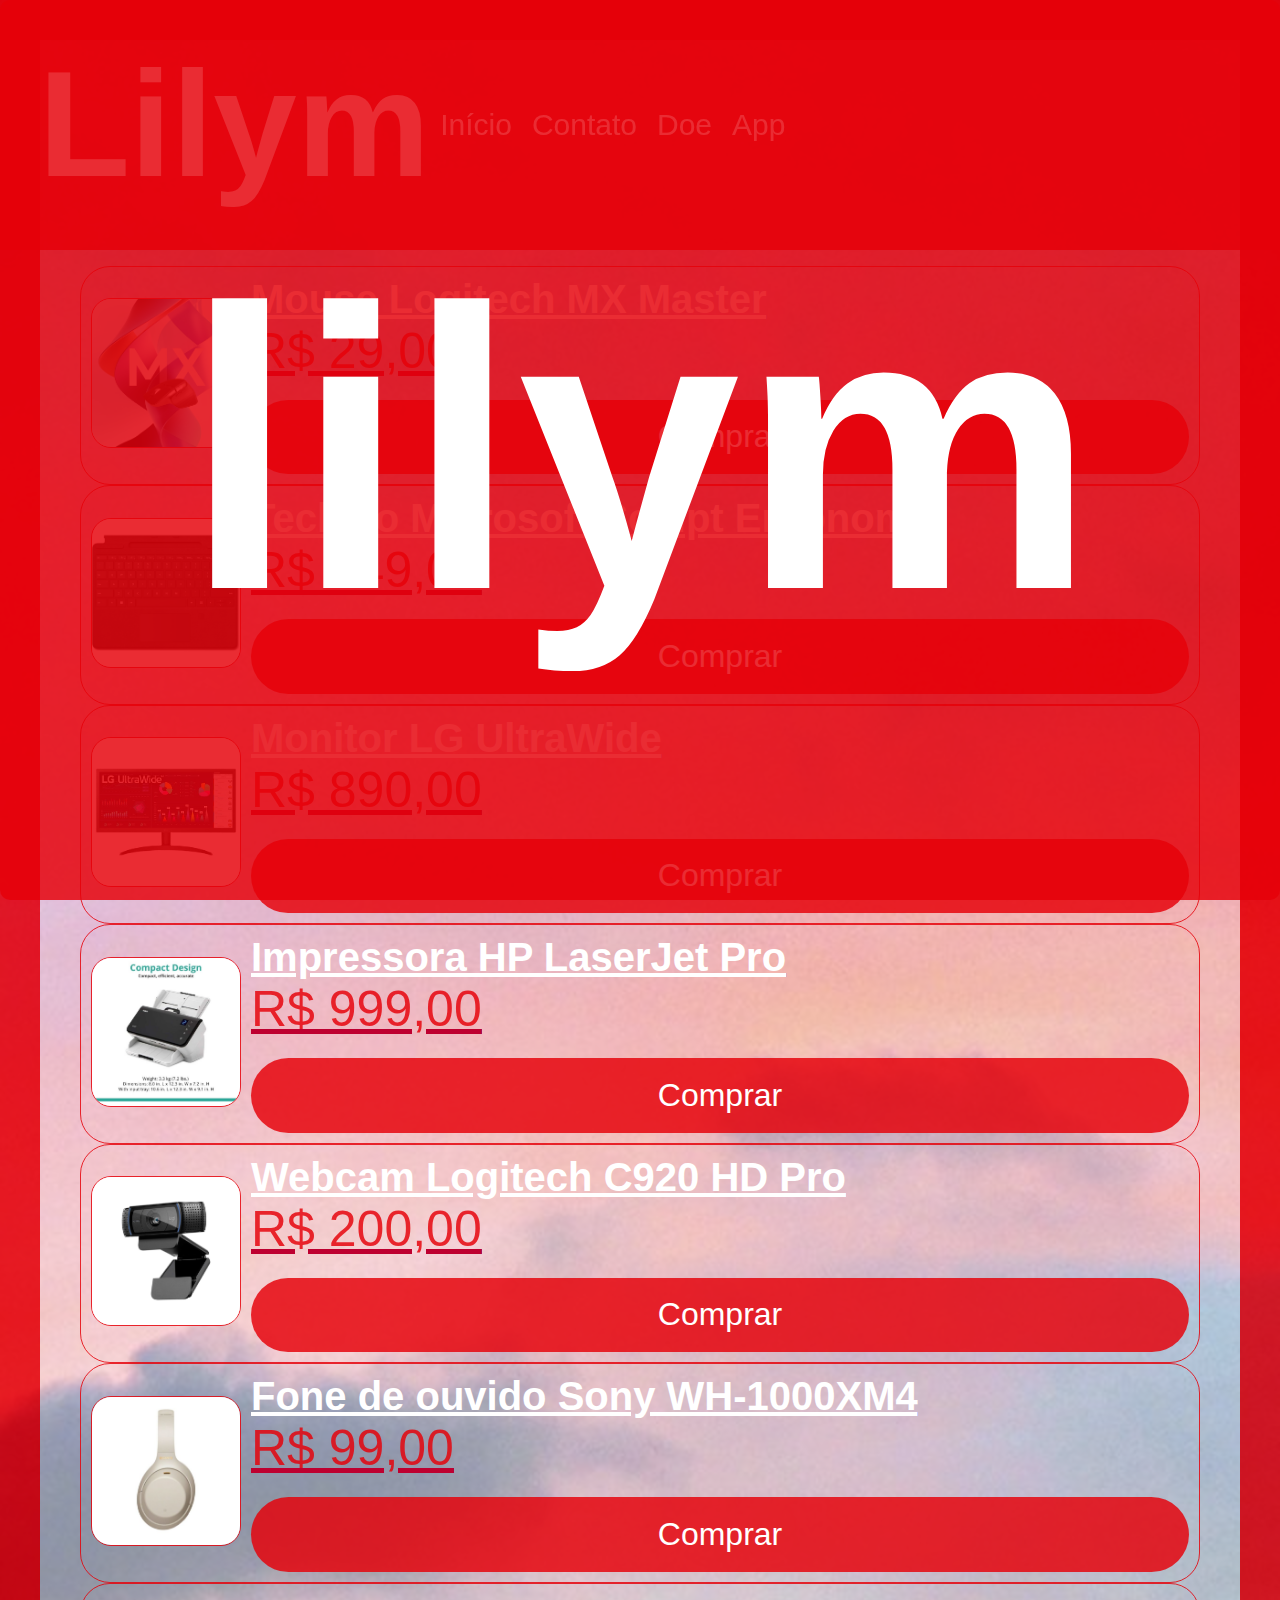
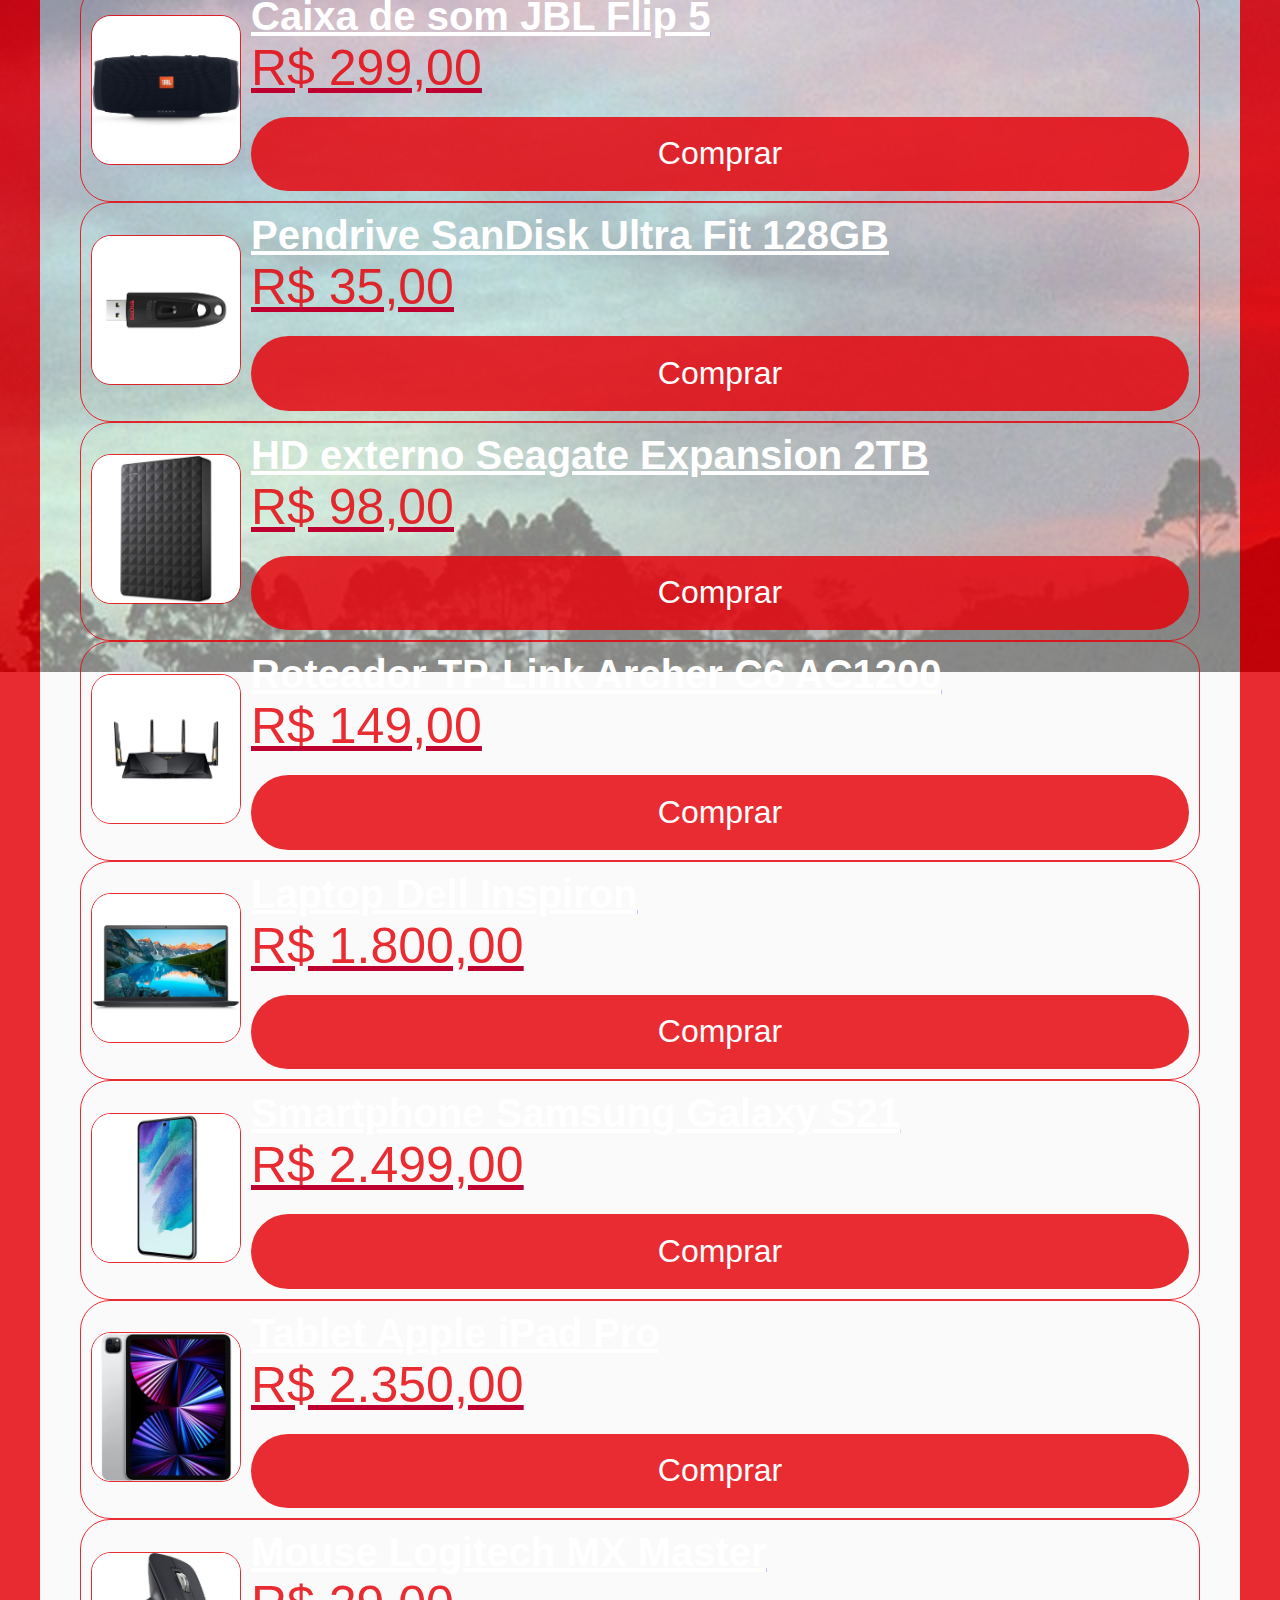
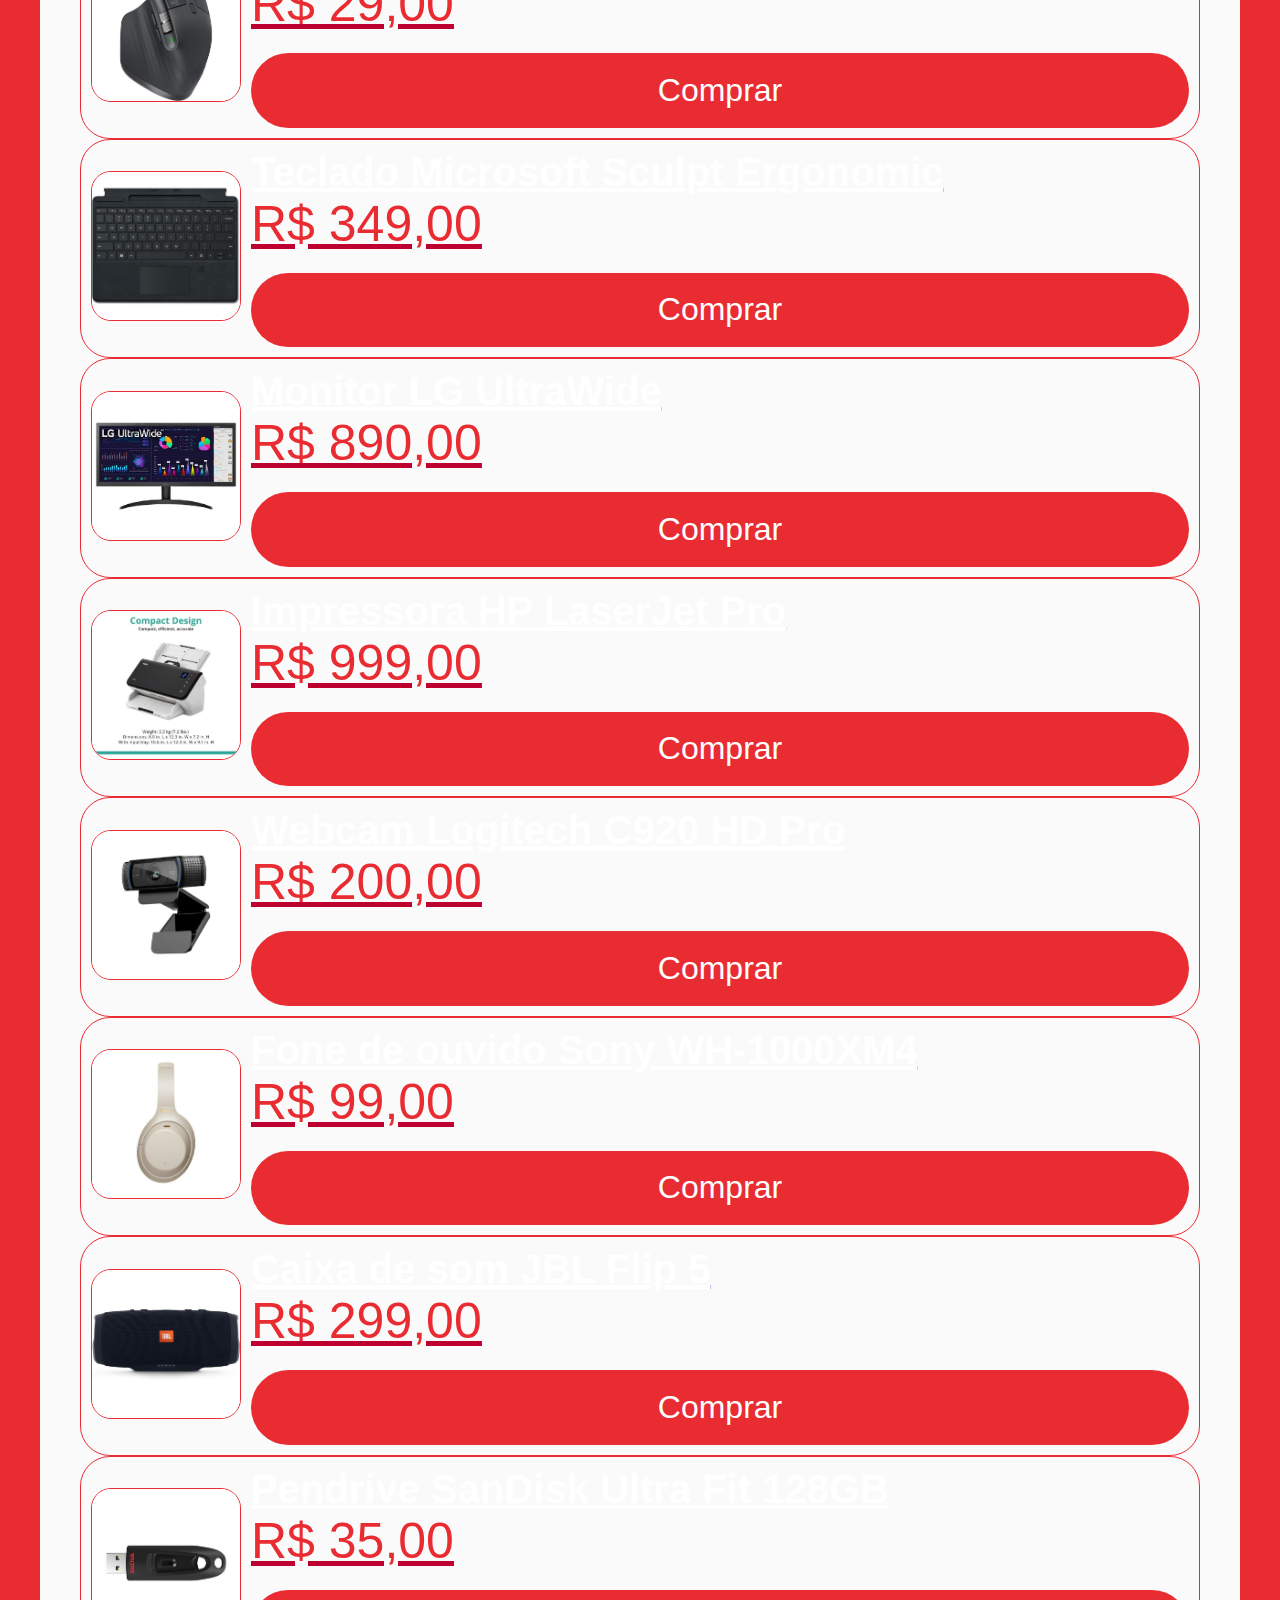
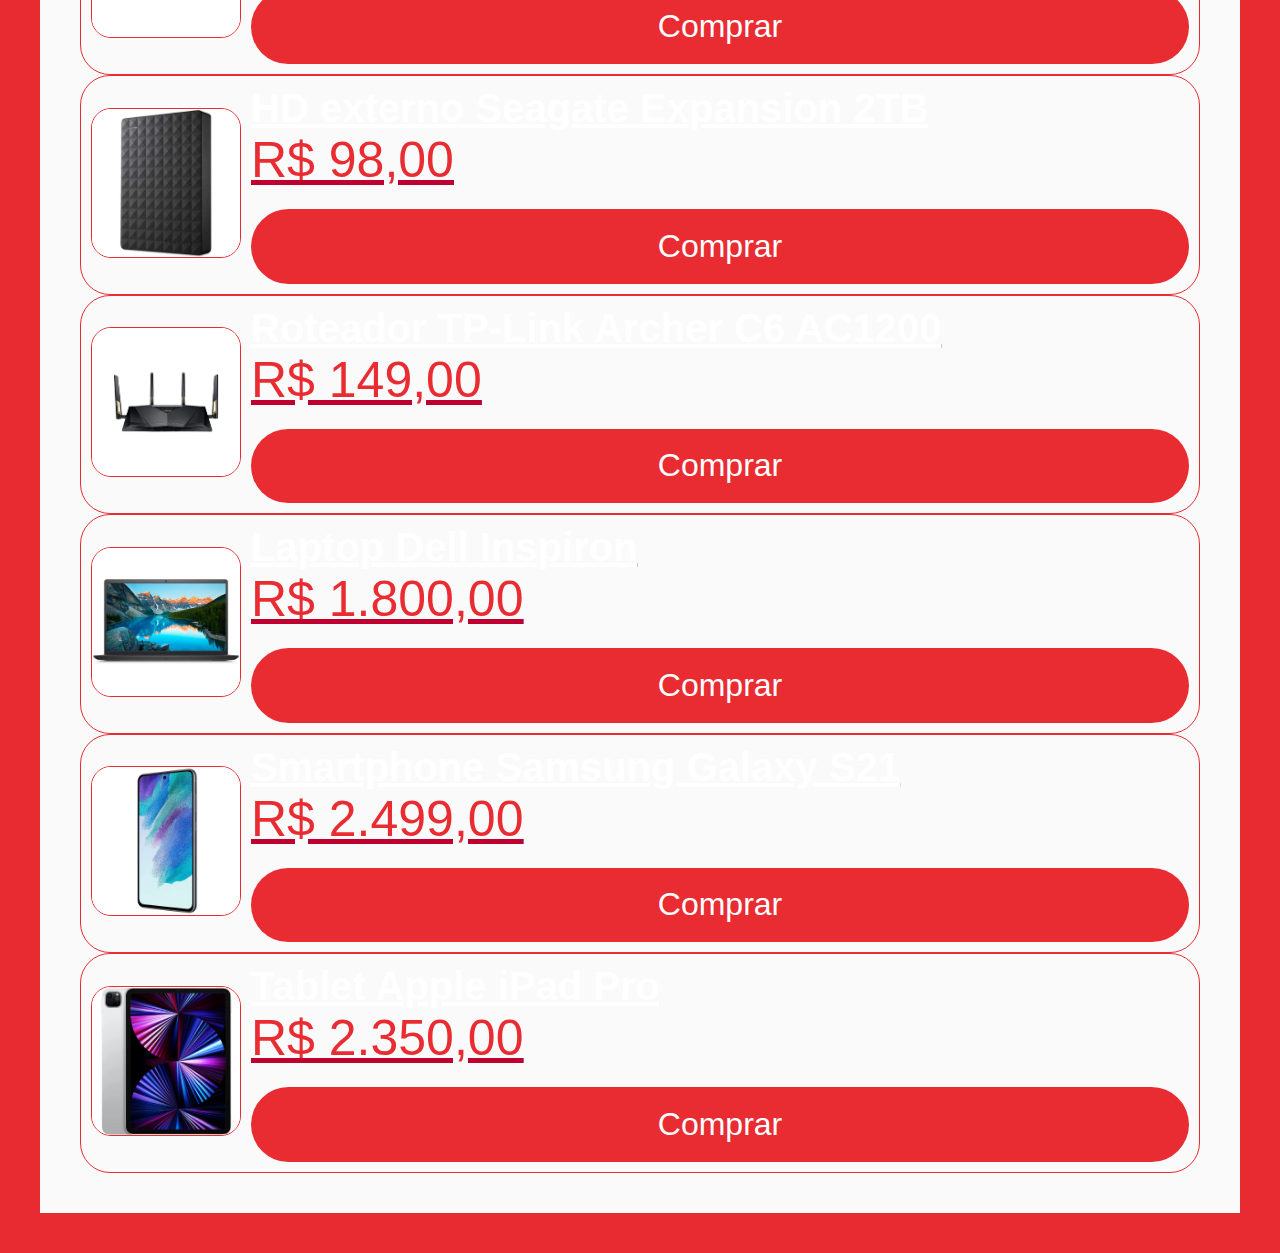
<file: index.html>
<!DOCTYPE html>  
  <html lang="pt">  
  <head>  
  
      <meta charset="UTF-8">  
      
    <link rel="stylesheet" href="design.css"> 
      <style> 
          .content { 
             margin-top: 16%;  
          } 
         .product-name { 
             text-decoration: underline;  color: white; 
         } 
         .product-price { 
             text-decoration: underline;  color: var(--cor); 
         } 
          /* Estilo para tela inicial */
        .initial-screen {
            width: 100%;
            height: 100vh;
            background-color: var(--cor);
            display: flex;
            justify-content: center;
            align-items: center;
            flex-direction: column;
            position: fixed;
            top: 0;
            left: 0;
            z-index: 9999;
            cursor: mover;
        }

        .initial-screen img {
            width: 100%;
            max-width: 400px; /* Defina o tamanho máximo desejado */
        }
         
      </style> 
  </head>  
  <body>  
      <div class="header">  
          <body>
    <div id="loading-screen" class="loading-screen">
        lilym
    </div>
    <!-- Restante do seu conteúdo HTML aqui -->
       
          <div class="logo"></div> 
          <ul class="menu">  
              <li><a href="index.html">Início</a></li>  
              <li><a href="contato.html">Contato</a></li>  
              <li><a href="Agradecimento.html">Doe</a></li>
              <li><a href="app.html">App</a></li>
         
          </ul>  
      </div>  
             <div class="overlay">
      <div class="content">  
  
         <!-- adicionado mais 10 produtos teste -->  
         <div class="product"> 
           <a href="produto.mouse.html">  
             <img src="mouse4.jpg" alt="Mouse">  
             <div class="product-info">  
                 <div class="product-name">Mouse Logitech MX Master</div>  
                 <div class="product-price">R$ 29,00</div>  
                 <a href="#" class="product-button">Comprar</a>  
             </div>  
         </div>  
  
         <div class="product">  
             <a href="p.teclado.html"> 
                <img src="teclado1.jpg" alt="Teclado Microsoft Sculpt Ergonomic">  
             <div class="product-info">  
                 <div class="product-name">Teclado Microsoft Sculpt Ergonomic</div>  
                 <div class="product-price">R$ 349,00</div>  
                 <a href="#" class="product-button">Comprar</a>  
             </div>  
         </div>  
  
         <div class="product">  
             <a href="p.monitor.html"> 
             <img src="monitor1.jpg" alt="Monitor LG UltraWide ">  
             <div class="product-info">  
                 <div class="product-name">Monitor LG UltraWide</div>  
                 <div class="product-price">R$ 890,00</div>  
                 <a href="#" class="product-button">Comprar</a>  
             </div>  
         </div>  
  
  
         <div class="product">  
             <a href="p.impressora.html"> 
             <img src="impressora1.jpg" alt="Impressora">  
             <div class="product-info">  
                 <div class="product-name">Impressora HP LaserJet Pro</div>  
                 <div class="product-price">R$ 999,00</div>  
                 <a href="#" class="product-button">Comprar</a>  
             </div>  
         </div>  
  
         <div class="product">  
             <a href="p.webcam.html"> 
             <img src="webcam7.jpg" alt="Webcam">  
             <div class="product-info">  
                 <div class="product-name">Webcam Logitech C920 HD Pro</div>  
                 <div class="product-price">R$ 200,00</div>  
                 <a href="#" class="product-button">Comprar</a>  
             </div>  
         </div>  
  
         <div class="product">  
             <a href="p.fone.html"> 
             <img src="fone1.jpg" alt="Fone de ouvido">  
             <div class="product-info">  
                 <div class="product-name">Fone de ouvido Sony WH-1000XM4</div>  
                 <div class="product-price">R$ 99,00</div>  
                 <a href="#" class="product-button">Comprar</a>  
             </div>  
         </div>  
  
         <div class="product">  
             <a href="p.caixa.html"> 
             <img src="caixa1.jpg" alt="Caixa de som">  
             <div class="product-info">  
                 <div class="product-name">Caixa de som JBL Flip 5</div>  
                 <div class="product-price">R$ 299,00</div>  
                 <a href="#" class="product-button">Comprar</a>  
             </div>  
         </div>  
  
         <div class="product">  
             <a href="p.pendrive.html"> 
             <img src="pendrive1.jpg" alt="Pendrive">  
             <div class="product-info">  
                 <div class="product-name">Pendrive SanDisk Ultra Fit 128GB</div>  
                 <div class="product-price">R$ 35,00</div>  
                 <a href="#" class="product-button">Comprar</a>  
             </div>  
         </div>  
  
         <div class="product">  
             <a href="p.hd.html"> 
             <img src="hd1.jpg" alt="HD externo">  
             <div class="product-info">  
                 <div class="product-name">HD externo Seagate Expansion 2TB</div>  
                 <div class="product-price">R$ 98,00</div>  
                 <a href="#" class="product-button">Comprar</a>  
             </div>  
         </div>  
  
         <div class="product">  
             <a href="p.roteador.html"> 
             <img src="roteador7.jpg" alt="Roteador">  
             <div class="product-info">  
                 <div class="product-name">Roteador TP-Link Archer C6 AC1200</div>  
                 <div class="product-price">R$ 149,00</div>  
                 <a href="#" class="product-button">Comprar</a>  
             </div>  
         </div>  
  
          <div class="product">  
              <a href="p.laptop.html"> 
              <img src="laptop1.jpg" alt="Laptop">  
              <div class="product-info">  
                  <div class="product-name">Laptop Dell Inspiron</div>  
                  <div class="product-price">R$ 1.800,00</div>  
                  <a href="#" class="product-button">Comprar</a>  
              </div>  
          </div>  
  
          <div class="product">  
              <a href="p.s21.html"> 
              <img src="s211.jpg" alt="Smartphone">  
              <div class="product-info">  
                  <div class="product-name">Smartphone Samsung Galaxy S21</div>  
                  <div class="product-price">R$ 2.499,00</div>  
                  <a href="#" class="product-button">Comprar</a>  
              </div>  
            </div>  
  
          <div class="product">  
              <a href="p.tablet.html"> 
              <img src="tablet1.jpg" alt="Tablet">  
              <div class="product-info">  
                  <div class="product-name">Tablet Apple iPad Pro</div>  
                  <div class="product-price">R$ 2.350,00</div>  
                  <a href="#" class="product-button">Comprar</a>  
               </div>  
              </div>     
  
            <!-- adicionado mais 10 produtos teste -->  
         <div class="product"> 
           <a href="produto.mouse4.html">  
             <img src="mouse1.jpg" alt="Mouse">  
             <div class="product-info">  
                 <div class="product-name">Mouse Logitech MX Master</div>  
                 <div class="product-price">R$ 29,00</div>  
                 <a href="#" class="product-button">Comprar</a>  
             </div>  
         </div>  
  
         <div class="product">  
             <a href="p.teclado.html"> 
                <img src="teclado1.jpg" alt="Teclado Microsoft Sculpt Ergonomic">  
             <div class="product-info">  
                 <div class="product-name">Teclado Microsoft Sculpt Ergonomic</div>  
                 <div class="product-price">R$ 349,00</div>  
                 <a href="#" class="product-button">Comprar</a>  
             </div>  
         </div>  
  
         <div class="product">  
             <a href="p.monitor.html"> 
             <img src="monitor1.jpg" alt="Monitor LG UltraWide ">  
             <div class="product-info">  
                 <div class="product-name">Monitor LG UltraWide</div>  
                 <div class="product-price">R$ 890,00</div>  
                 <a href="#" class="product-button">Comprar</a>  
             </div>  
         </div>  
  
  
         <div class="product">  
             <a href="p.impressora.html"> 
             <img src="impressora1.jpg" alt="Impressora">  
             <div class="product-info">  
                 <div class="product-name">Impressora HP LaserJet Pro</div>  
                 <div class="product-price">R$ 999,00</div>  
                 <a href="#" class="product-button">Comprar</a>  
             </div>  
         </div>  
  
         <div class="product">  
             <a href="p.webcam.html"> 
             <img src="webcam7.jpg" alt="Webcam">  
             <div class="product-info">  
                 <div class="product-name">Webcam Logitech C920 HD Pro</div>  
                 <div class="product-price">R$ 200,00</div>  
                 <a href="#" class="product-button">Comprar</a>  
             </div>  
         </div>  
  
         <div class="product">  
             <a href="p.fone.html"> 
             <img src="fone1.jpg" alt="Fone de ouvido">  
             <div class="product-info">  
                 <div class="product-name">Fone de ouvido Sony WH-1000XM4</div>  
                 <div class="product-price">R$ 99,00</div>  
                 <a href="#" class="product-button">Comprar</a>  
             </div>  
         </div>  
  
         <div class="product">  
             <a href="p.caixa.html"> 
             <img src="caixa1.jpg" alt="Caixa de som">  
             <div class="product-info">  
                 <div class="product-name">Caixa de som JBL Flip 5</div>  
                 <div class="product-price">R$ 299,00</div>  
                 <a href="#" class="product-button">Comprar</a>  
             </div>  
         </div>  
  
         <div class="product">  
             <a href="p.pendrive.html"> 
             <img src="pendrive1.jpg" alt="Pendrive">  
             <div class="product-info">  
                 <div class="product-name">Pendrive SanDisk Ultra Fit 128GB</div>  
                 <div class="product-price">R$ 35,00</div>  
                 <a href="#" class="product-button">Comprar</a>  
             </div>  
         </div>  
  
         <div class="product">  
             <a href="p.hd.html"> 
             <img src="hd1.jpg" alt="HD externo">  
             <div class="product-info">  
                 <div class="product-name">HD externo Seagate Expansion 2TB</div>  
                 <div class="product-price">R$ 98,00</div>  
                 <a href="#" class="product-button">Comprar</a>  
             </div>  
         </div>  
  
         <div class="product">  
             <a href="p.roteador.html"> 
             <img src="roteador7.jpg" alt="Roteador">  
             <div class="product-info">  
                 <div class="product-name">Roteador TP-Link Archer C6 AC1200</div>  
                 <div class="product-price">R$ 149,00</div>  
                 <a href="#" class="product-button">Comprar</a>  
             </div>  
         </div>  
  
          <div class="product">  
              <a href="p.laptop.html"> 
              <img src="laptop1.jpg" alt="Laptop">  
              <div class="product-info">  
                  <div class="product-name">Laptop Dell Inspiron</div>  
                  <div class="product-price">R$ 1.800,00</div>  
                  <a href="#" class="product-button">Comprar</a>  
              </div>  
          </div>  
  
          <div class="product">  
              <a href="p.s21.html"> 
              <img src="s211.jpg" alt="Smartphone">  
              <div class="product-info">  
                  <div class="product-name">Smartphone Samsung Galaxy S21</div>  
                  <div class="product-price">R$ 2.499,00</div>  
                  <a href="#" class="product-button">Comprar</a>  
              </div>  
            </div>  
  
          <div class="product">  
              <a href="p.tablet.html"> 
              <img src="tablet1.jpg" alt="Tablet">  
              <div class="product-info">  
                  <div class="product-name">Tablet Apple iPad Pro</div>  
                  <div class="product-price">R$ 2.350,00</div>  
                  <a href="#" class="product-button">Comprar</a>  
               </div>  
              </div>
              </div>  
              </div>
          </div>  
   <script>
       document.addEventListener("DOMContentLoaded", function() {
    setTimeout(function() {
        document.getElementById("loading-screen").style.display = "none";
    }, 3000); // 5000 milissegundos = 5 segundos
});
   </script>
              </bady>  
    </html>
</file>
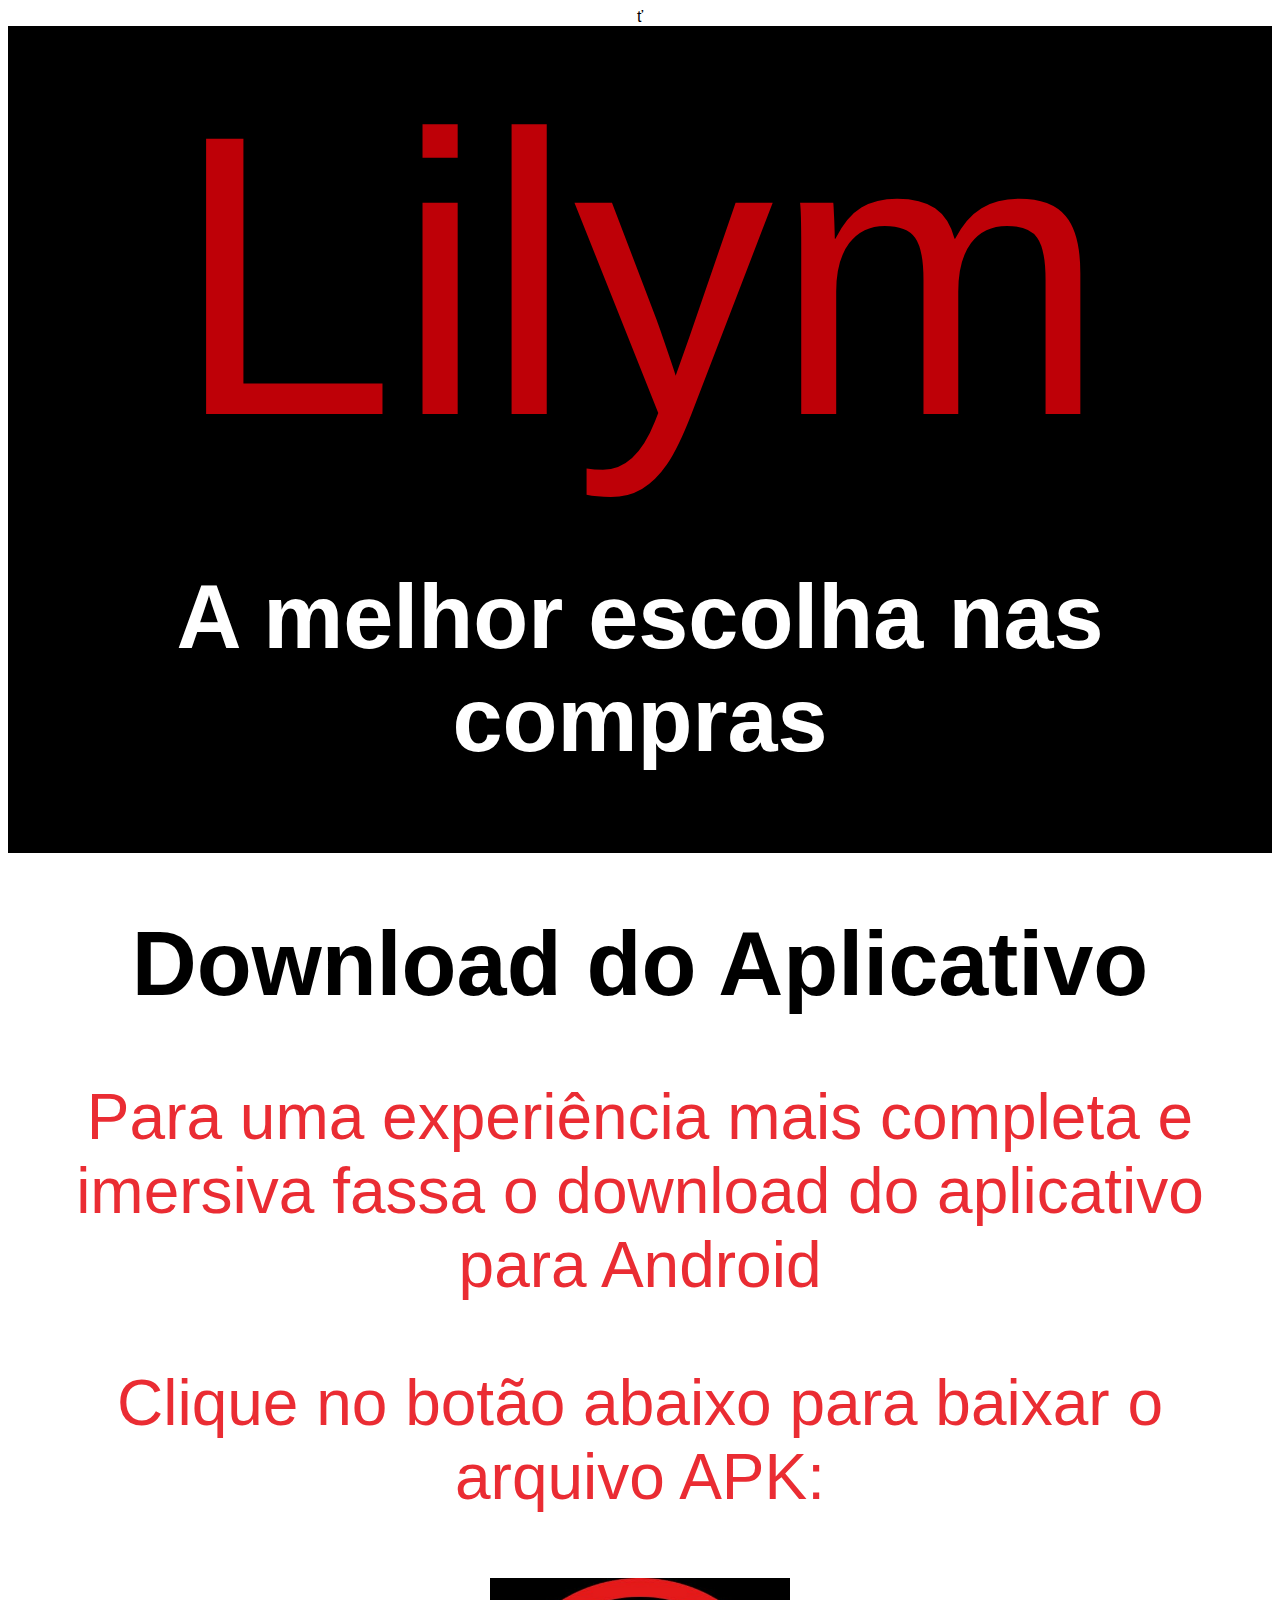
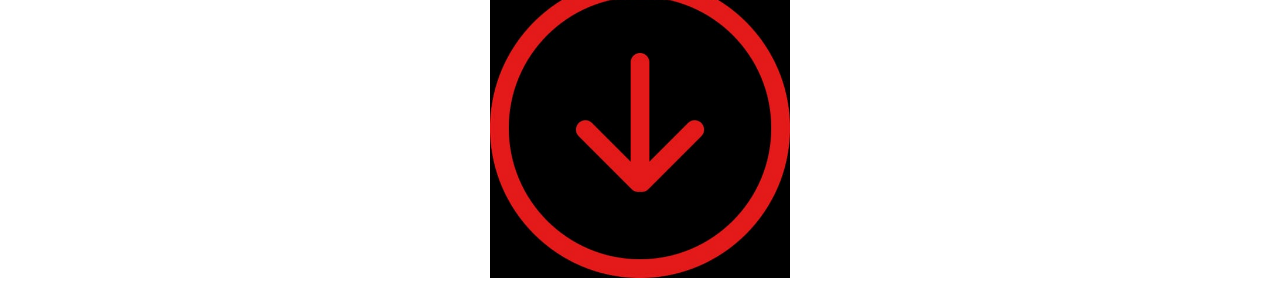
<file: app.html>
ť<!DOCTYPE html>
<html lang="pt">
<head>
    <meta charset="UTF-8">
    <title>Download do APK</title>
    <!-- Estilos CSS -->
    <style>
        body {
            white: 100%;
            font-family: Arial, sans-serif;
            text-align: center;
        }
        .download-link {
            display: inline-block;
            background-color: #e60009d3; /* cor de fundo */
            color: white;
            padding: 10px 20px;
            text-decoration: none;
            border-radius: 5px;
            margin-top: 20px;
        }
                header {
            background-color: #000000;
            color: #fff;
            padding: 20px;
            text-align: center;
            
        }
        header img {
        width: 850px; 
        height: auto; 
        max-width:100%
         }
      img[src="-download.png"] {
    width: 300px;
    height: 300px;
}
       h1 {
           font-size: 90px;
        }
        p {
            font-size: 64px;
            color: #e60009d3;
        } 
        .ds {
            color:#e60009d3;
            margin:0px;
            font-size:400px;}
            a {
            text-decoration: none;
            border-bottom: none;
            color: #e60009d3;
            a:hover {
            color: #e60009d3;
            }  
        }
        }
          <!-- #3498db -->
    </style>
</head>
<body>
        <header>
       <div class="ds"><a href="index.html">Lilym</a></div>
                <h1>A melhor escolha nas compras</h1>
  
    </header>
    <h1>Download do Aplicativo</h1>
    <p>Para uma experiência mais completa e imersiva fassa o download do aplicativo para Android</p>
    <p>Clique no botão abaixo para baixar o arquivo APK:</p>
    <!-- Link para download -->
    <a href="lilym.apk" download><img src="-download.png" alt="apk"></a>
</body>
</html>
</file>
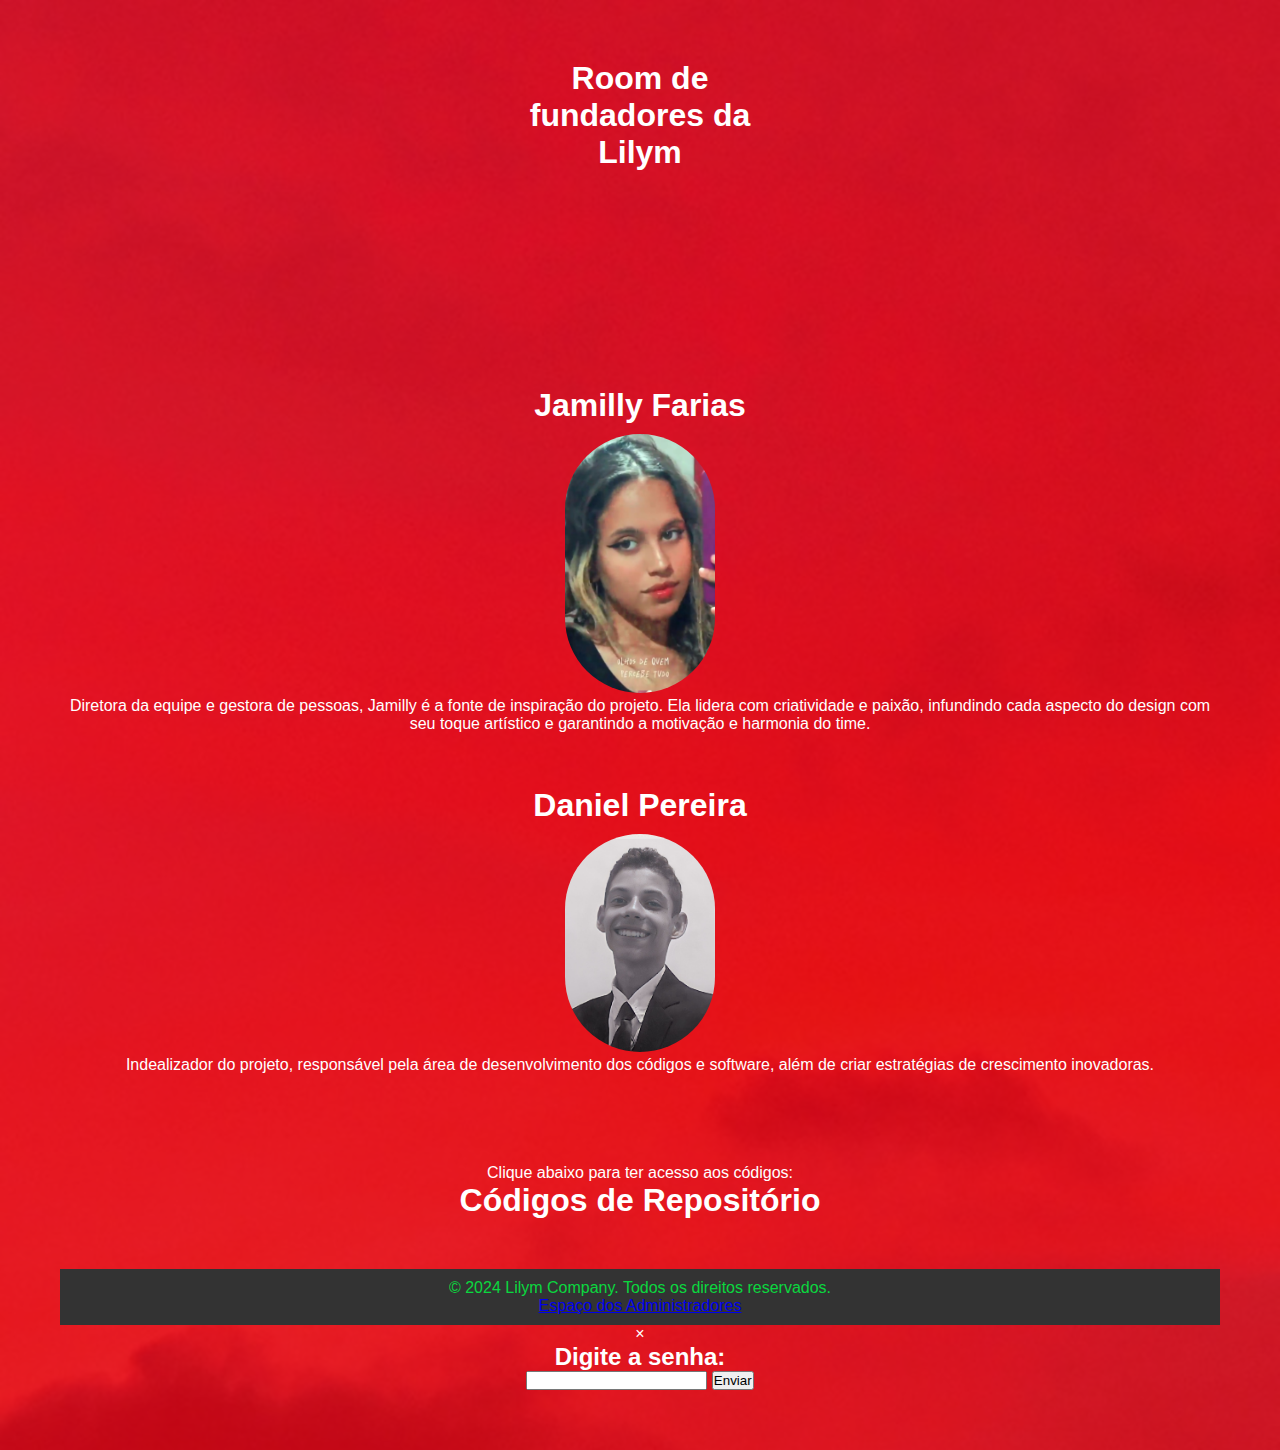
<file: contato.html>
<!DOCTYPE html>
<html lang="pt-BR">
<head>
    <meta charset="UTF-8">
    <meta http-equiv="X-UA-Compatible" content="IE=edge">
    <meta name="viewport" content="width=device-width, initial-scale=1.0">
    <link rel="shortcut icon" href="favicon-32x32.png" type="image/x-icon">
    
    <title>Página dos autores</title>
    <link rel="stylesheet" href="design.css">
    <style>
        * { /* adicionado para fazer a página ocupar toda a tela */
            margin: 0;
            padding: 0;
            box-sizing: border-box;
        }
    </style>
</head>
<body>
    <div class="center">
        <ul>
            <h1>Room de<br>fundadores da<br>Lilym</h1>
            <br><br><br><br><br><br><br><br><br><br><br><br>
            <li><a href="https://www.instagram.com/jamilly_894?igsh=dWQwMTYyNDB0NW0w" target="_blank" rel="external"><h1>Jamilly Farias</h1></a></li>
            <img src="milly.jpg" alt="foto pessoal" width="150" style="border-radius: 120px;">
            <p>Diretora da equipe e gestora de pessoas, Jamilly é a fonte de inspiração do projeto. Ela lidera com criatividade e paixão, infundindo cada aspecto do design com seu toque artístico e garantindo a motivação e harmonia do time.</p>
            <br><br><br>
            <li><a href="https://instagram.com/daniel_pereira_dsp?utm_source=qr&igshid=MzNlNGNkZWQ4Mg%3D%3D" target="_blank" rel="external"><h1>Daniel Pereira</h1></a></li>
            <img src="pereira.jpg" alt="foto pessoal" width="150" style="border-radius: 120px;">
            <p>Indealizador do projeto, responsável pela área de desenvolvimento dos códigos e software, além de criar estratégias de crescimento inovadoras.</p>
            <br><br><br><br><br>
            <p>Clique abaixo para ter acesso aos códigos:</p>
            <li><a href="https://github.com/nielperri/Lilym" target="_blank" rel="external"><h1>Códigos de Repositório</h1></a></li>
        </div>
        </ul>
        <div class="center">
            <footer>
                <p>&copy; 2024 Lilym Company. Todos os direitos reservados.</p>
                <p><a href="#" id="admin-space-link">Espaço dos Administradores</a></p>
            </footer>
            <!-- Adicione este modal para inserir a senha -->
            <div id="password-modal" class="modal">
                <div class="modal-content">
                    <span class="close" id="modal-close">&times;</span>
                    <h2>Digite a senha:</h2>
                    <input type="password" id="password-input">
                    <button id="password-submit">Enviar</button>
                </div>
            </div>
            <script src="senha.js"></script>
        </div>
    </div>
</body>
                                                                                                                                                                 </html>
</file>
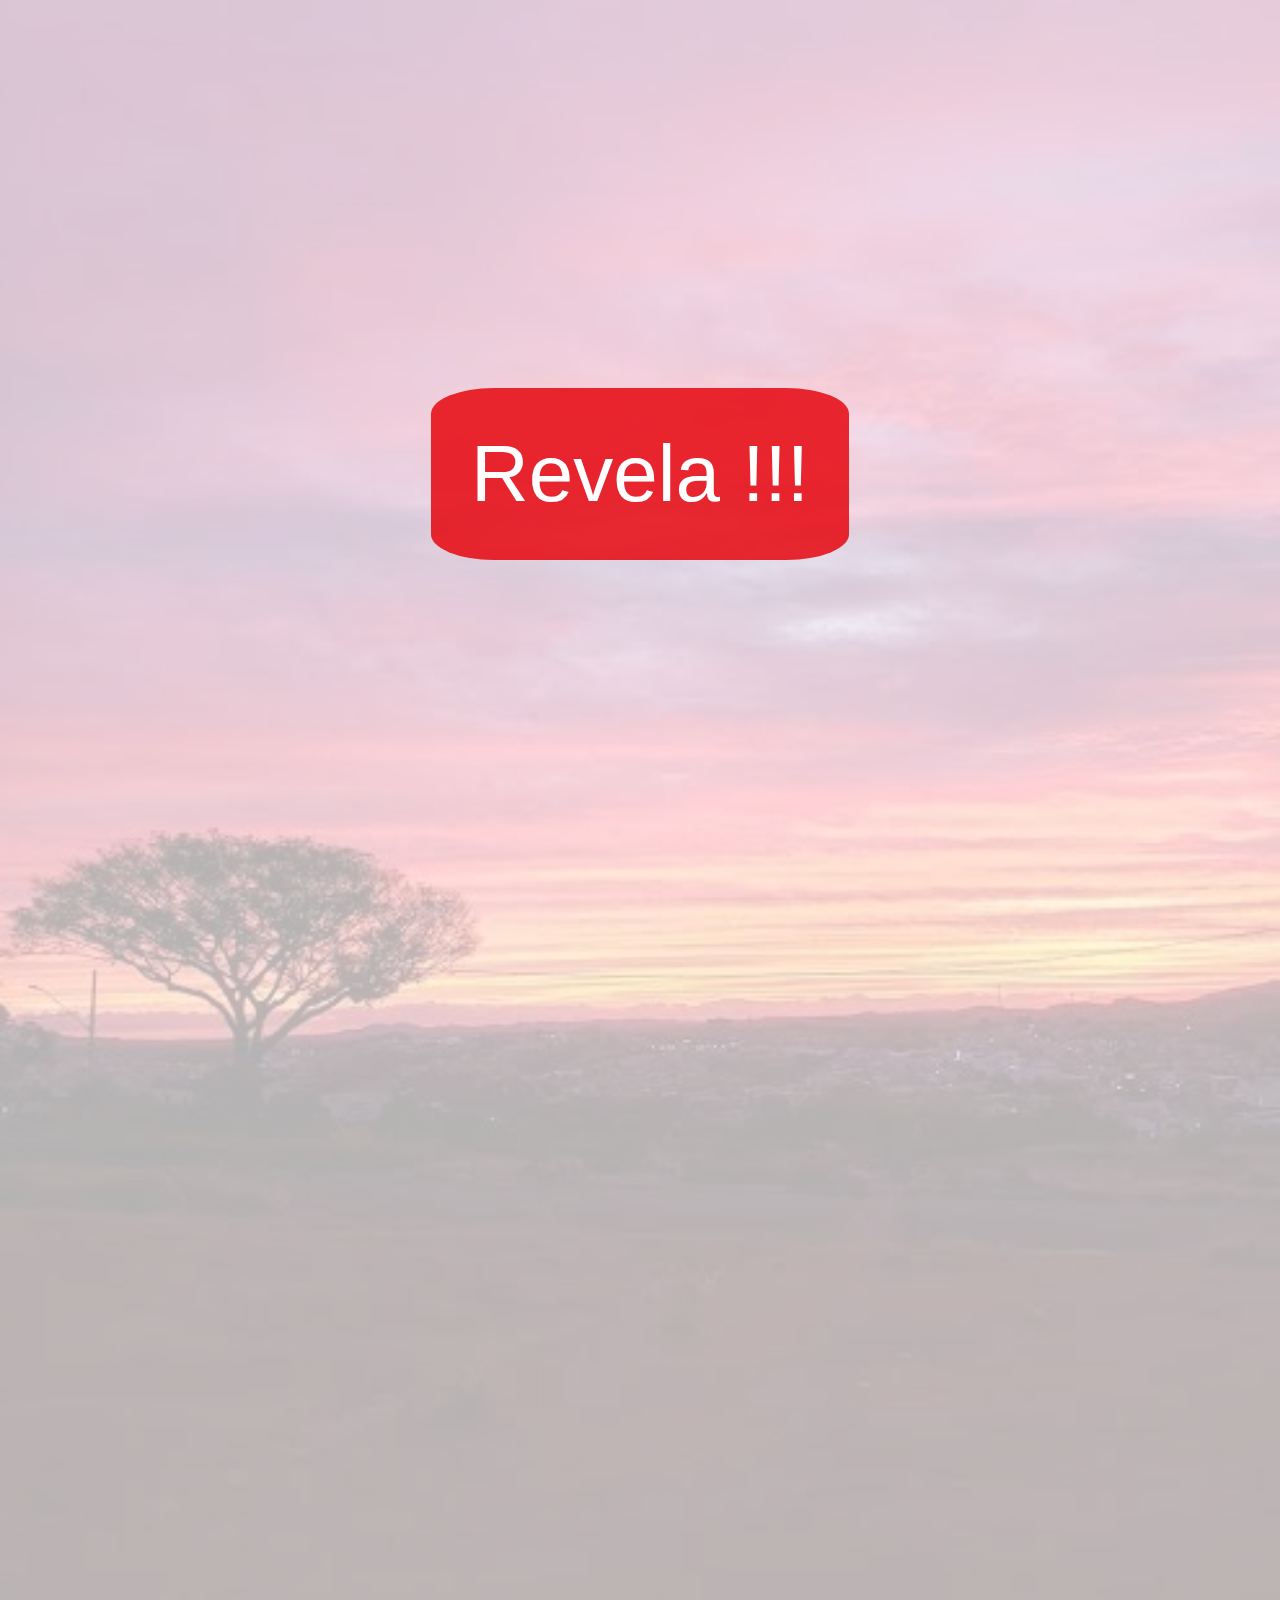
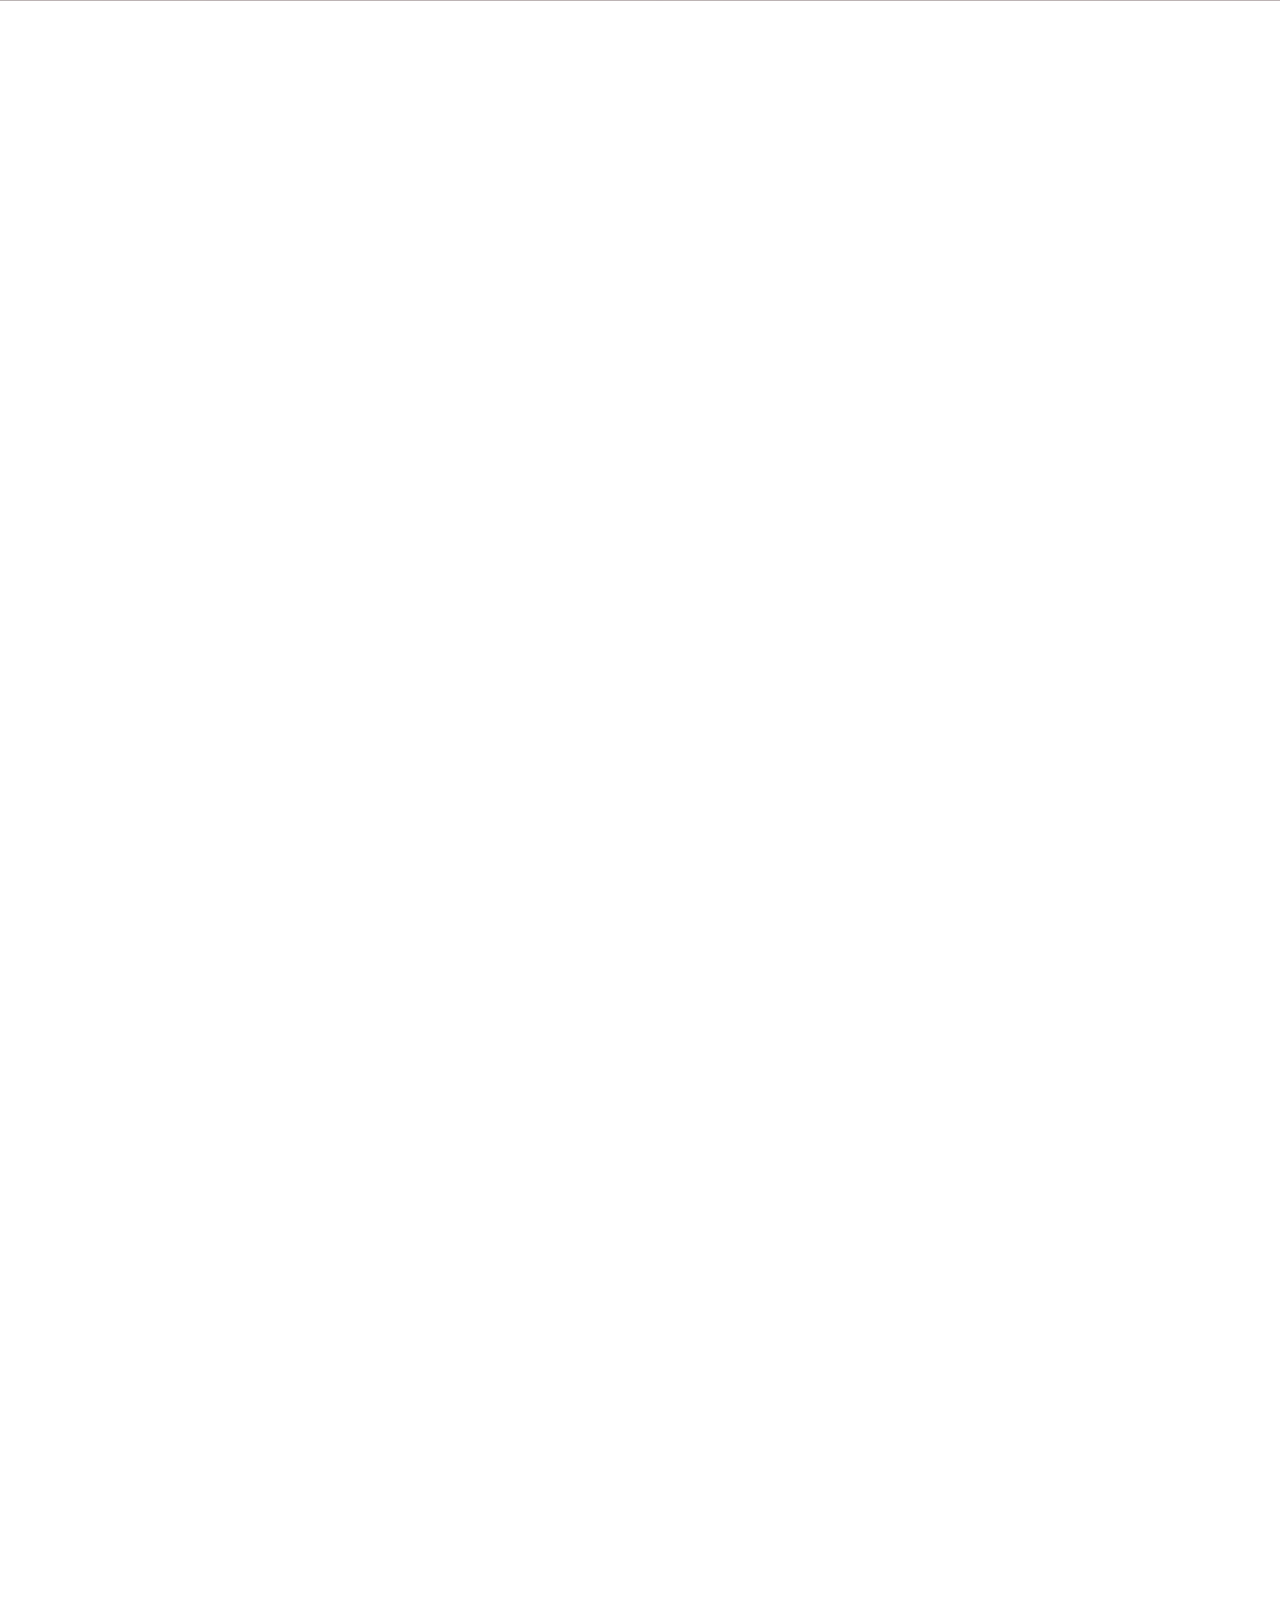
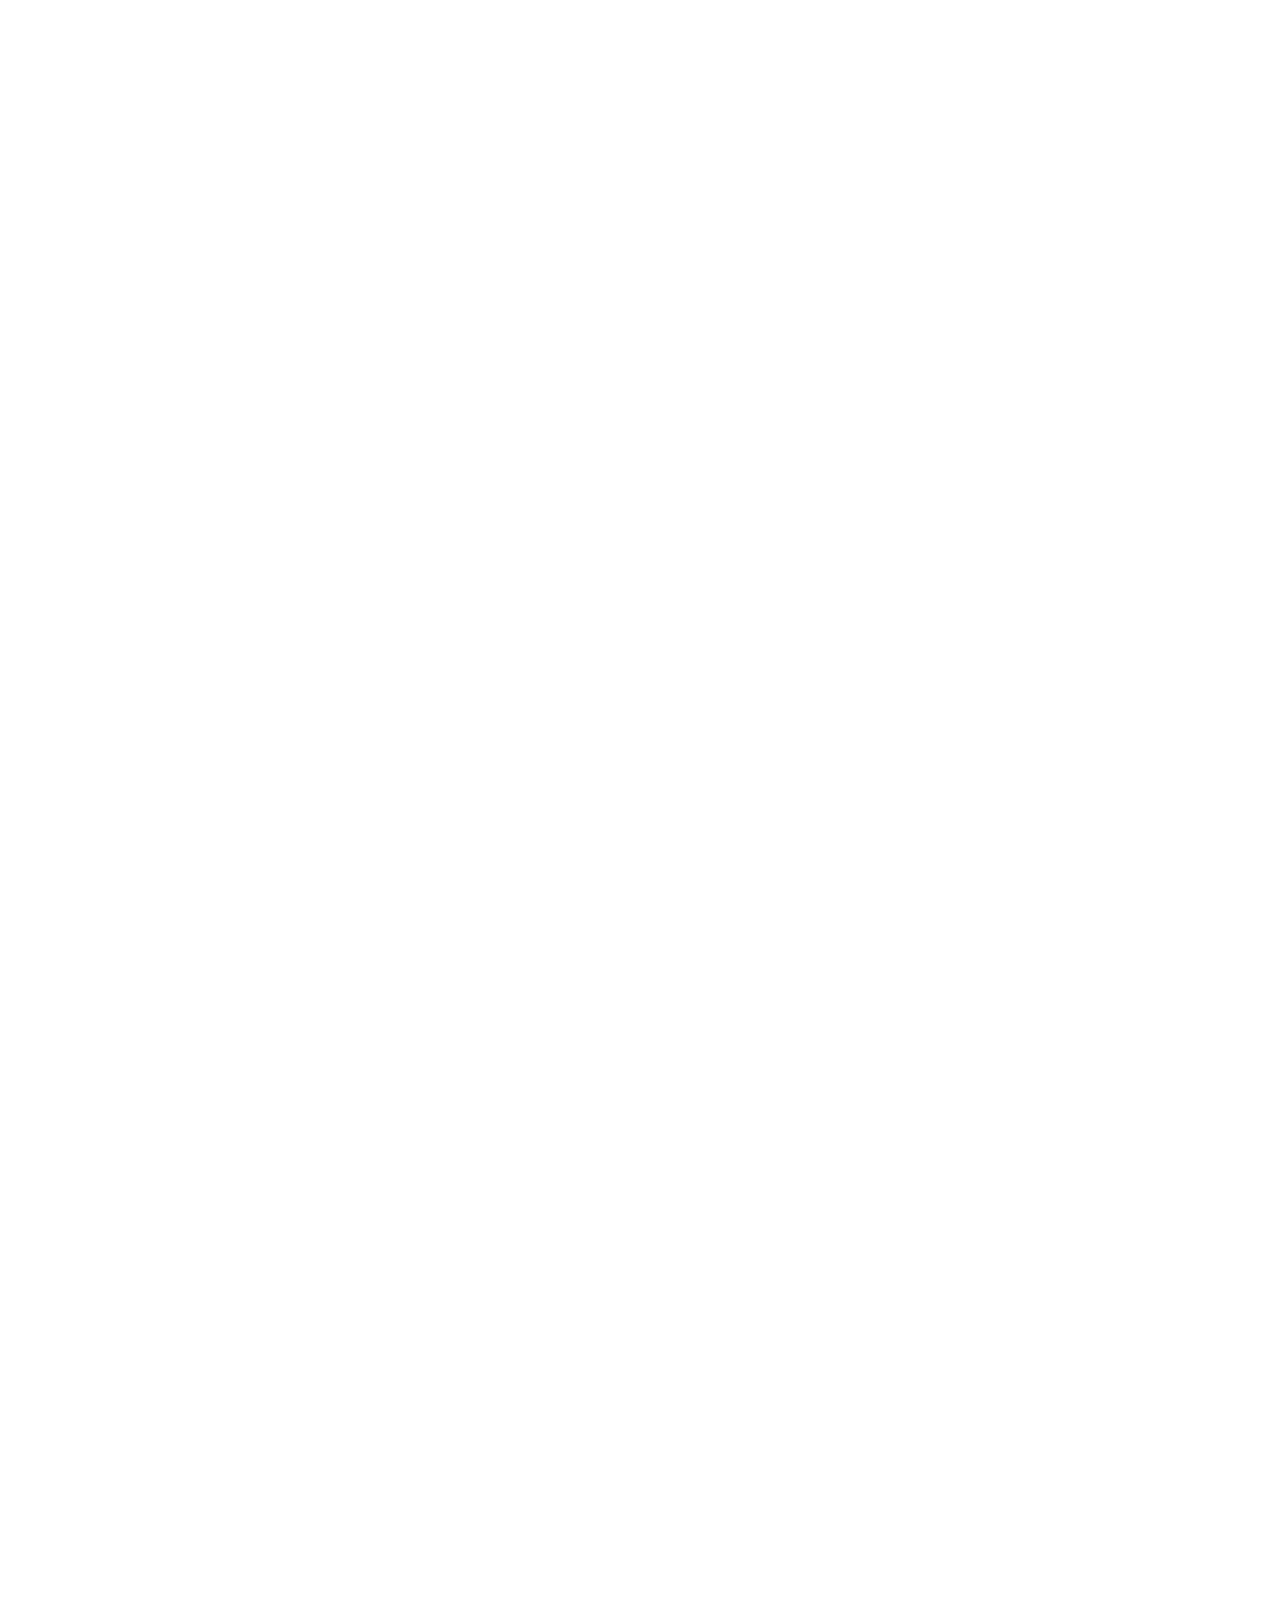
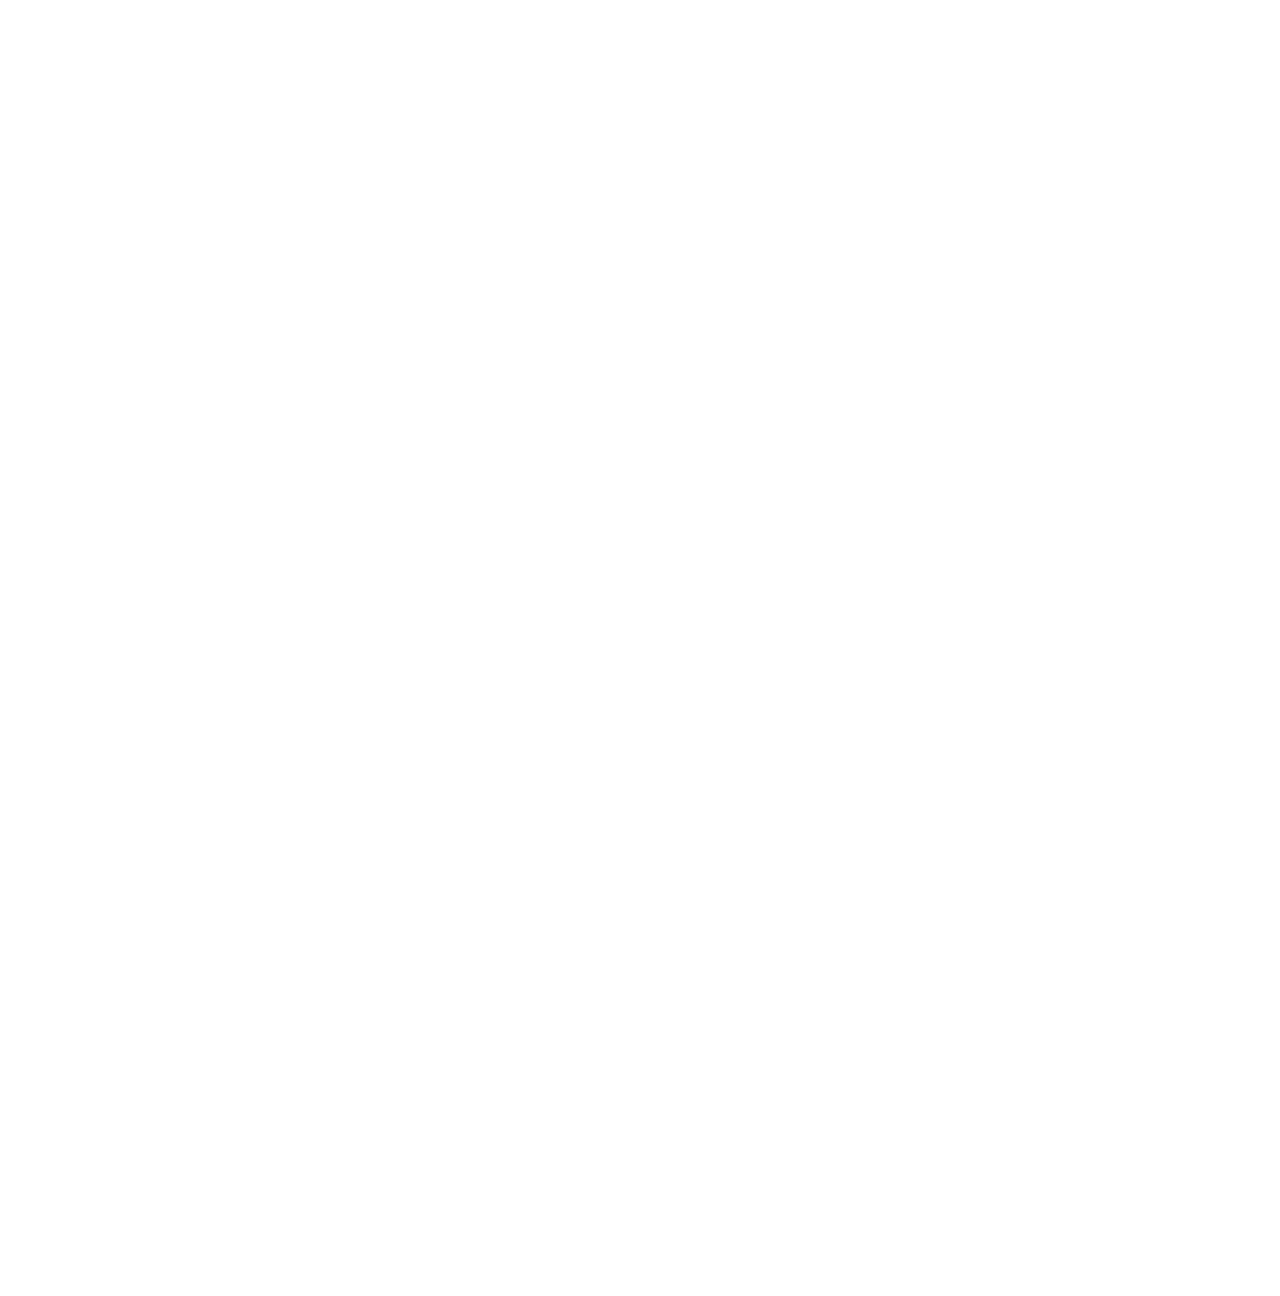
<file: limoes.html>
<!DOCTYPE html>
<html lang="pt">
<head>
    <meta charset="UTF-8">
    <title>Título da página</title>
    <style>
        img {
            width: 100%;
            height: auto;
            border-radius: 15%;
            overflow: hidden;
            margin: 0 auto;
            margin-top: 100px;
            border: 4px solid #e60009d3;
            display: none; /* Inicialmente oculta a imagem */
        }
        body {
            font-family: Arial, sans-serif;
            background-image: url('ceu.jpeg'); /* Define a imagem do céu como plano de fundo */
            background-size: cover; /* Redimensiona a imagem para cobrir todo o corpo */
            background-repeat: no-repeat; /* Evita a repetição da imagem */
            background-attachment: fixed; /* Fixa a imagem para que ela role com o conteúdo */
            margin: 0;
            padding: 0;
            align-items: center;
        }
        .overlay {
            background-color: rgba(255, 255, 255, 0.7); /* Adiciona uma sobreposição branca transparente */
            padding: 10px;
            min-height: 100%;
            margin: 0 auto;
            text-align: center;
        }
        .play-button {
            margin-top: 30%;
            padding: 40px 40px;
            background-color: #e60009d3;
            color: white;
            border: none;
            border-radius: 15%;
            cursor: pointer;
            font-size: 80px;
        }
        .play-button:hover {
            background-color: #d50008;
        }
       .text1 {
           display: none; /* Inicialmente oculta o texto */
            margin-top: 200px;
            font-size: 35px;
            background-color: #e60009d3;
            cursor: pointer;
            border-radius: 25px;
            color: white;
            opacity: 0; /* Inicialmente invisível */
            transition: opacity 15s; /* Transição gradual da opacidade */
            
      
       }
        .text2 {
           display: none; /* Inicialmente oculta o texto */
            margin: 5px;
            font-size: 35px;
            background-color: #e60009d3;
            cursor: pointer;
            border-radius: 25px;
            color: white;
            opacity: 0; /* Inicialmente invisível */
            transition: opacity 4s; /* Transição gradual da opacidade */
      
       }
        .text3 {
           display: none; /* Inicialmente oculta o texto */
          margin:5px;
            margin-left:15%;
            font-size: 35px;
            background-color: #e60009d3;
            cursor: pointer;
            border-radius: 25px;
            color: white;
            opacity: 0; /* Inicialmente invisível */
            transition: opacity 4s; /* Transição gradual da opacidade */
      max-width:70%;
      text-align: center;
        padding: 10px;
       }
    </style>
</head>
<body>
    <div class="overlay">
        <img src="li.jpg" alt="Foto" id="foto">
        <button class="play-button" id="playButton">Revela !!!</button>
        <p class="text1" id="texto1">Quando a vida nos dá limões, algumas pessoas especiais nos ajudam a transformá-los em limonada.</p>
        <p class="text2" id="texto2">Estou me esforçando para fazer dessa adversidade uma oportunidade.</p>
        <p class="text3" id="texto3">Obrigadooooooo Milly 🥺❤️❤️❤️</p>
        <br><br><br><br><br><br><br><br><br><br><br><br><br><br><br><br><br><br><br><br><br><br><br><br><br><br><br><br><br><br><br><br><br><br><br><br>
        <br><br><br><br><br><br><br><br><br><br><br><br><br><br><br><br><br><br><br><br><br><br><br><br><br><br><br><br><br><br><br><br><br><br>
        <br><br><br><br><br><br><br><br><br><br><br><br><br><br><br><br><br><br><br><br><br><br><br><br><br><br><br><br><br><br><br><br><br><br>
        <br><br><br><br><br><br><br><br><br><br><br><br><br><br><br><br><br><br><br><br><br><br><br><br><br><br><br><br><br><br><br><br><br><br>
        <br><br><br><br><br><br><br><br><br><br><br><br><br><br><br><br><br><br><br><br><br><br><br><br><br><br><br><br><br><br><br><br><br><br>
        <br><br><br><br><br><br><br><br><br><br><br><br><br><br><br><br><br><br><br><br><br><br><br><br><br><br><br><br><br><br><br><br><br><br>
        <br><br><br><br><br><br><br><br><br><br><br><br><br><br><br><br><br><br><br><br><br><br><br><br><br><br><br><br><br><br><br><br><br><br>
        <br><br><br><br><br><br><br><br><br><br><br><br><br><br><br><br><br><br><br><br><br><br><br><br><br><br><br><br><br><br><br><br><br><br>
        <br><br><br><br><br><br><br><br><br><br><br><br><br><br><br><br><br><br><br><br><br><br><br><br><br><br><br><br><br><br><br><br><br><br>
    </div>
    <audio id="meuAudio" loop>
        <source src="lv.mp3" type="audio/mpeg">
        Seu navegador não suporta a tag de áudio.
    </audio>
 
    <script>
        document.addEventListener('DOMContentLoaded', (event) => {
            var audio = document.getElementById('meuAudio');
            var playButton = document.getElementById('playButton');
            var foto = document.getElementById('foto');
            var texto1 = document.getElementById('texto1');
            var texto2 = document.getElementById('texto2');
            var texto3 = document.getElementById('texto3');

            playButton.addEventListener('click', () => {
                audio.play().then(() => {
                    playButton.style.display = 'none'; // Oculta o botão após a reprodução começar
                    foto.style.display = 'block'; // Exibe a foto após a reprodução começar
                    
                    // Exibe o primeiro texto
                    setTimeout(() => {
                        texto1.style.display = 'block';
                        setTimeout(() => {
                            texto1.style.opacity = 1;
                        }, 100); // Pequeno atraso para garantir que a transição ocorra
                    }, 4000); // Espera 3 segundos antes de mostrar o primeiro texto

                    // Exibe o segundo texto
                    setTimeout(() => {
                        texto2.style.display = 'block';
                        setTimeout(() => {
                            texto2.style.opacity = 1;
                        }, 100); // Pequeno atraso para garantir que a transição ocorra
                    }, 11000); // Espera 11 segundos antes de mostrar o segundo texto

                    // Exibe o terceiro texto
                    setTimeout(() => {
                        texto3.style.display = 'block';
                        setTimeout(() => {
                            texto3.style.opacity = 1;
                        }, 100); // Pequeno atraso para garantir que a transição ocorra
                    }, 14000); // Espera 13 segundos antes de mostrar o terceiro texto

                }).catch(error => {
                    console.error('Erro ao tentar reproduzir o áudio:', error);
                });
            });
        });
    </script>
    </div>
</body>
</html>
</file>
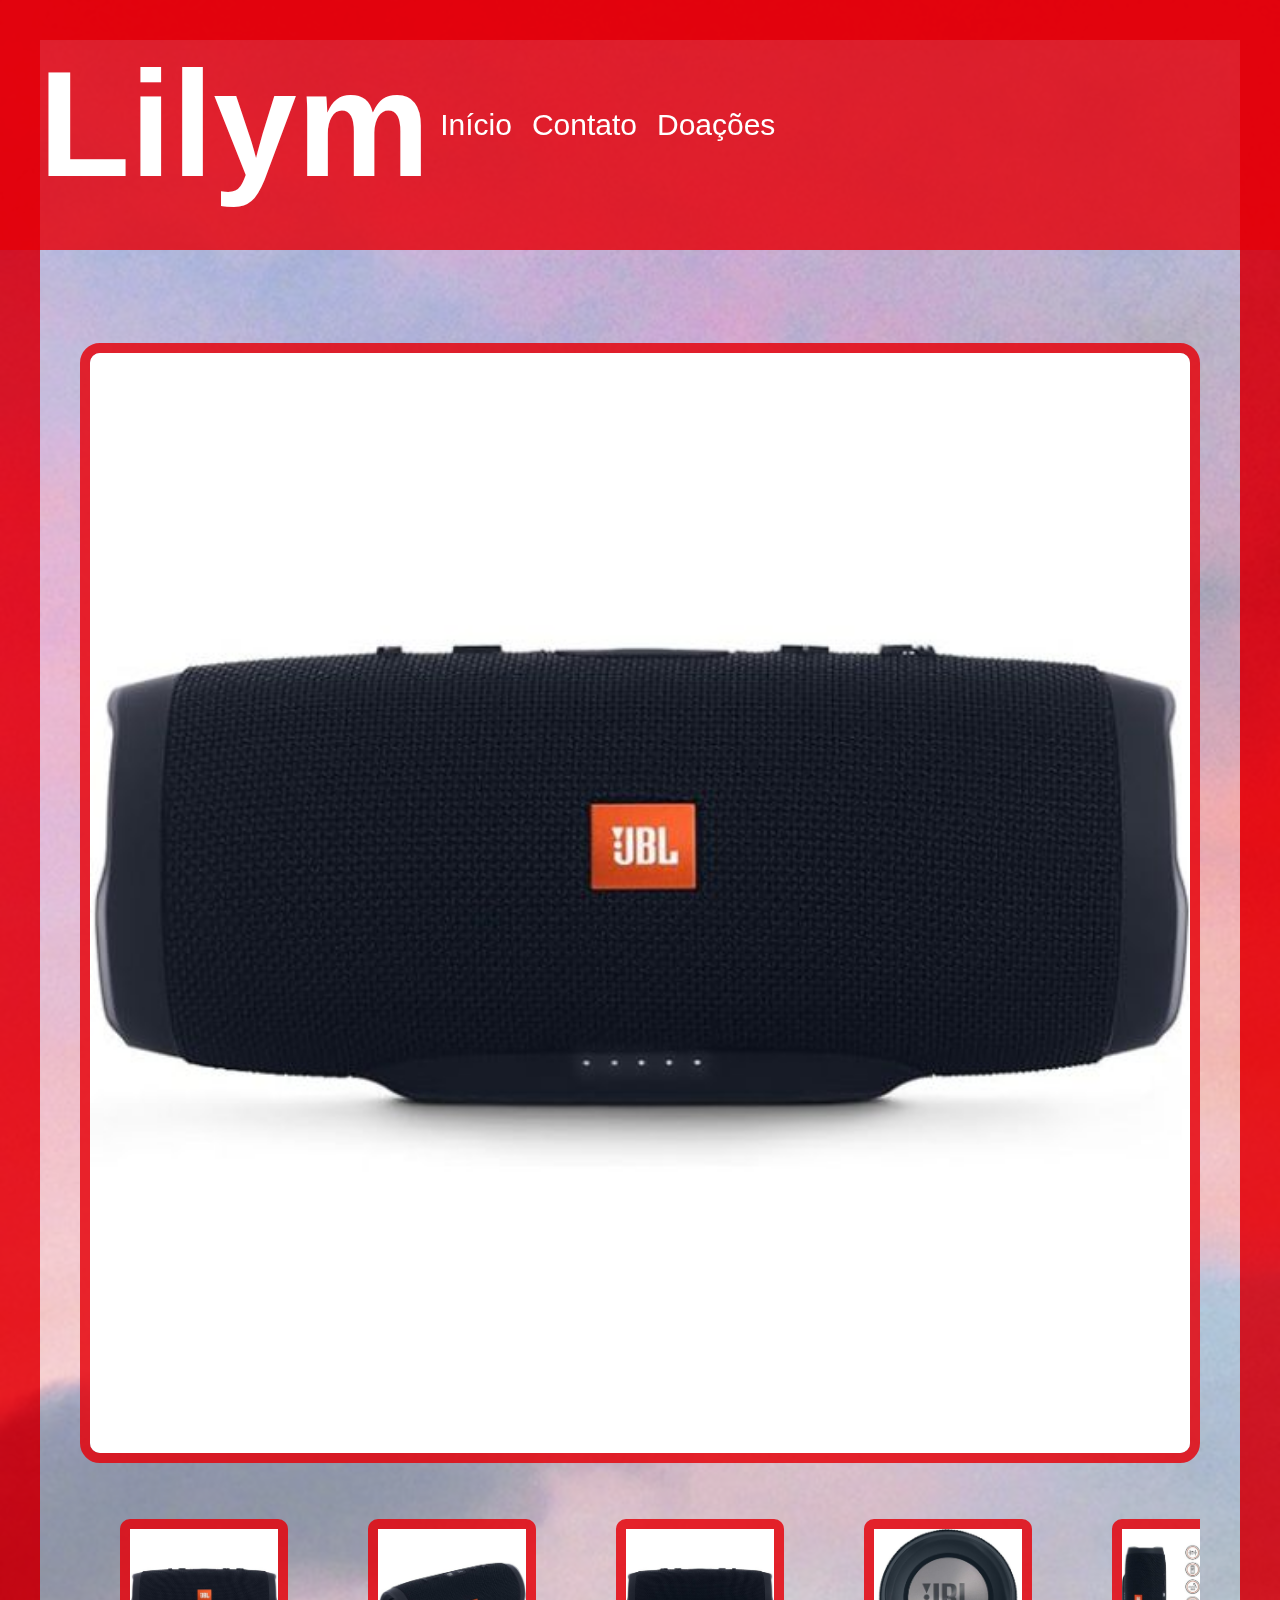
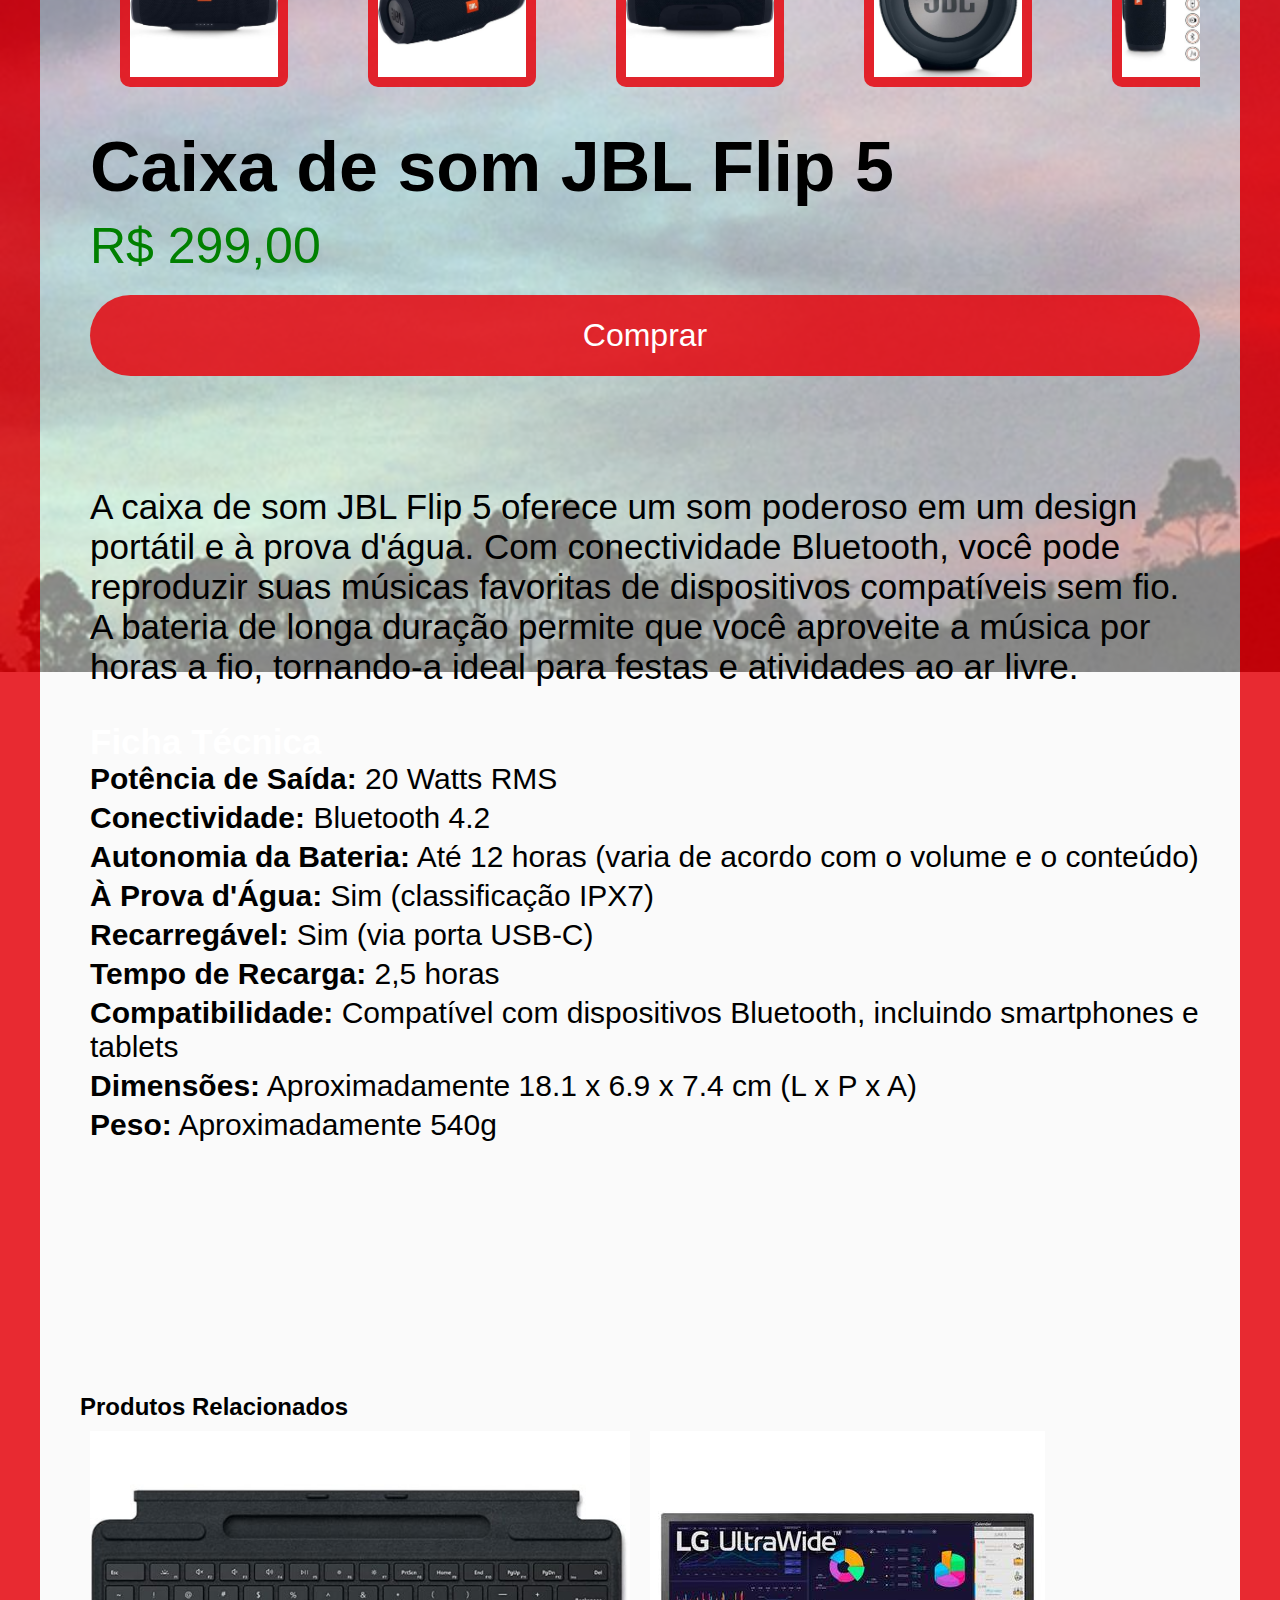
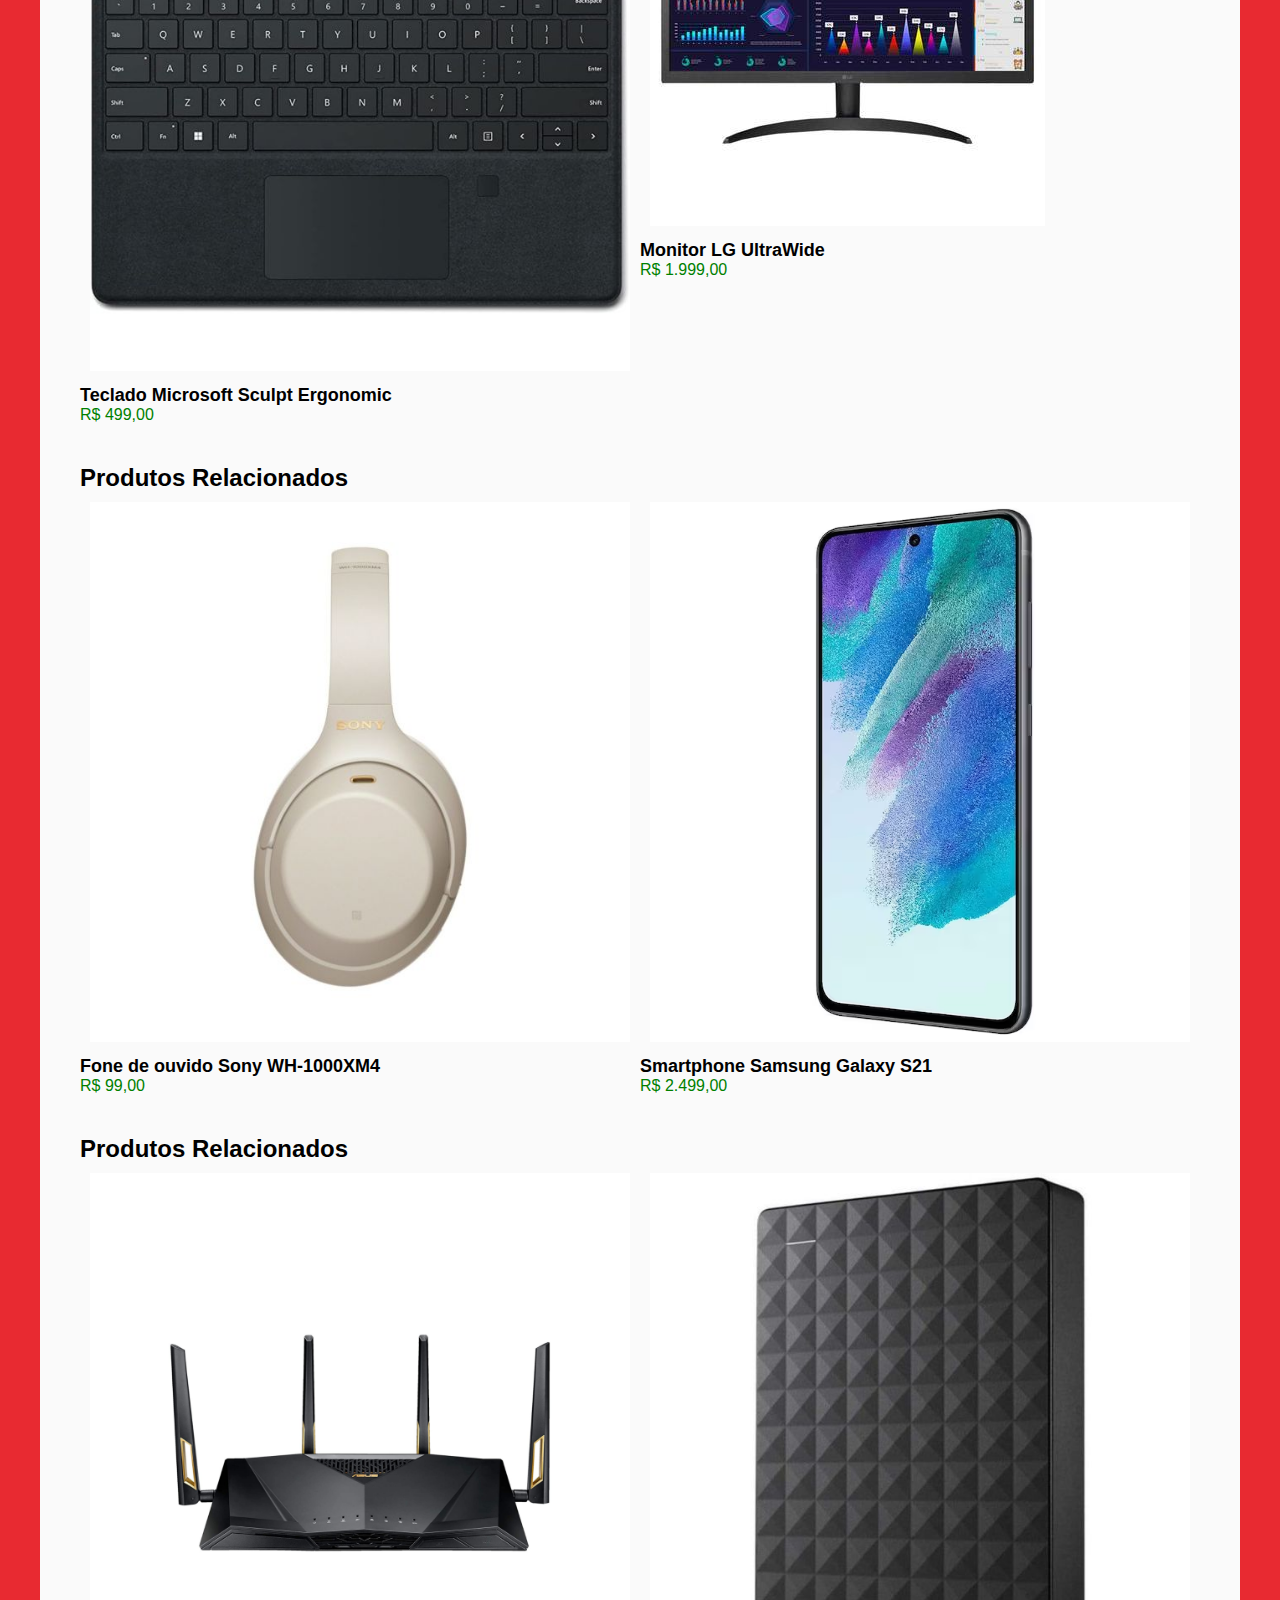
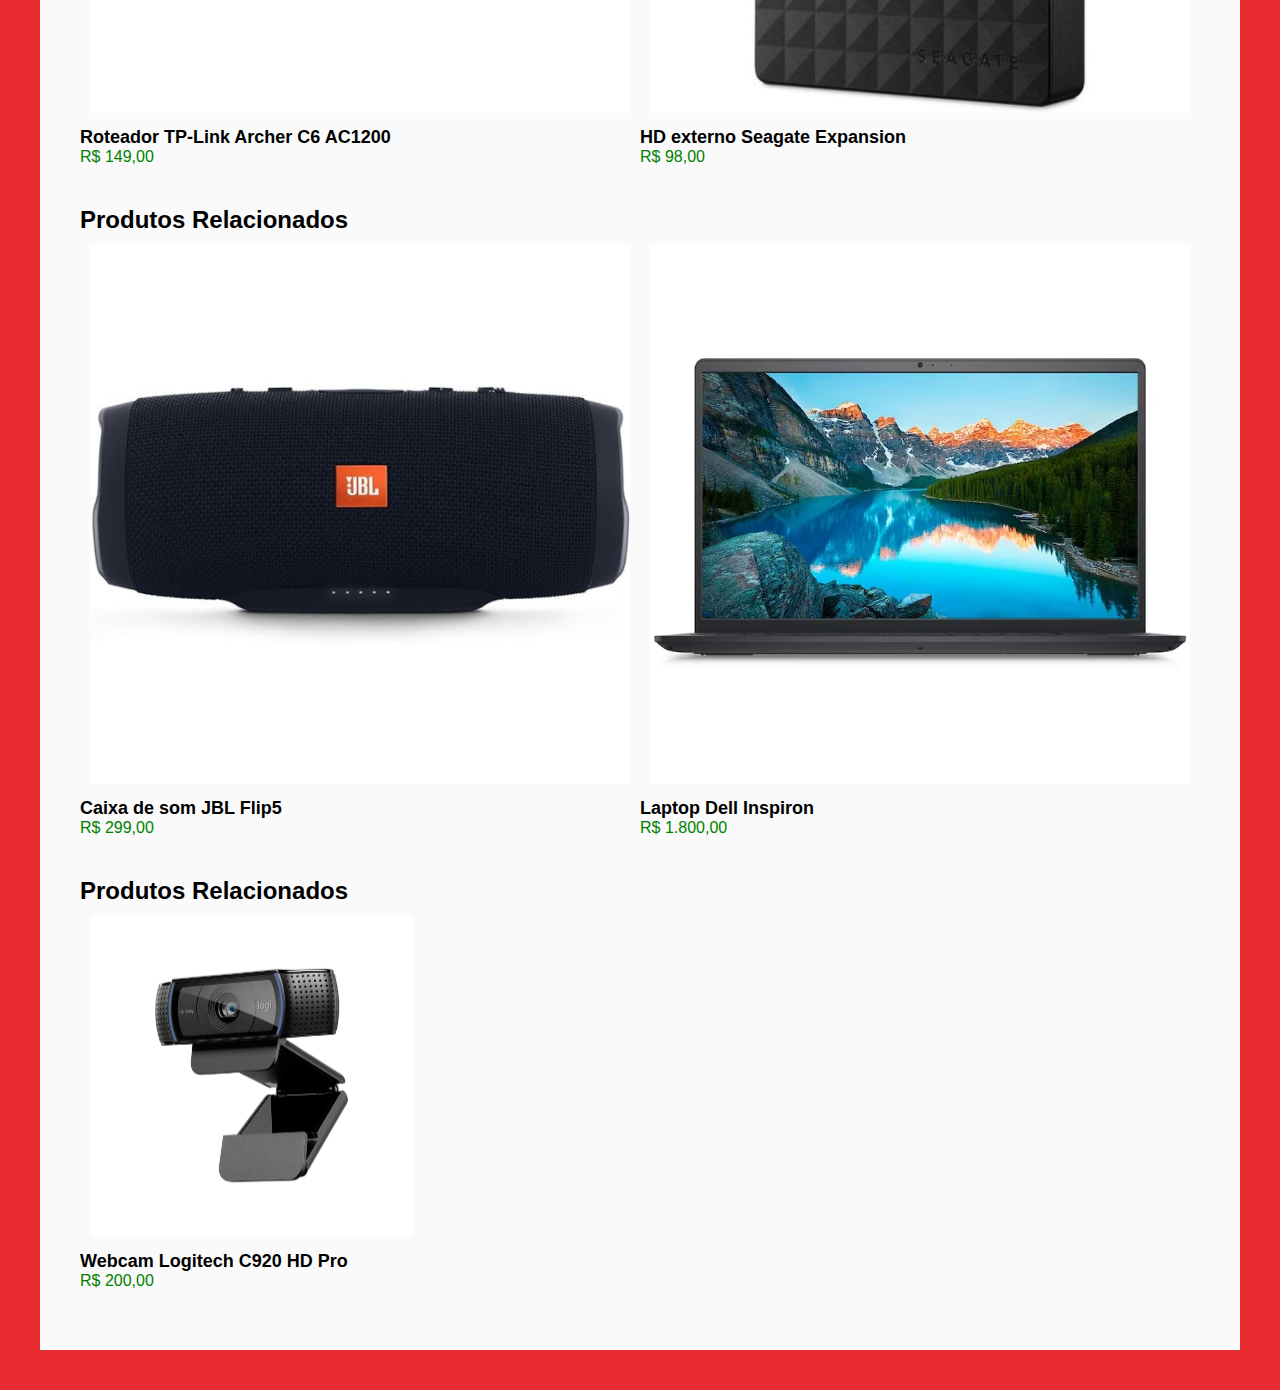
<file: p.caixa.html>
<!DOCTYPE html>
<html lang="pt">
<head>
    <meta charset="UTF-8">
    <title>Detalhes do Produto</title>
     <link rel="stylesheet" href="design.css">
</head>
<body>
    <div class="header">
        <div class="logo"><img src="icone(2).png" alt="Ícone"></div>
        <ul class="menu">
            <li><a href="index.html">Início</a></li>
            <li><a href="contato.html">Contato</a></li>
            <li><a href="Agradecimento.html">Doações</a></li>
        </ul>
        </div>
          <div class="overlay">
    <div class="container">
        <div class="product-details">
           <img src="caixa1.jpg" alt="Fone de ouvido Sony WH-1000XM4" class="product-image">
            <div class="gallery" id="imageGallery">
                <img src="caixa1.jpg" alt="Fone de ouvido Sony WH-1000XM4" onclick="changeImage('caixa1.jpg')">
                <img src="caixa2.jpg" alt="Gisele" onclick="changeImage('caixa2.jpg')">
                <img src="caixa3.jpg" alt="Gisele" onclick="changeImage('caixa3.jpg')">
                <img src="caixa4.jpg" alt="Laptop" onclick="changeImage('caixa4.jpg')">
                <img src="caixa5.jpg" alt="Mouse" onclick="changeImage('caixa5.jpg')">
                <!-- Adicione mais imagens conforme necessário -->
            </div>
            <div class="product-info">
                <h1 class="product-title">Caixa de som JBL Flip 5</h1>
                <p class="product-price">R$ 299,00</p>
             <div>
               <a href="comprar.html" class="product-button">Comprar</a>
           </div>
                <p class="product-description">
                   A caixa de som JBL Flip 5 oferece um som poderoso em um design portátil e à prova d'água. Com conectividade Bluetooth, você pode reproduzir suas músicas favoritas de dispositivos compatíveis sem fio. A bateria de longa duração permite que você aproveite a música por horas a fio, tornando-a ideal para festas e atividades ao ar livre.
                </p>
                <div class="product-specs">
                    <h2>Ficha Técnica</h2>
                    <ul>
                          <li><strong>Potência de Saída:</strong> 20 Watts RMS</li>
    <li><strong>Conectividade:</strong> Bluetooth 4.2</li>
    <li><strong>Autonomia da Bateria:</strong> Até 12 horas (varia de acordo com o volume e o conteúdo)</li>
    <li><strong>À Prova d'Água:</strong> Sim (classificação IPX7)</li>
    <li><strong>Recarregável:</strong> Sim (via porta USB-C)</li>
    <li><strong>Tempo de Recarga:</strong> 2,5 horas</li>
    <li><strong>Compatibilidade:</strong> Compatível com dispositivos Bluetooth, incluindo smartphones e tablets</li>
    <li><strong>Dimensões:</strong> Aproximadamente 18.1 x 6.9 x 7.4 cm (L x P x A)</li>
    <li><strong>Peso:</strong> Aproximadamente 540g</li>
                        <!-- Adicione mais especificações conforme necessário -->
                    </ul>
                    </div>
                </div>
            </div>
        </div>
       
                 
                 <div class="container">
        <div class="product-details">
            <!-- Conteúdo da página principal -->
        </div>

        <!-- Incorporar a seção de produtos relacionados usando um iframe -->
        <div class="related-products">
            <div id="related-products-content">
                <!-- O conteúdo relacionado será inserido aqui -->
            </div>
        </div>
    </div>

    <script src="relacionados.js"></script>
    <script>
        function changeImage(imagePath) {
            document.querySelector('.product-image').src = imagePath;
        }
    </script>
</body>
</html>
</file>
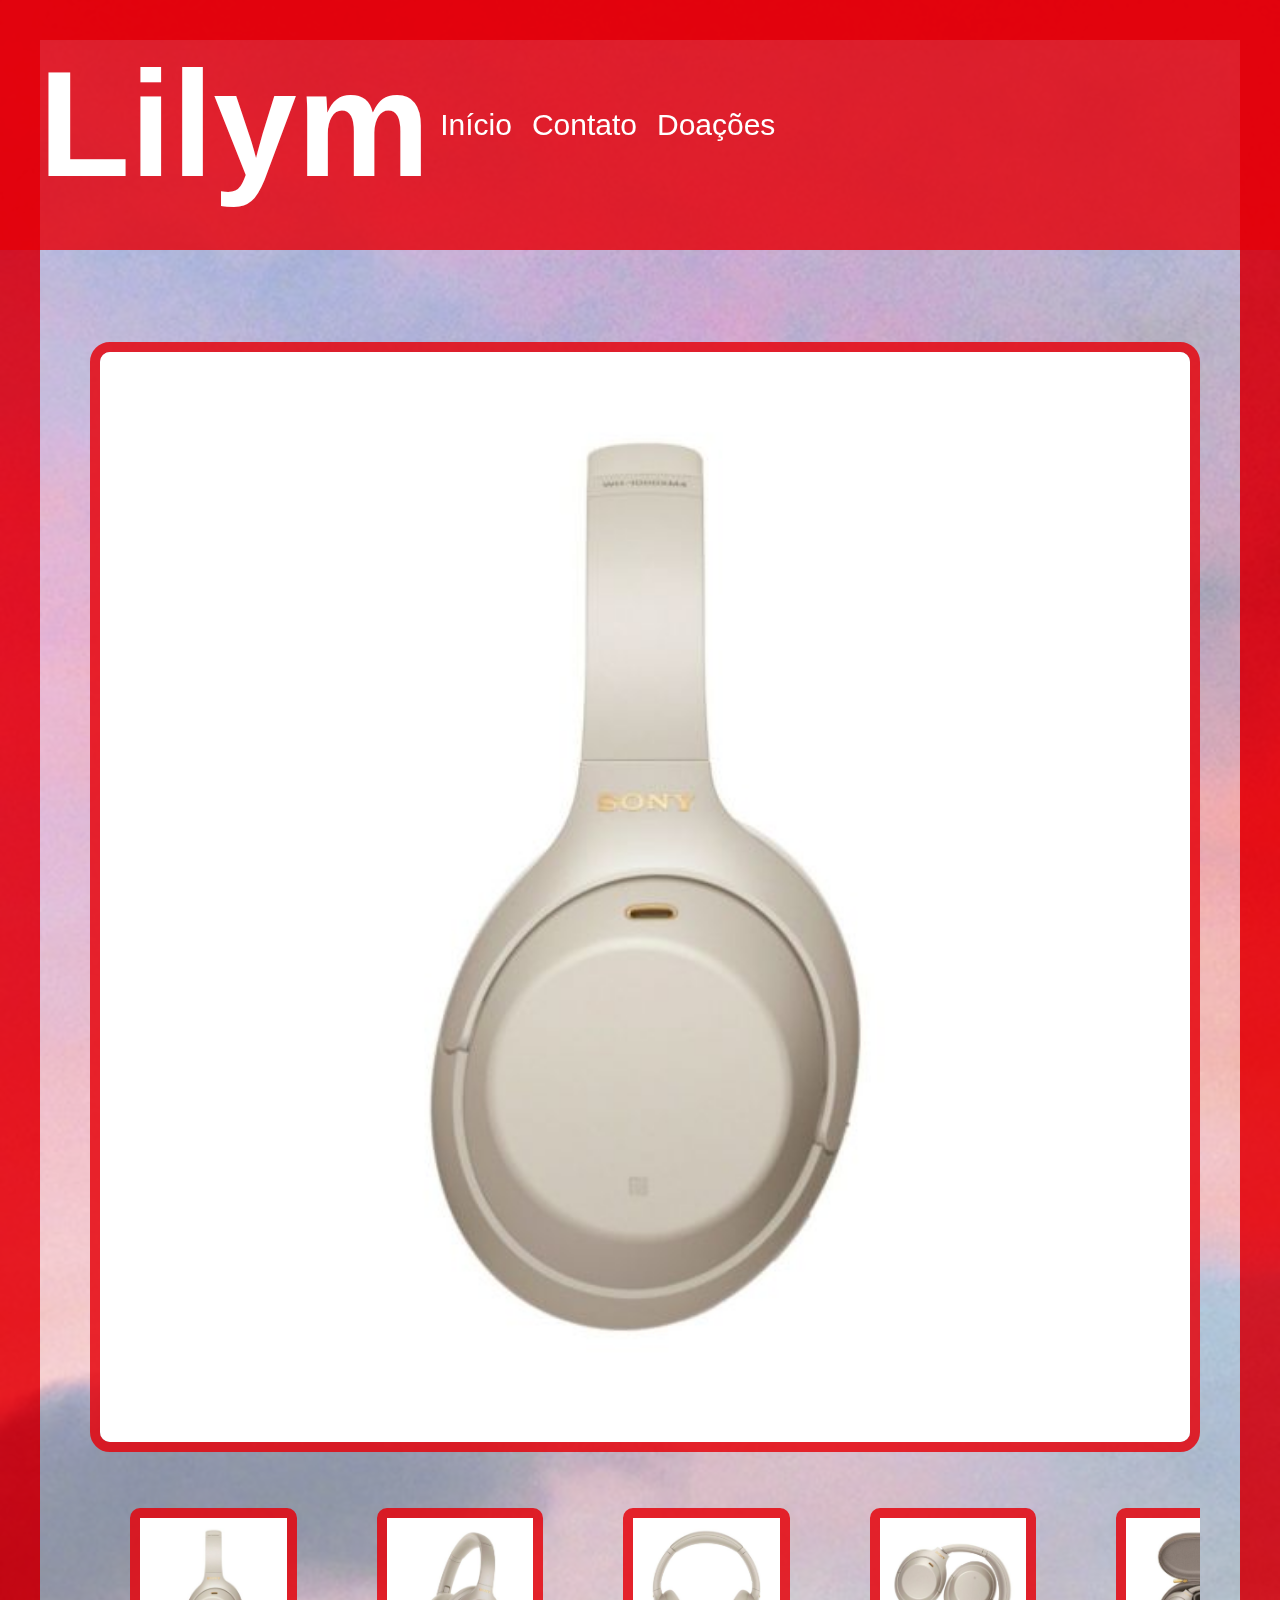
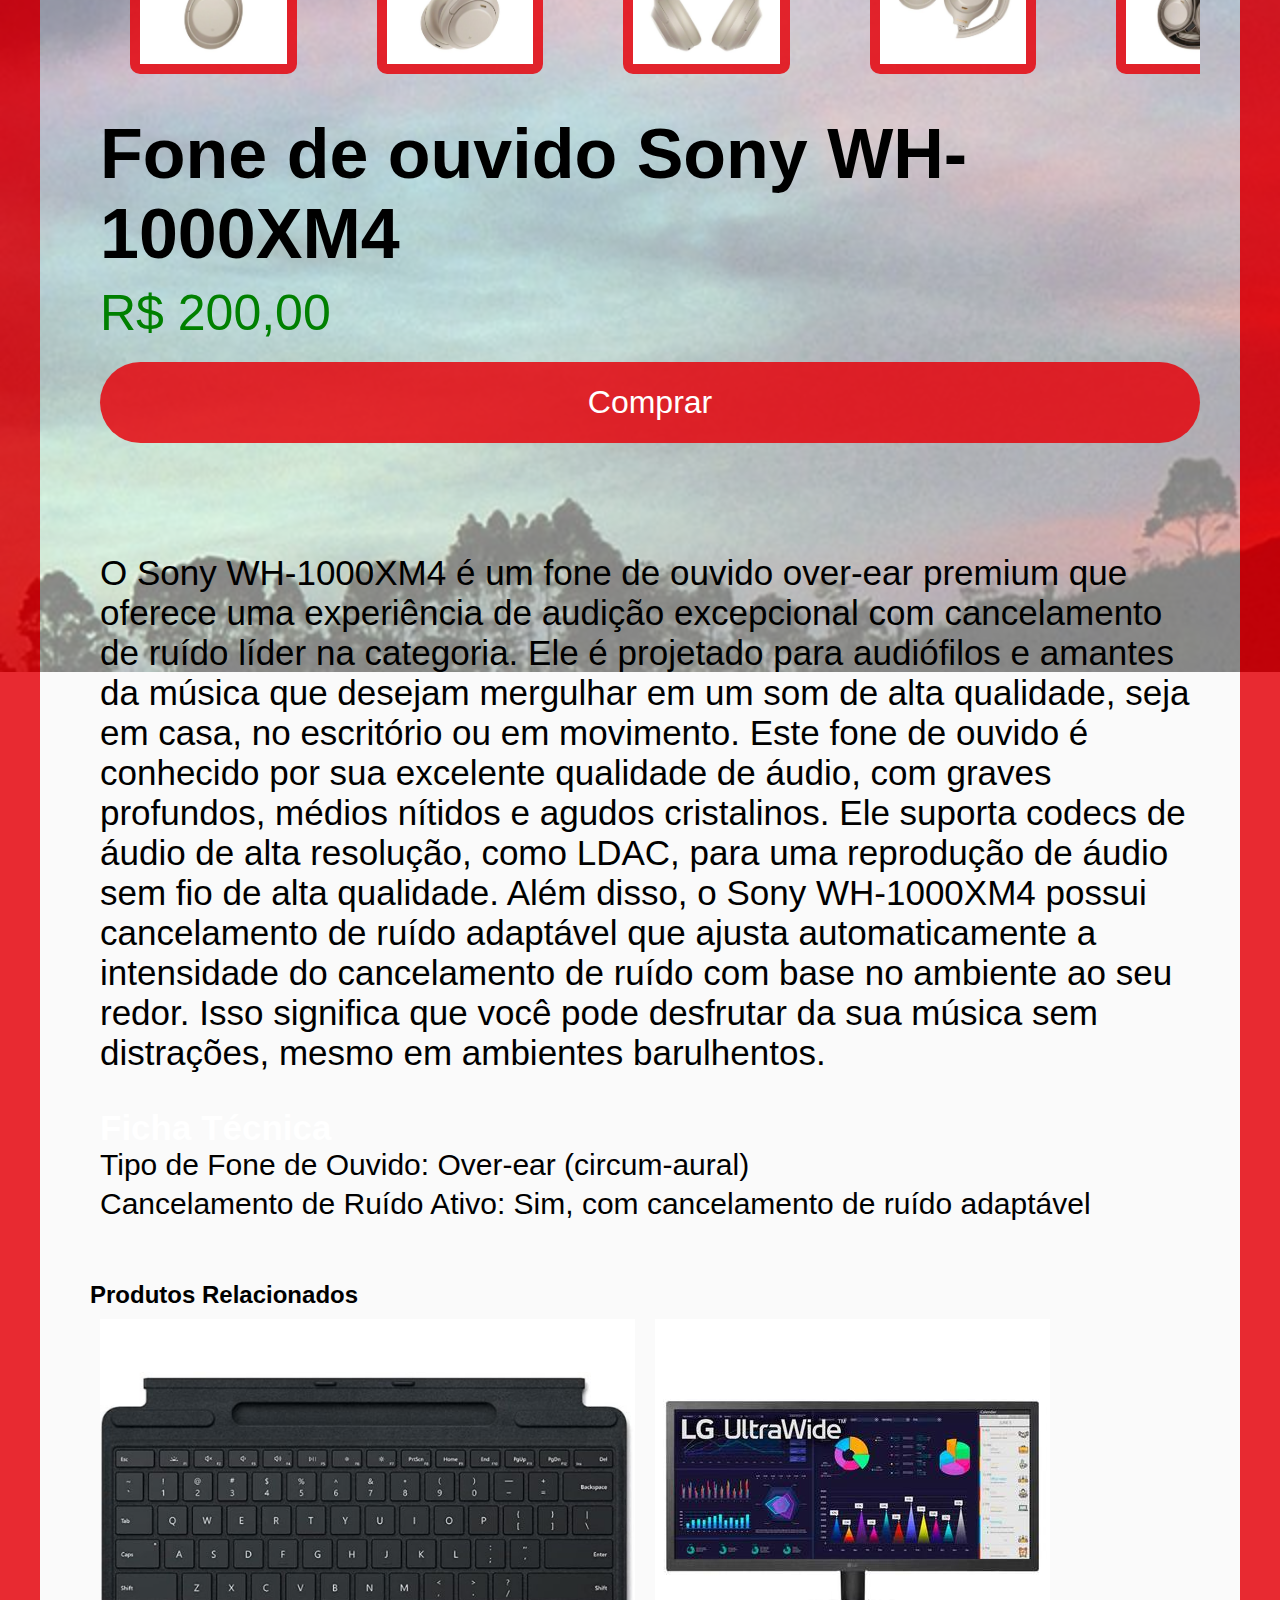
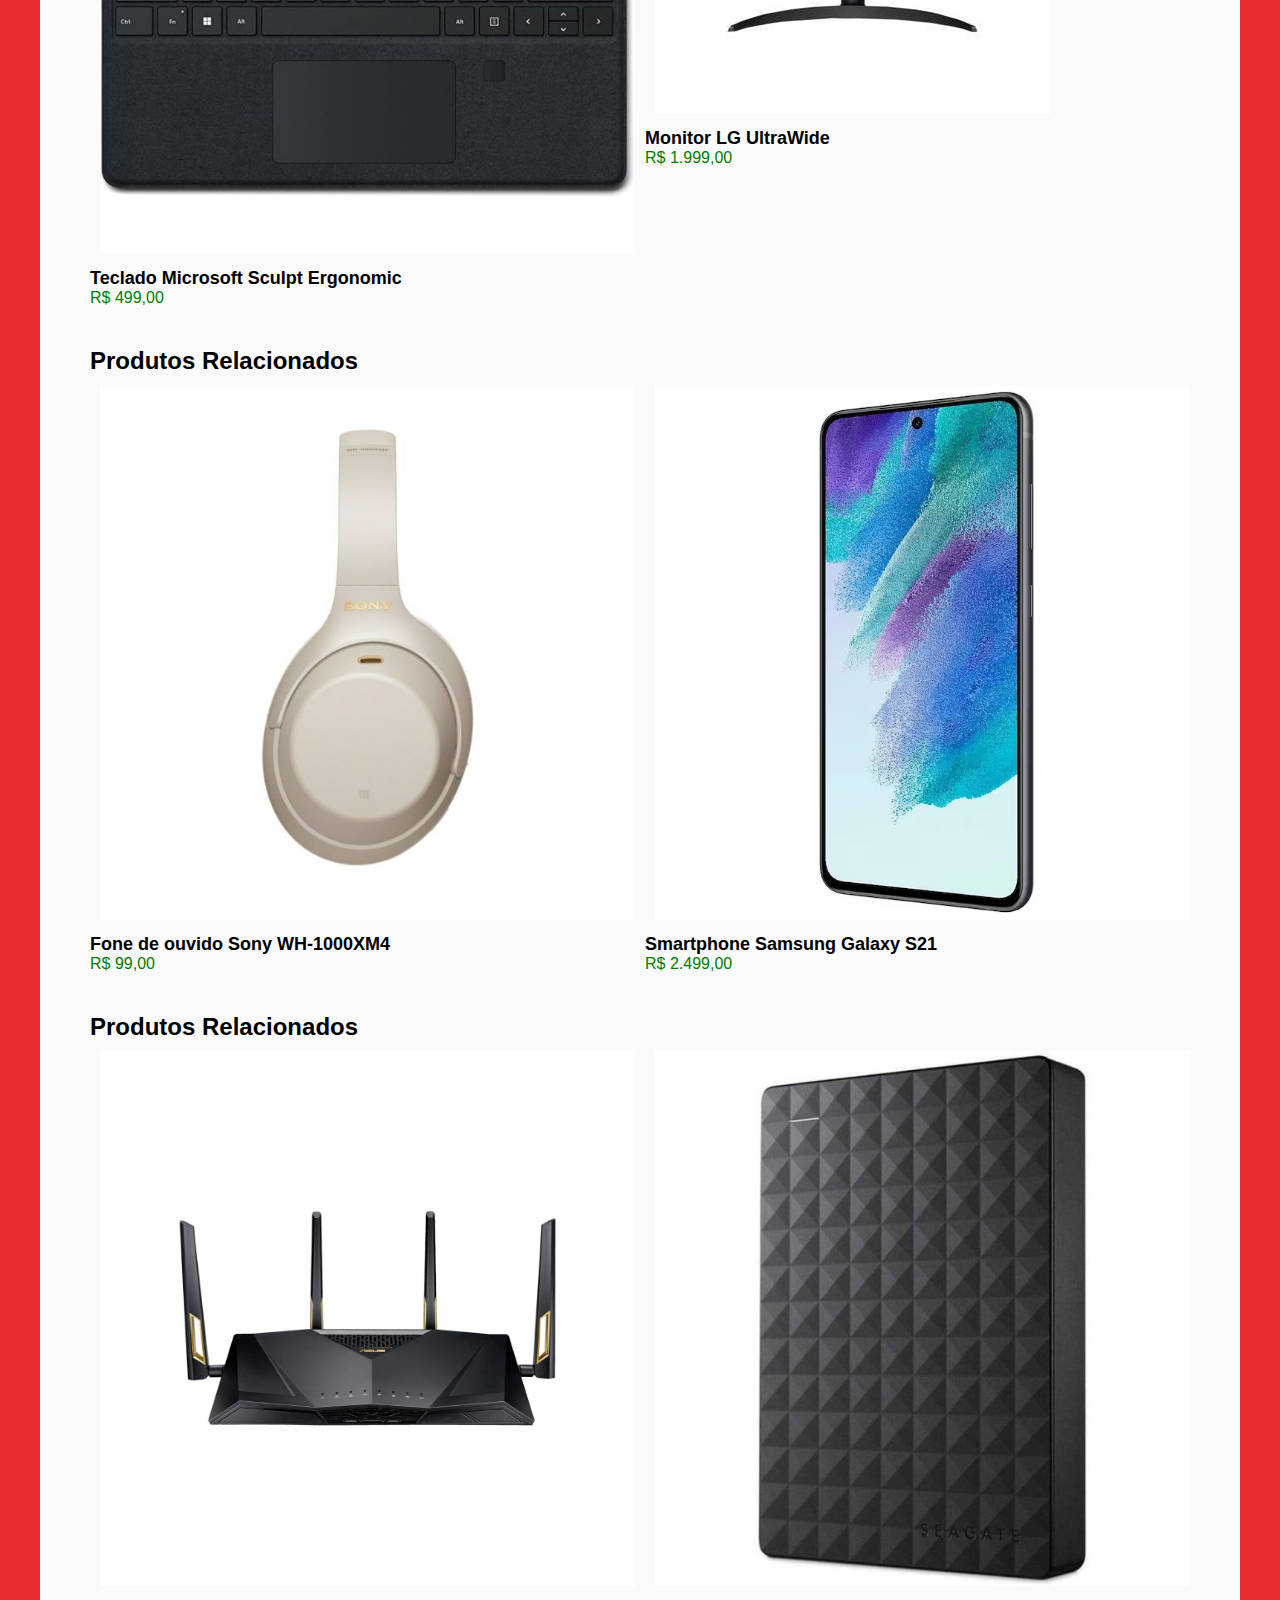
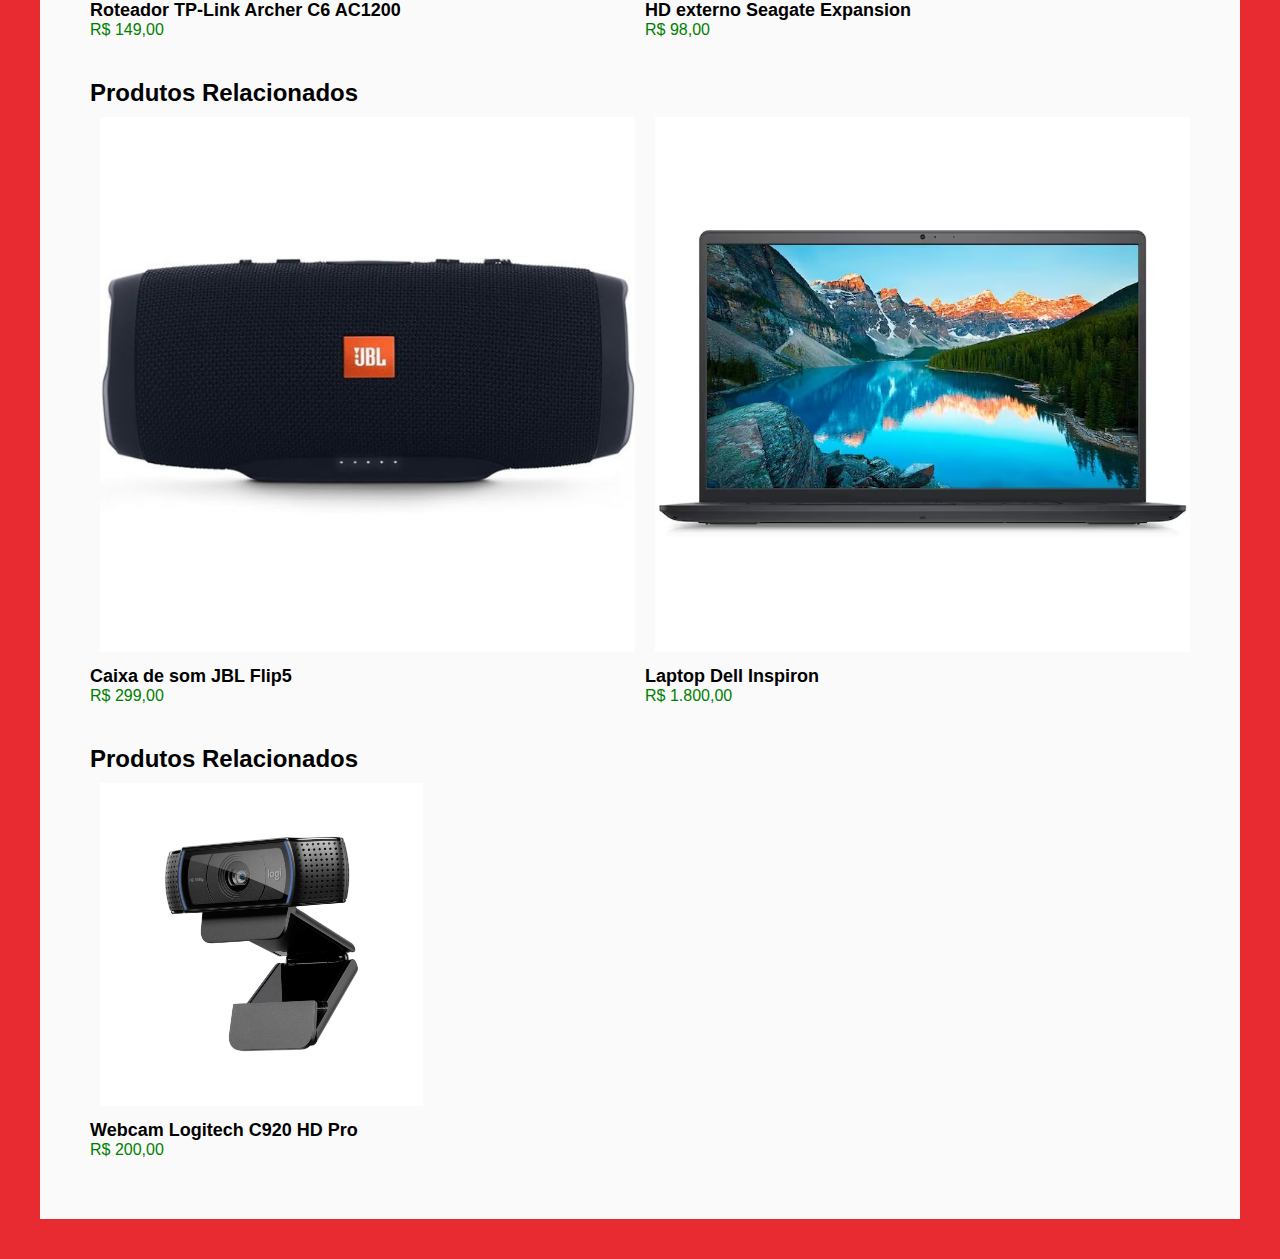
<file: p.fone.html>
<!DOCTYPE html>
<html lang="pt">
<head>
    <meta charset="UTF-8">
    <title>Detalhes do Produto</title>
    <link rel="stylesheet" href="design.css">
</head>
<body>
    <div class="header">
        <div class="logo"><img src="icone(2).png" alt="Ícone"></div>
        <ul class="menu">
            <li><a href="index.html">Início</a></li>
            <li><a href="contato.html">Contato</a></li>
            <li><a href="Agradecimento.html">Doações</a></li>
        </ul>
    </div>
    <div class="overlay">
    <div class="container">
        <div class="product-details">
           <div class="product-info">
                        <div class="product-details">
            <img src="fone1.jpg" alt="Fone de ouvido Sony WH-1000XM4" onclick="changeImage('fone1.jpg')" class="product-image">
            <div class="gallery" id="imageGallery">
                <img src="fone1.jpg" alt="Gisele" onclick="changeImage('fone1.jpg')">
                <img src="fone2.jpg" alt="Gisele" onclick="changeImage('fone2.jpg')">
                <img src="fone3.jpg" alt="Laptop" onclick="changeImage('fone3.jpg')">
                <img src="fone4.jpg" alt="Mouse" onclick="changeImage('fone4.jpg')">
                <img src="fone5.jpg" alt="Laptop" onclick="changeImage('fone5.jpg')">
              
                <!-- Adicione mais imagens conforme necessário -->
            </div>
            <div class="product-info">
                <h1 class="product-title">Fone de ouvido Sony WH-1000XM4</h1>
                <p class="product-price">R$ 200,00</p>
                            <div>
               <a href="comprar.html" class="product-button">Comprar</a>
           </div>
                <p class="product-description">
                    O Sony WH-1000XM4 é um fone de ouvido over-ear premium que oferece uma experiência de audição excepcional com cancelamento de ruído líder na categoria. Ele é projetado para audiófilos e amantes da música que desejam mergulhar em um som de alta qualidade, seja em casa, no escritório ou em movimento. Este fone de ouvido é conhecido por sua excelente qualidade de áudio, com graves profundos, médios nítidos e agudos cristalinos. Ele suporta codecs de áudio de alta resolução, como LDAC, para uma reprodução de áudio sem fio de alta qualidade. Além disso, o Sony WH-1000XM4 possui cancelamento de ruído adaptável que ajusta automaticamente a intensidade do cancelamento de ruído com base no ambiente ao seu redor. Isso significa que você pode desfrutar da sua música sem distrações, mesmo em ambientes barulhentos.
                </p>
                <div class="product-specs">
                    <h2>Ficha Técnica</h2>
                    <ul>
                        <li>Tipo de Fone de Ouvido: Over-ear (circum-aural)</li>
                        <li>Cancelamento de Ruído Ativo: Sim, com cancelamento de ruído adaptável</li>
                        <!-- Adicione mais especificações conforme necessário -->
                    </ul>
                </div>
            </div>
        </div>

        <!-- Incorporar a seção de produtos relacionados usando um iframe -->
        <div class="related-products">
            <div id="related-products-content">
                <!-- O conteúdo relacionado será inserido aqui -->
            </div>
        </div>
    </div>

    <script src="relacionados.js"></script>
    <script>
        function changeImage(imagePath) {
            document.querySelector('.product-image').src = imagePath;
        }
    </script>
</body>
</html>
</file>
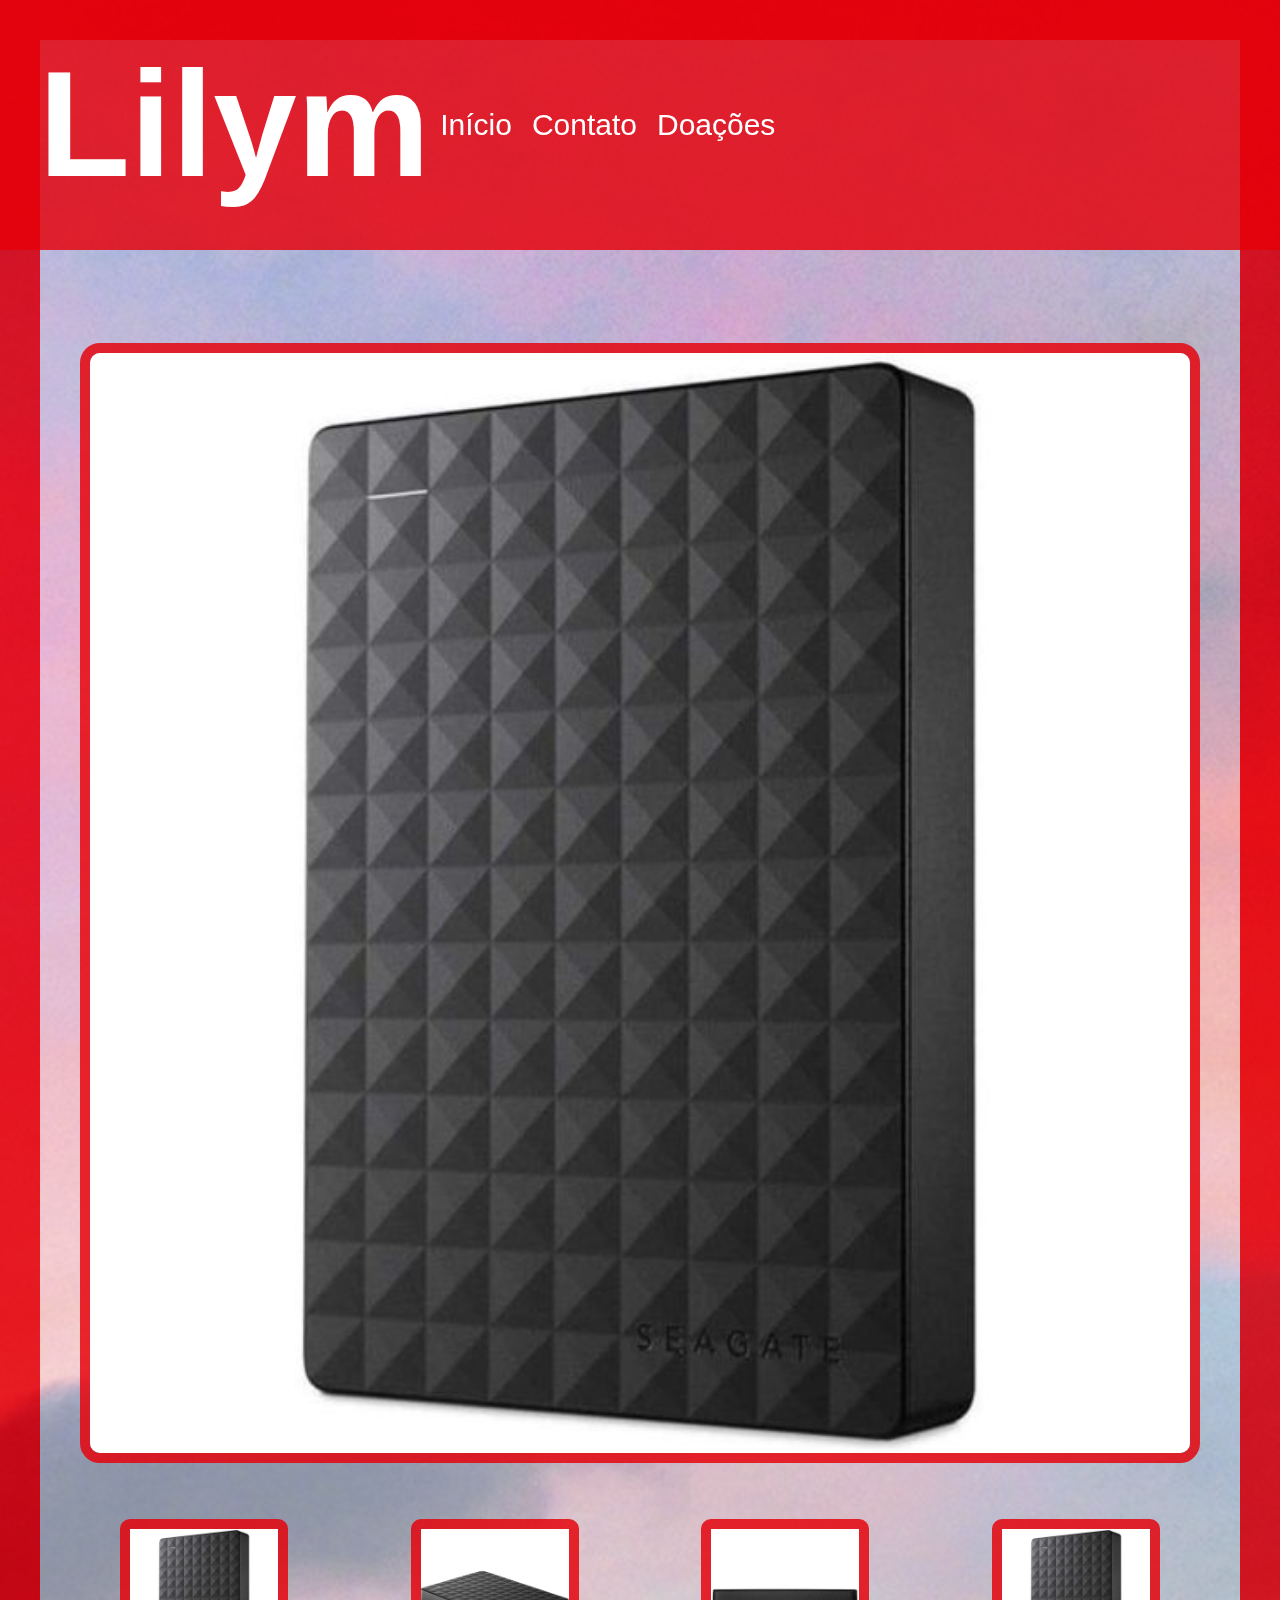
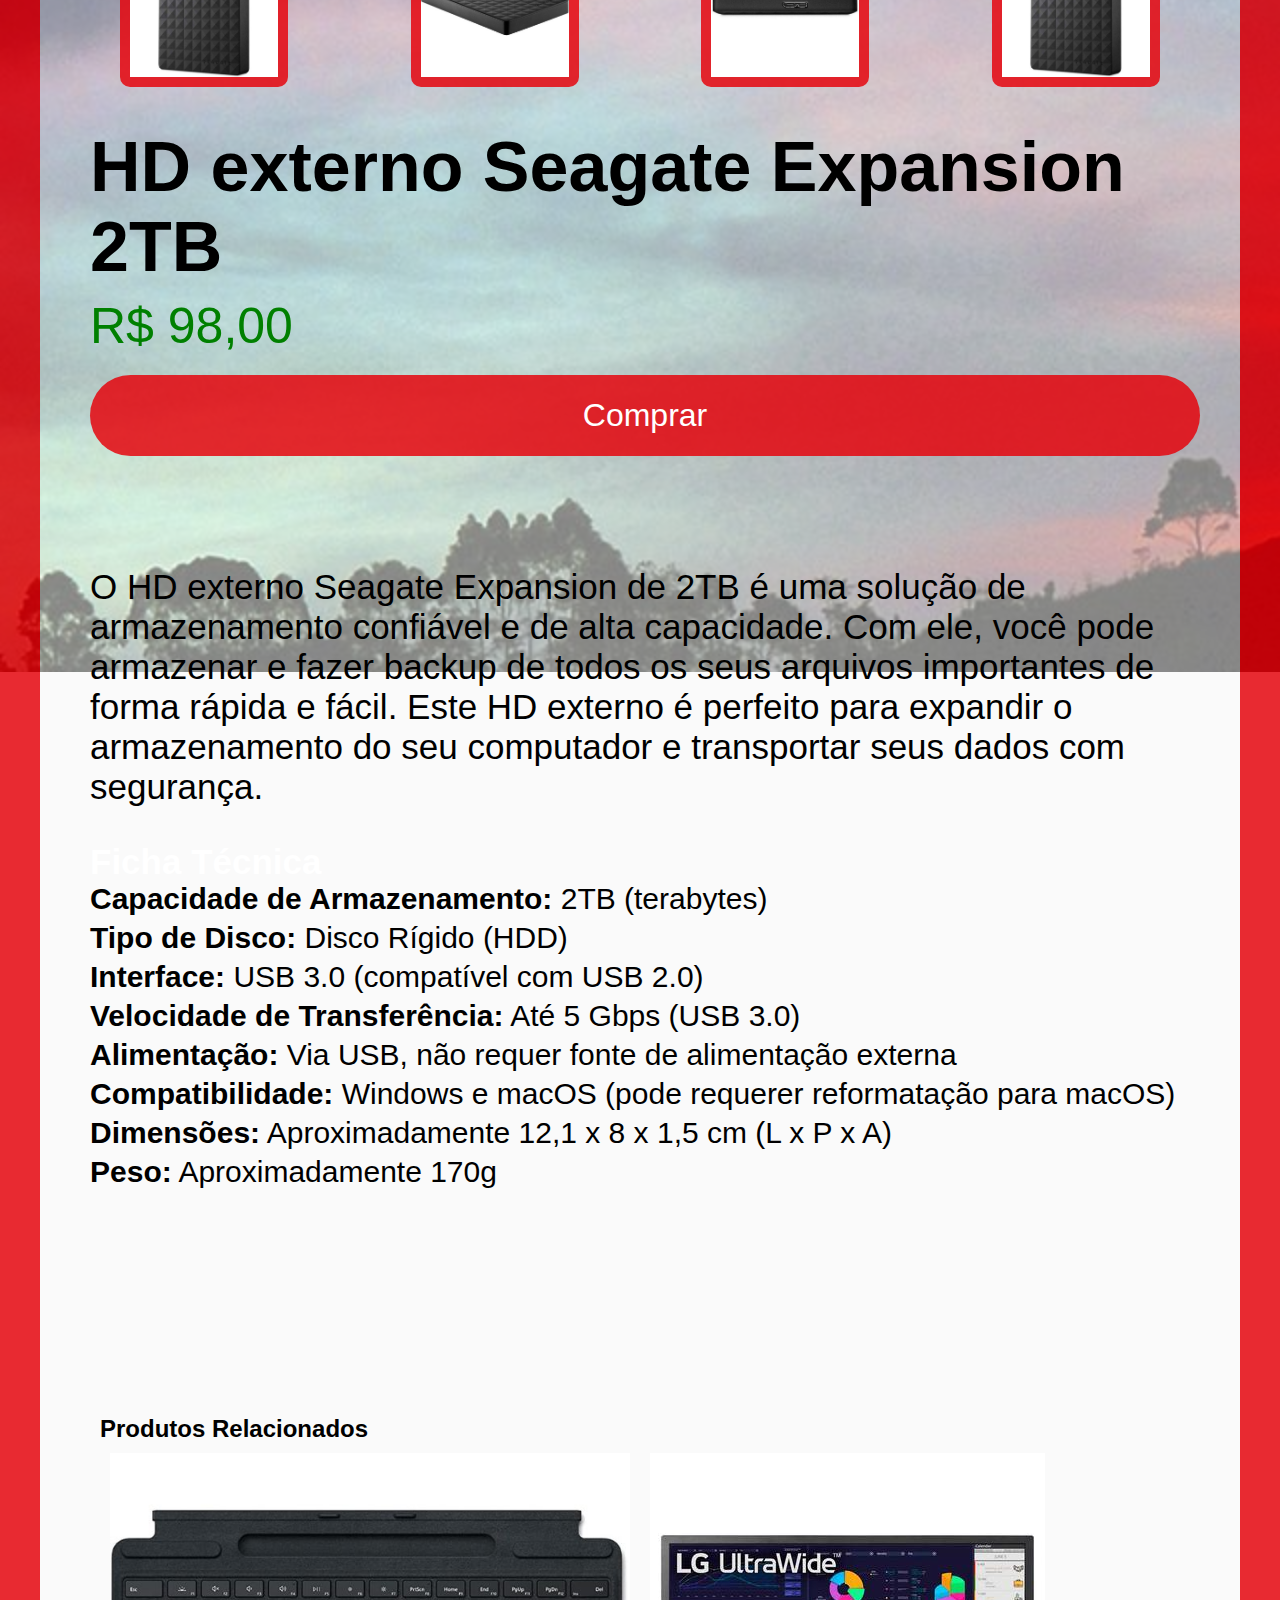
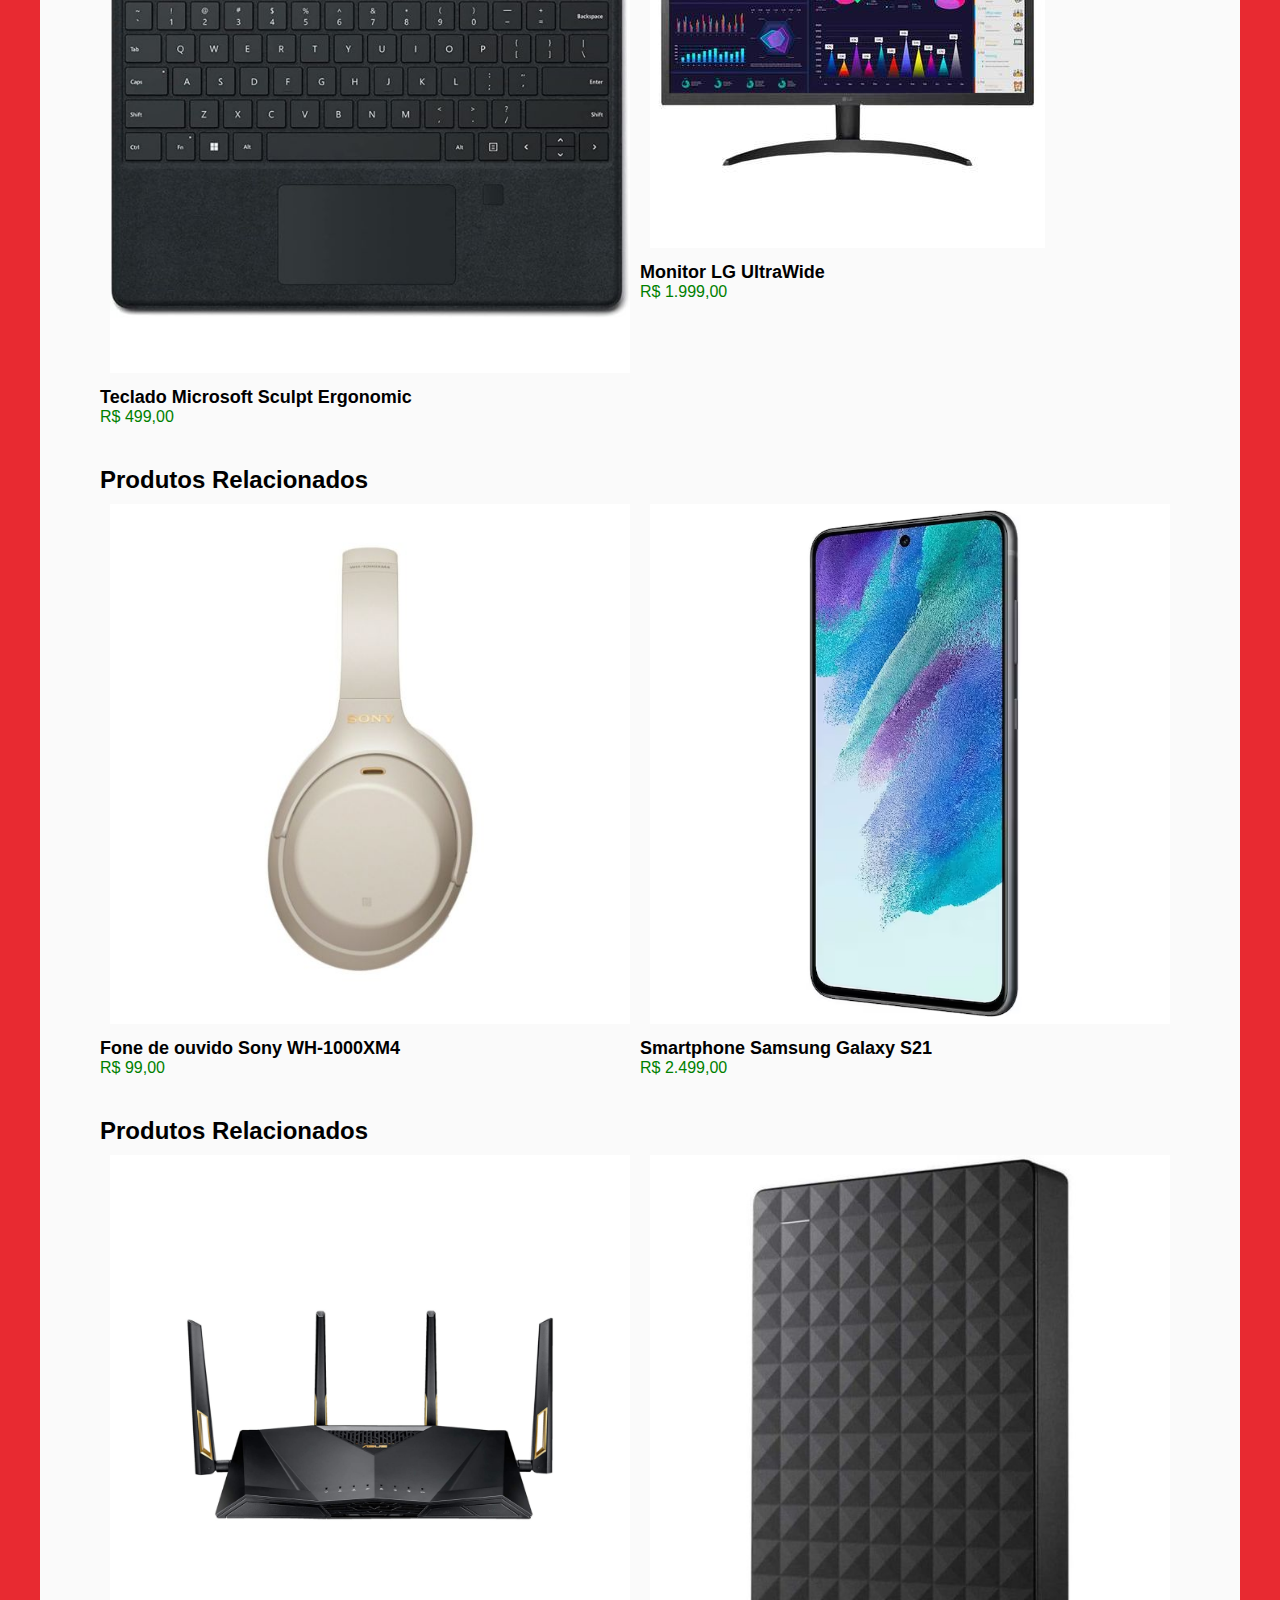
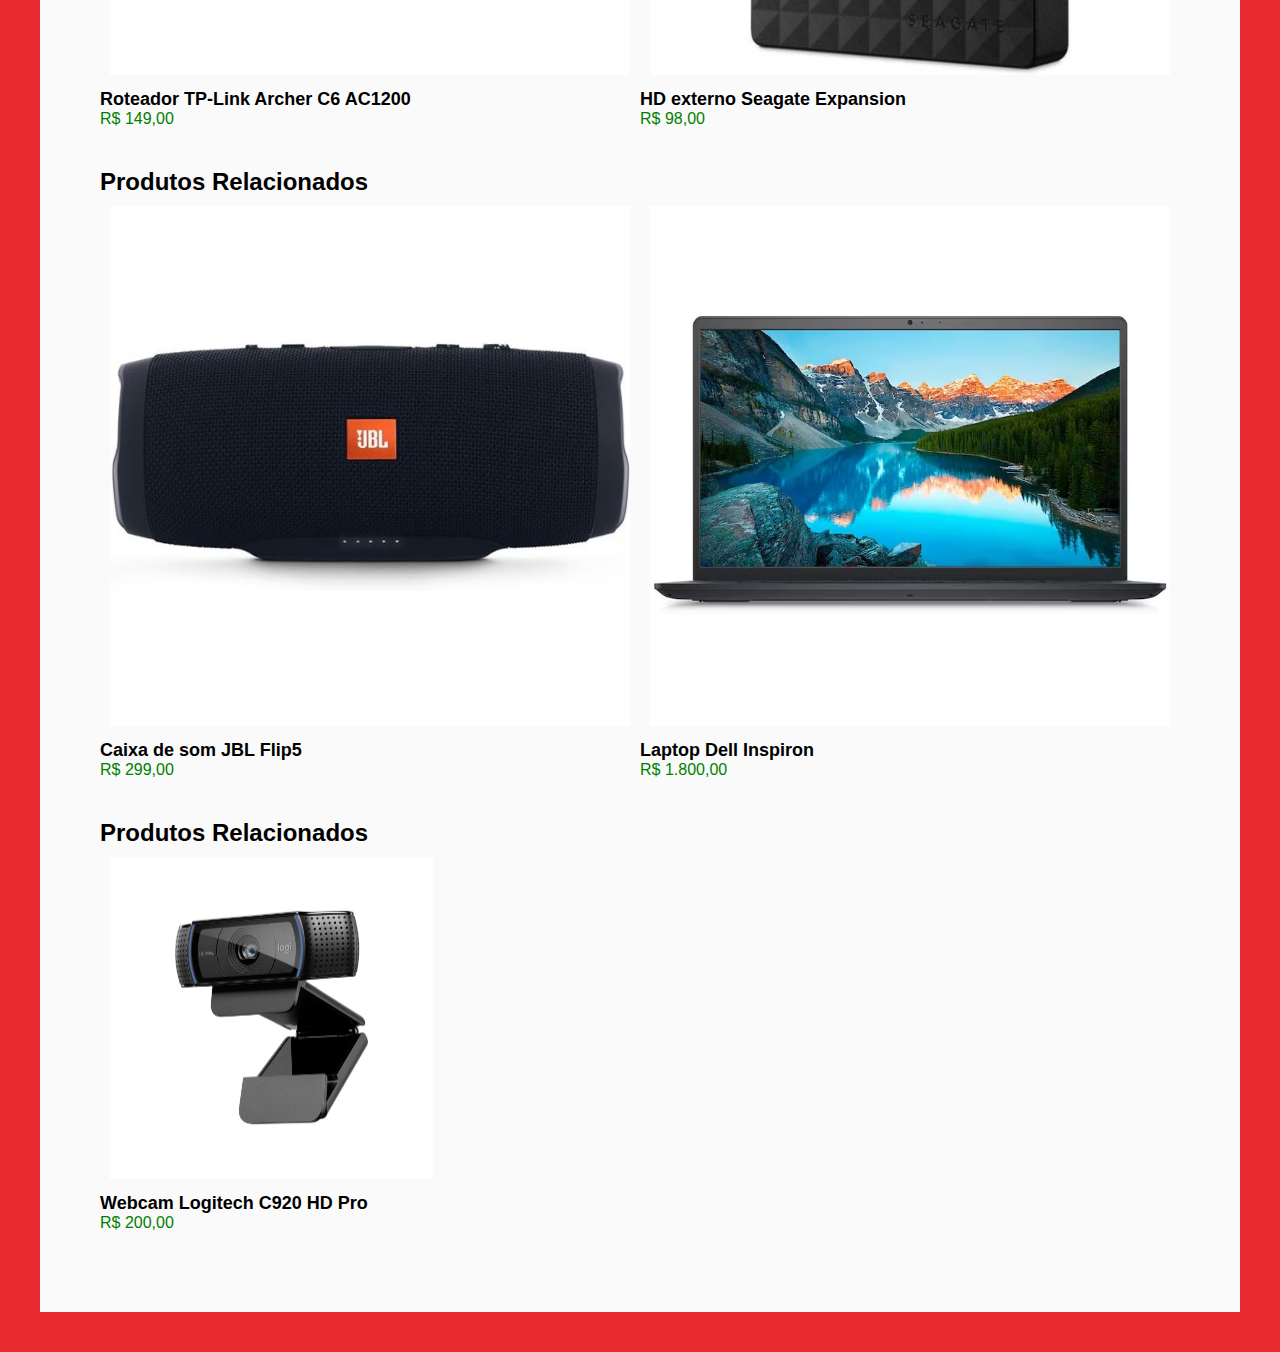
<file: p.hd.html>
<!DOCTYPE html>
<html lang="pt">
<head>
    <meta charset="UTF-8">
    <title>Detalhes do Produto</title>
     <link rel="stylesheet" href="design.css">
</head>
<body>
    <div class="header">
        <div class="logo"><img src="icone(2).png" alt="Ícone"></div>
        <ul class="menu">
            <li><a href="index.html">Início</a></li>
            
            <li><a href="contato.html">Contato</a></li>
            <li><a href="Agradecimento.html">Doações</a></li>
        </ul>
        </div>
         <div class="overlay">
    <div class="container">
        <div class="product-details">
            <img src="hd1.jpg" alt="HD externo Seagate Expansion 2TB" class="product-image">
            <div class="gallery" id="imageGallery">
                <img src="hd1.jpg" alt="HD externo Seagate Expansion 2TB" onclick="changeImage('hd1.jpg')">
                <img src="hd2.jpg" alt="HD externo Seagate Expansion 2TB" onclick="changeImage('hd2.jpg')">
                <img src="hd3.jpg" alt="HD externo Seagate Expansion 2TB" onclick="changeImage('hd3.jpg')">
                <img src="hd1.jpg" alt="HD externo Seagate Expansion 2TB" onclick="changeImage('hd1.jpg')">
             
                <!-- Adicione mais imagens conforme necessário -->
            </div>
            <div class="product-info">
                <h1 class="product-title">HD externo Seagate Expansion 2TB</h1>
                             
                                <p class="product-price">R$ 98,00</p>
             <div>
               <a href="comprar.html" class="product-button">Comprar</a>
           </div>
                <p class="product-description">
                   O HD externo Seagate Expansion de 2TB é uma solução de armazenamento confiável e de alta capacidade. Com ele, você pode armazenar e fazer backup de todos os seus arquivos importantes de forma rápida e fácil. Este HD externo é perfeito para expandir o armazenamento do seu computador e transportar seus dados com segurança.
                </p>
                <div class="product-specs">
                    <h2>Ficha Técnica</h2>
                    <ul>
                          <li><strong>Capacidade de Armazenamento:</strong> 2TB (terabytes)</li>
    <li><strong>Tipo de Disco:</strong> Disco Rígido (HDD)</li>
    <li><strong>Interface:</strong> USB 3.0 (compatível com USB 2.0)</li>
    <li><strong>Velocidade de Transferência:</strong> Até 5 Gbps (USB 3.0)</li>
    <li><strong>Alimentação:</strong> Via USB, não requer fonte de alimentação externa</li>
    <li><strong>Compatibilidade:</strong> Windows e macOS (pode requerer reformatação para macOS)</li>
    <li><strong>Dimensões:</strong> Aproximadamente 12,1 x 8 x 1,5 cm (L x P x A)</li>
    <li><strong>Peso:</strong> Aproximadamente 170g</li>
                        <!-- Adicione mais especificações conforme necessário -->
                    </ul>
                </div>
            </div>
        </div>
       
                 <div class="container">
        <div class="product-details">
            <!-- Conteúdo da página principal -->
        </div>

        <!-- Incorporar a seção de produtos relacionados usando um iframe -->
        <div class="related-products">
            <div id="related-products-content">
                <!-- O conteúdo relacionado será inserido aqui -->
            </div>
        </div>
    </div>

    <script src="relacionados.js"></script>
    <script>
        function changeImage(imagePath) {
            document.querySelector('.product-image').src = imagePath;
        }
    </script>
</body>
</html>
</file>
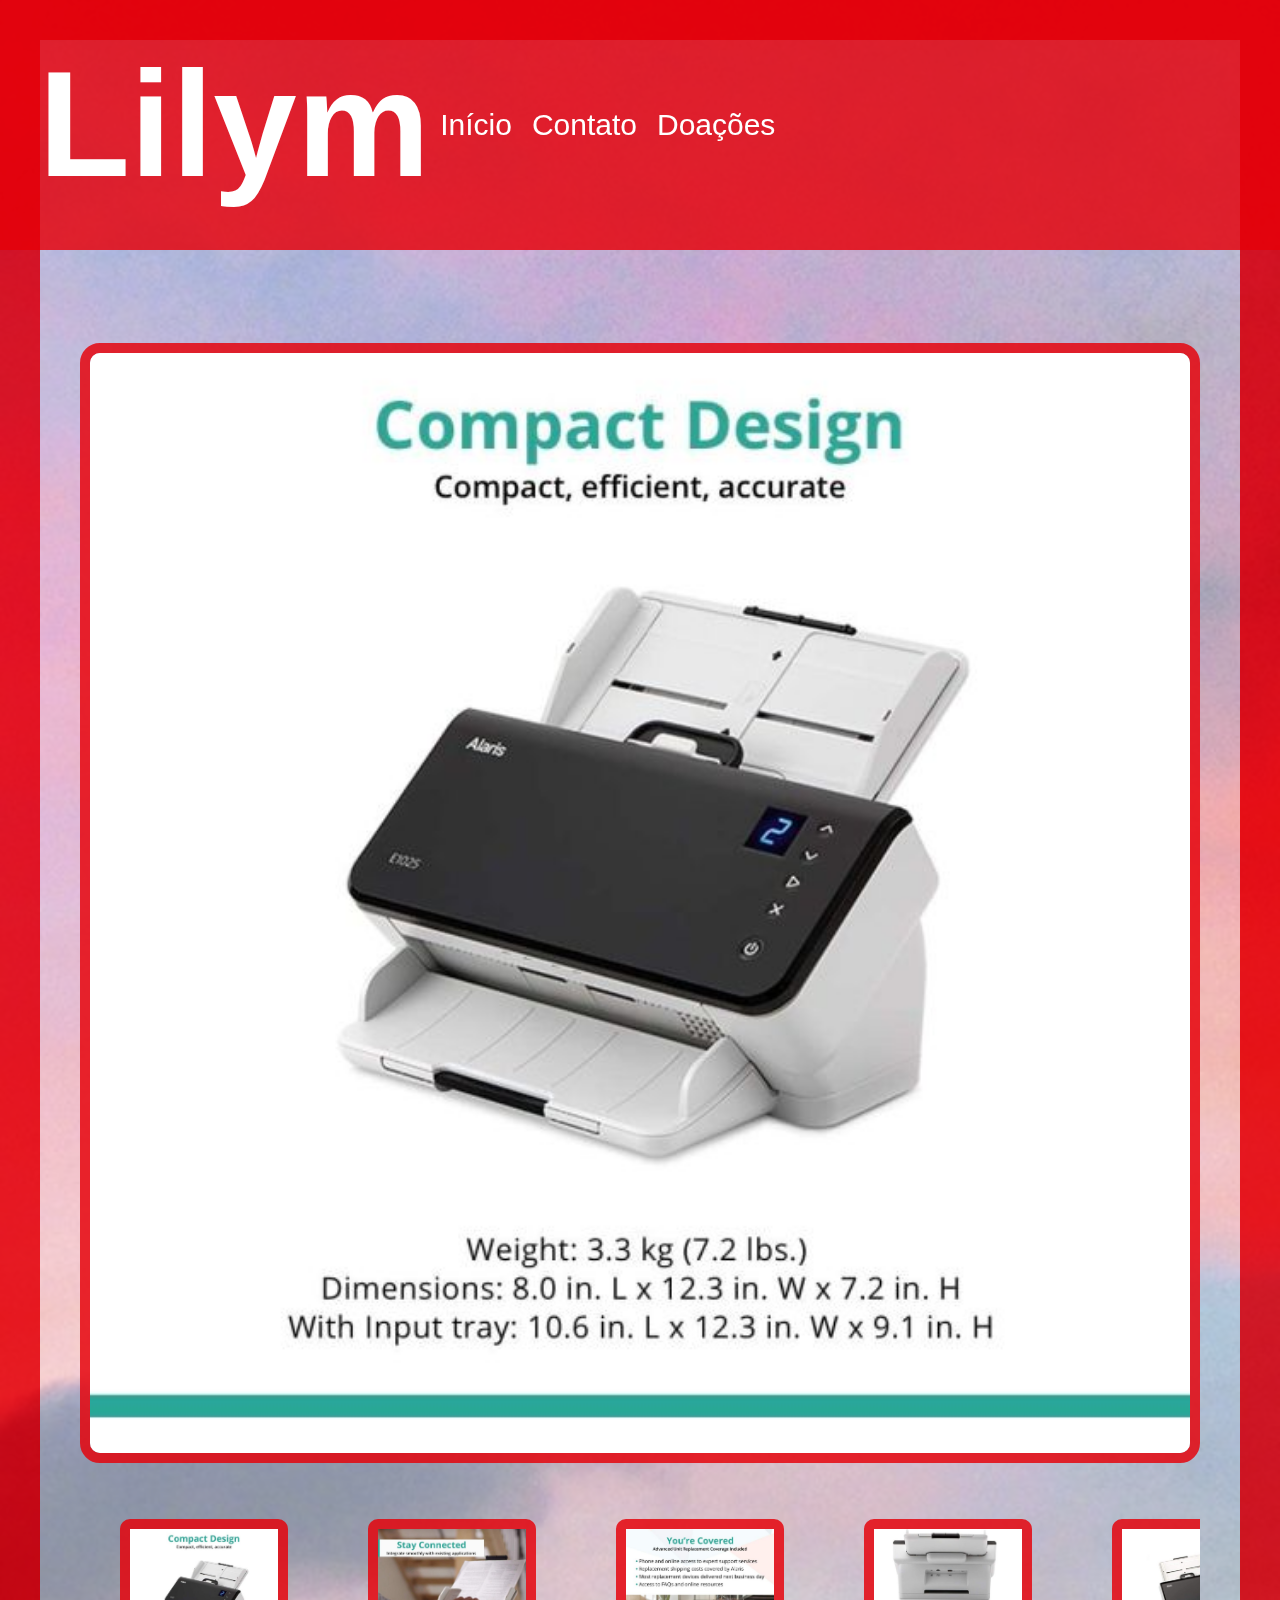
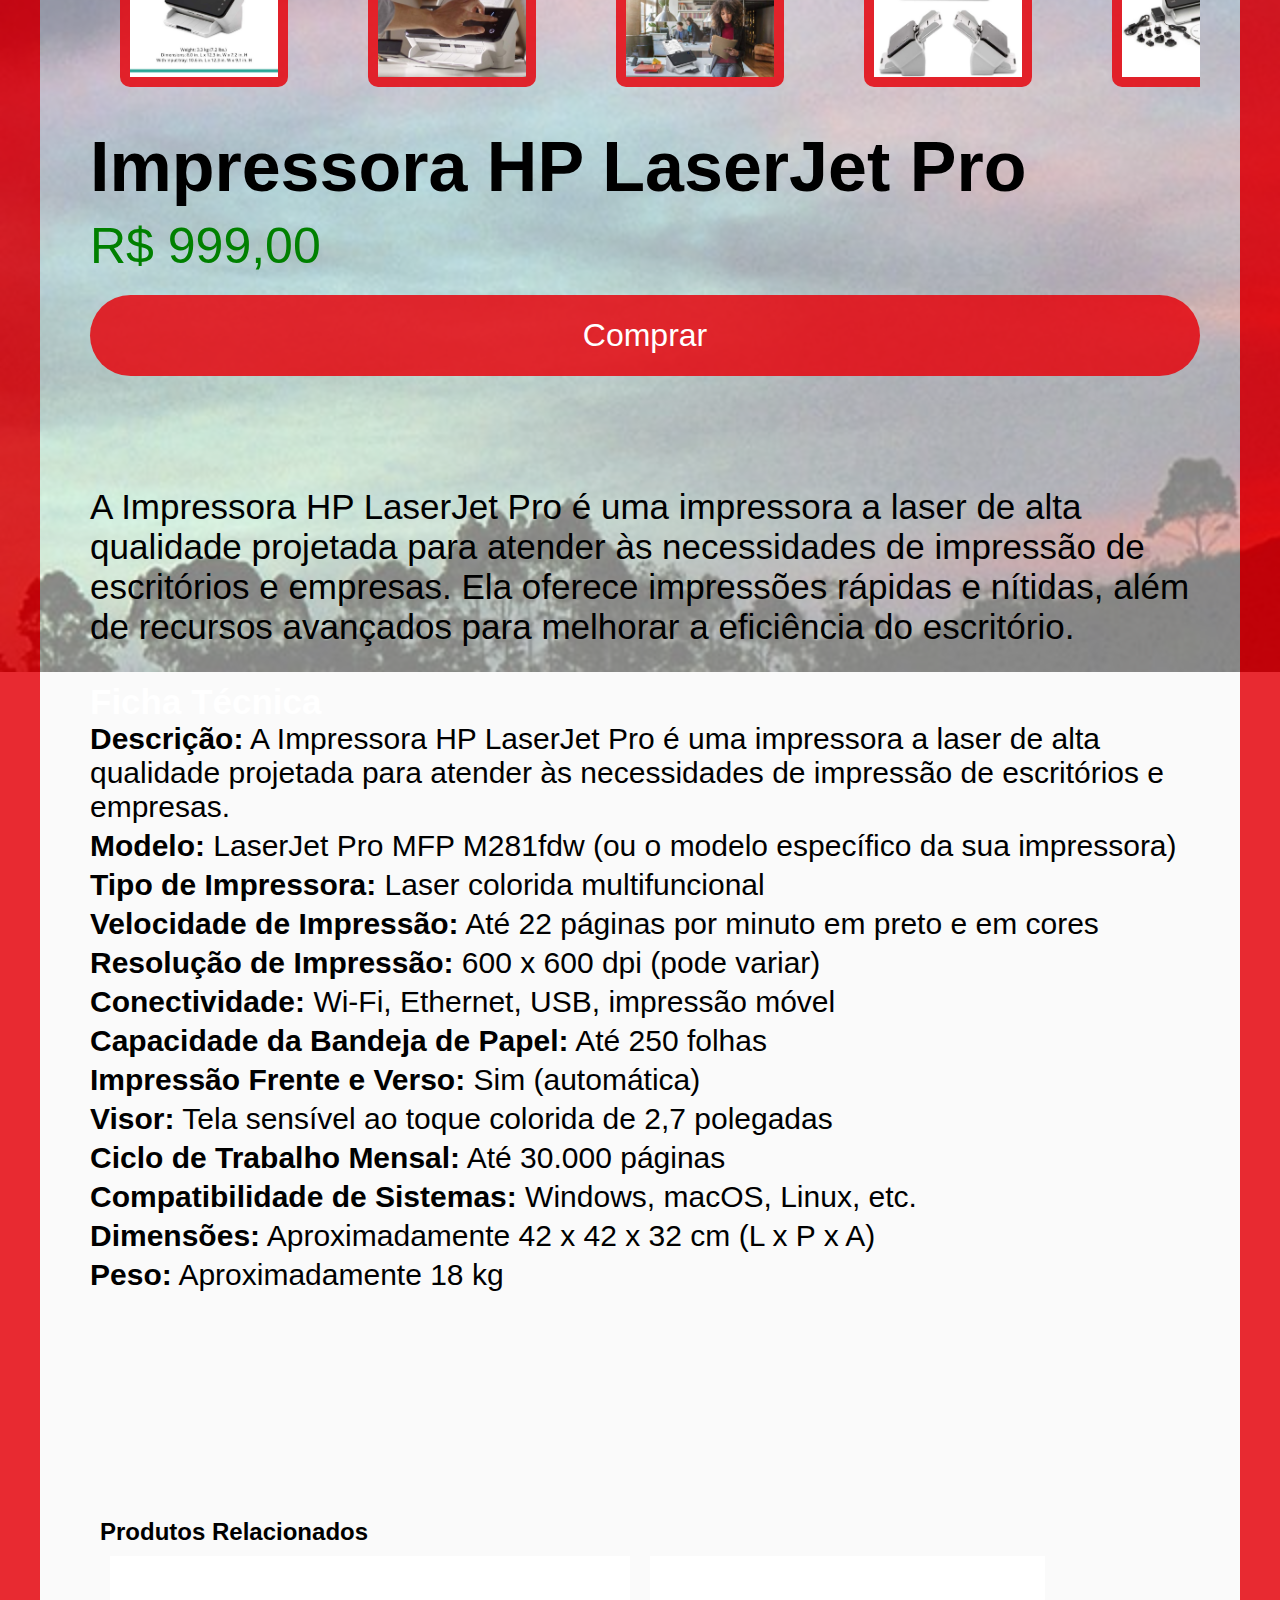
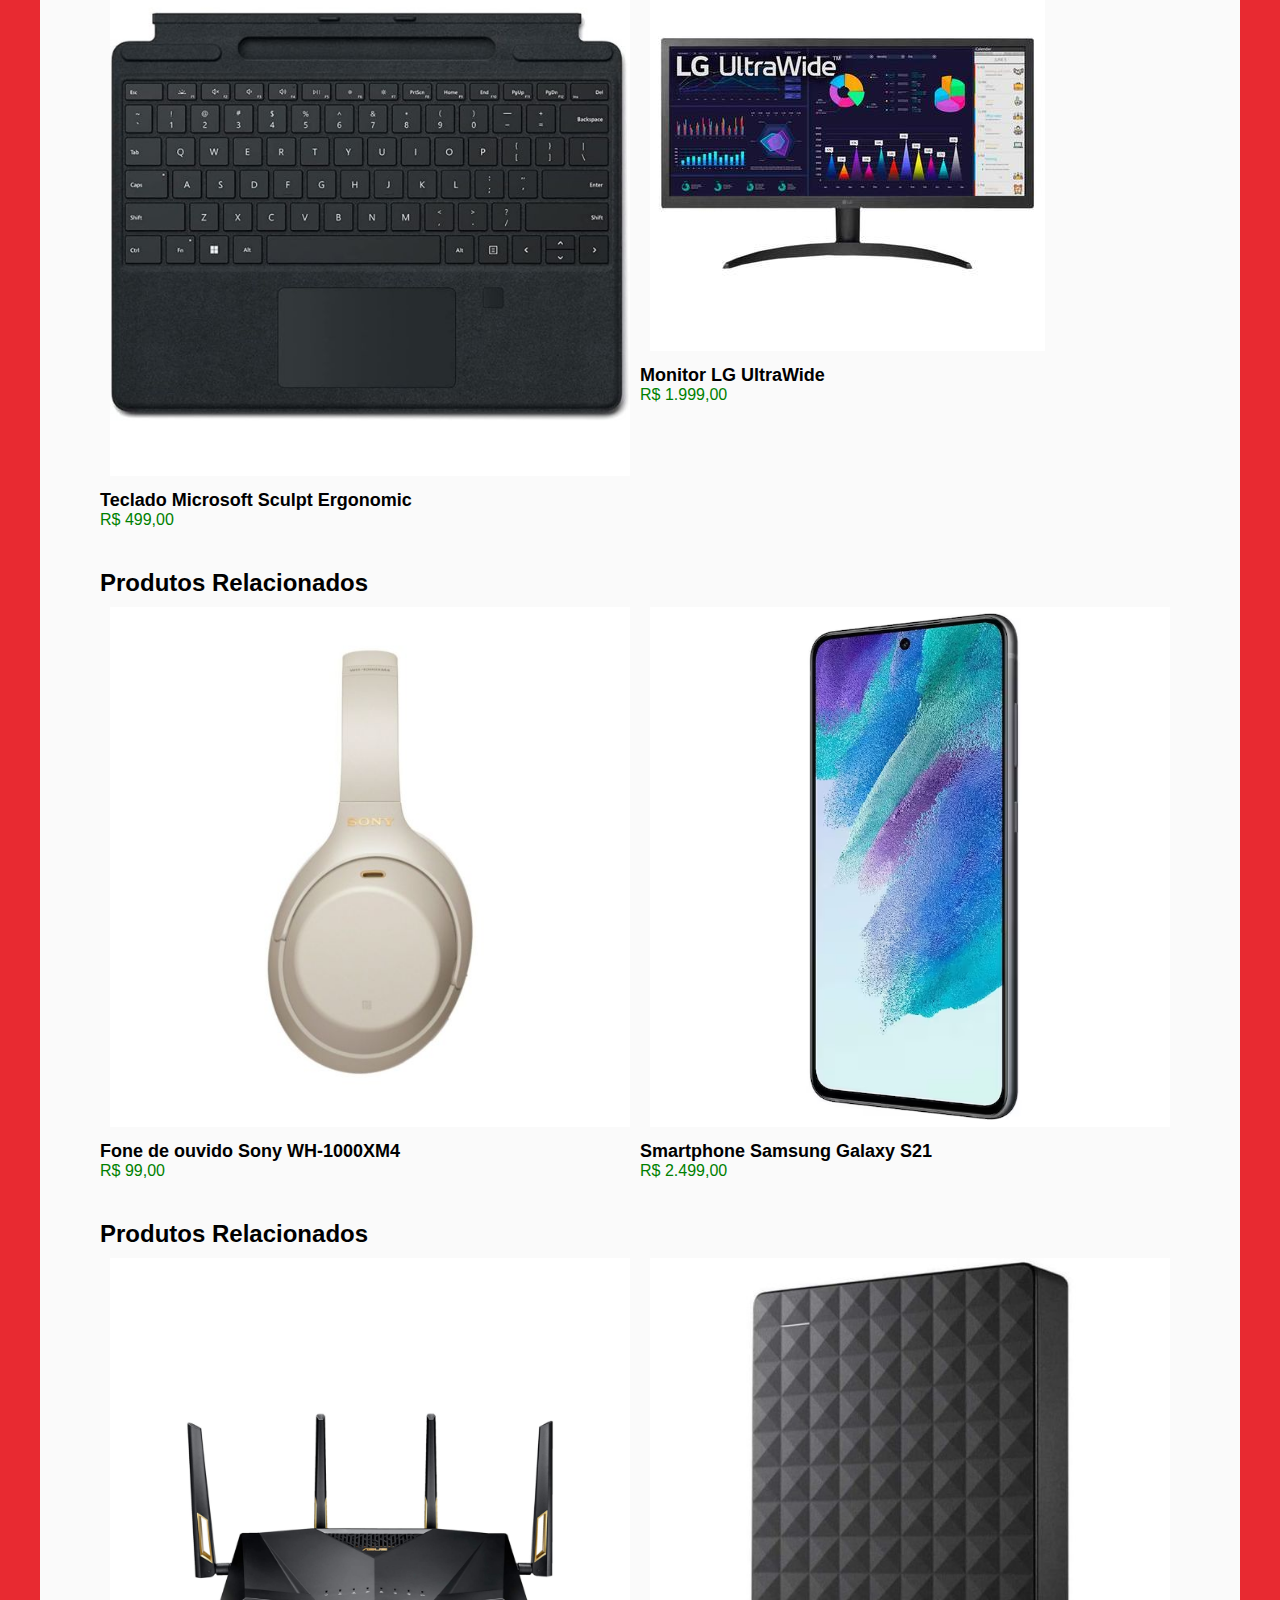
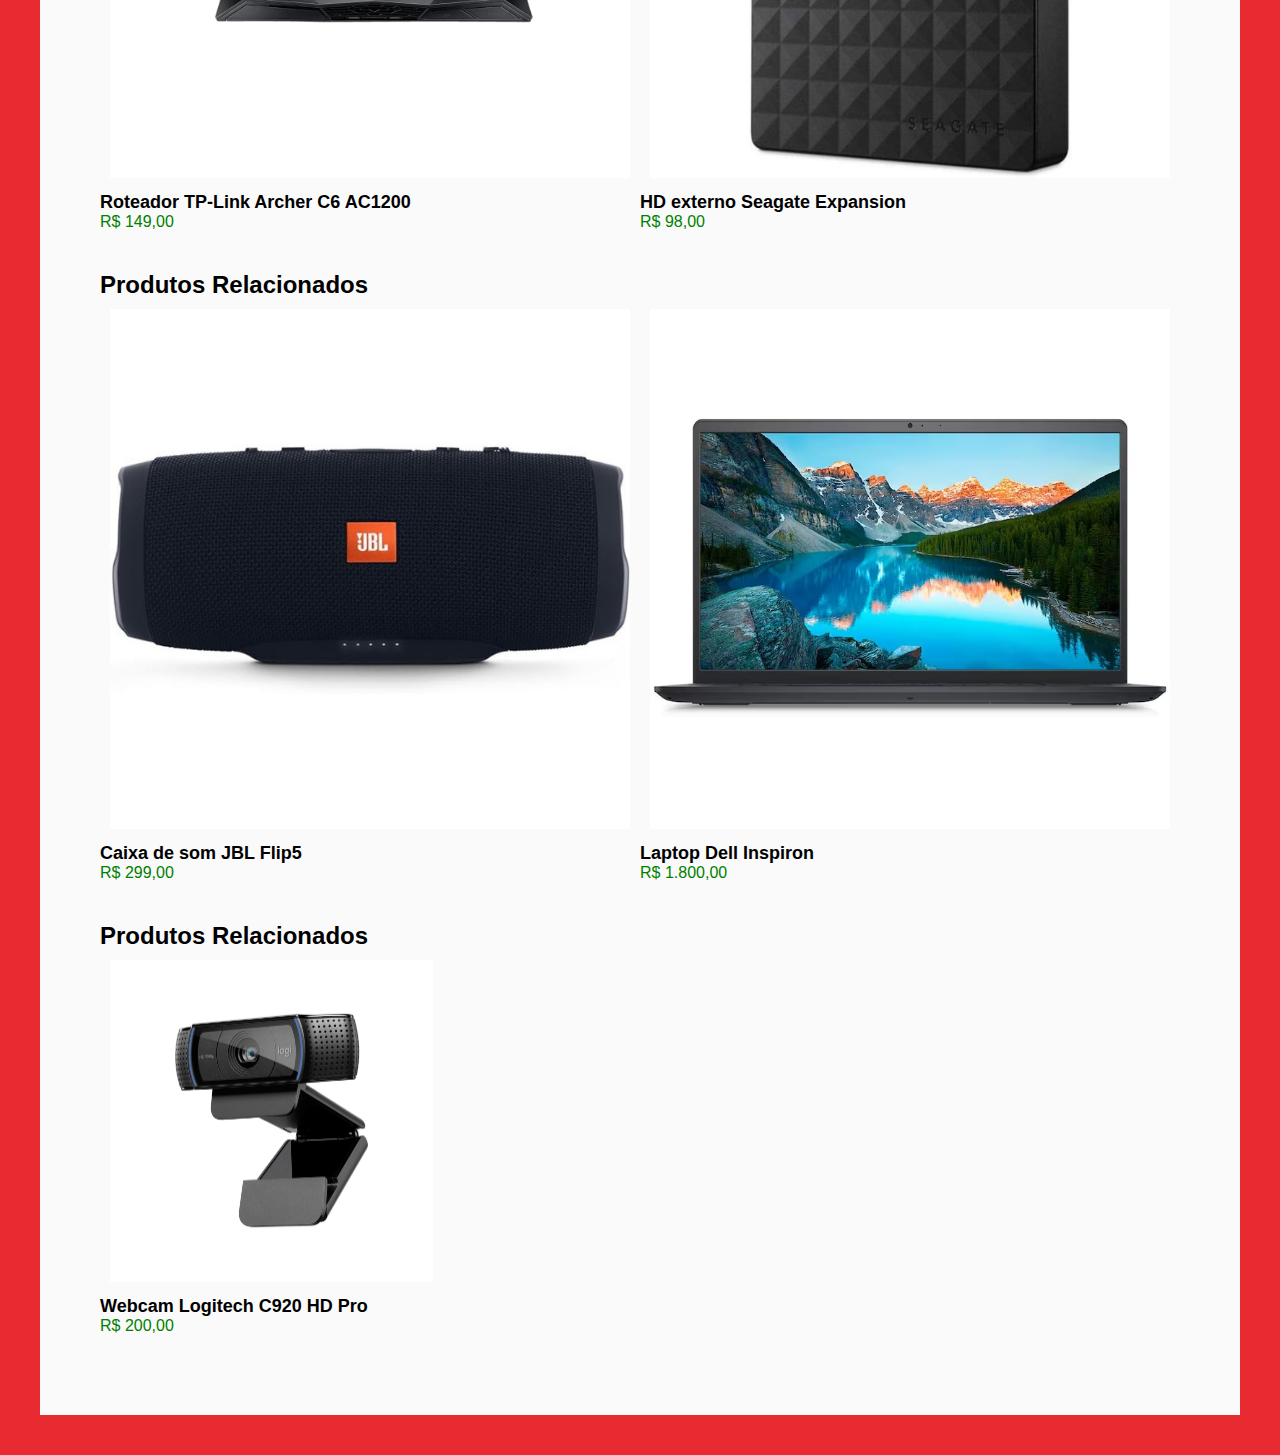
<file: p.impressora.html>
<!DOCTYPE html>
<html lang="pt">
<head>
    <meta charset="UTF-8">
    <title>Detalhes do Produto</title>
         <link rel="stylesheet" href="design.css">
</head>
<body>
    <div class="header">
        <div class="logo"><img src="icone(2).png" alt="Ícone"></div>
        <ul class="menu">
            <li><a href="index.html">Início</a></li>
            
            <li><a href="contato.html">Contato</a></li>
            <li><a href="Agradecimento.html">Doações</a></li>
        </ul>
        </div>
         <div class="overlay">
    <div class="container">
        <div class="product-details">
             <img src="impressora1.jpg" alt="Impressora HP LaserJet Pro" class="product-image">
            <div class="gallery" id="imageGallery">
                <img src="impressora1.jpg" alt="Impressora HP LaserJet Pro " onclick="changeImage('impressora1.jpg')">
               <img src="impressora2.jpg" alt="Impressora HP LaserJet Pro " onclick="changeImage('impressora2.jpg')">
               <img src="impressora3.jpg" alt="Impressora HP LaserJet Pro " onclick="changeImage('impressora3.jpg')">
               <img src="impressora4.jpg" alt="Impressora HP LaserJet Pro " onclick="changeImage('impressora4.jpg')">
               <img src="impressora5.jpg" alt="Impressora HP LaserJet Pro " onclick="changeImage('impressora5.jpg')">
                
                <!-- Adicione mais imagens conforme necessário -->
            </div>
            <div class="product-info">
                <h1 class="product-title">Impressora HP LaserJet Pro</h1>
                <p class="product-price">R$ 999,00</p>
             <div>
               <a href="#" class="product-button">Comprar</a>
           </div>
                <p class="product-description">
                  A Impressora HP LaserJet Pro é uma impressora a laser de alta qualidade projetada para atender às necessidades de impressão de escritórios e empresas. Ela oferece impressões rápidas e nítidas, além de recursos avançados para melhorar a eficiência do escritório.
                </p>
                <div class="product-specs">
                    <h2>Ficha Técnica</h2>
                    <ul>
                          <li><strong>Descrição:</strong> A Impressora HP LaserJet Pro é uma impressora a laser de alta qualidade projetada para atender às necessidades de impressão de escritórios e empresas.</li>
    <li><strong>Modelo:</strong> LaserJet Pro MFP M281fdw (ou o modelo específico da sua impressora)</li>
    <li><strong>Tipo de Impressora:</strong> Laser colorida multifuncional</li>
    <li><strong>Velocidade de Impressão:</strong> Até 22 páginas por minuto em preto e em cores</li>
    <li><strong>Resolução de Impressão:</strong> 600 x 600 dpi (pode variar)</li>
    <li><strong>Conectividade:</strong> Wi-Fi, Ethernet, USB, impressão móvel</li>
    <li><strong>Capacidade da Bandeja de Papel:</strong> Até 250 folhas</li>
    <li><strong>Impressão Frente e Verso:</strong> Sim (automática)</li>
    <li><strong>Visor:</strong> Tela sensível ao toque colorida de 2,7 polegadas</li>
    <li><strong>Ciclo de Trabalho Mensal:</strong> Até 30.000 páginas</li>
    <li><strong>Compatibilidade de Sistemas:</strong> Windows, macOS, Linux, etc.</li>
    <li><strong>Dimensões:</strong> Aproximadamente 42 x 42 x 32 cm (L x P x A)</li>
    <li><strong>Peso:</strong> Aproximadamente 18 kg</li>
                        <!-- Adicione mais especificações conforme necessário -->
                    </ul>
                </div>
            </div>
        </div>
       
                 <div class="container">
        <div class="product-details">
            <!-- Conteúdo da página principal -->
        </div>

        <!-- Incorporar a seção de produtos relacionados usando um iframe -->
        <div class="related-products">
            <div id="related-products-content">
                <!-- O conteúdo relacionado será inserido aqui -->
            </div>
        </div>
    </div>

    <script src="relacionados.js"></script>
    <script>
        function changeImage(imagePath) {
            document.querySelector('.product-image').src = imagePath;
        }
    </script>
</body>
</html>
</file>
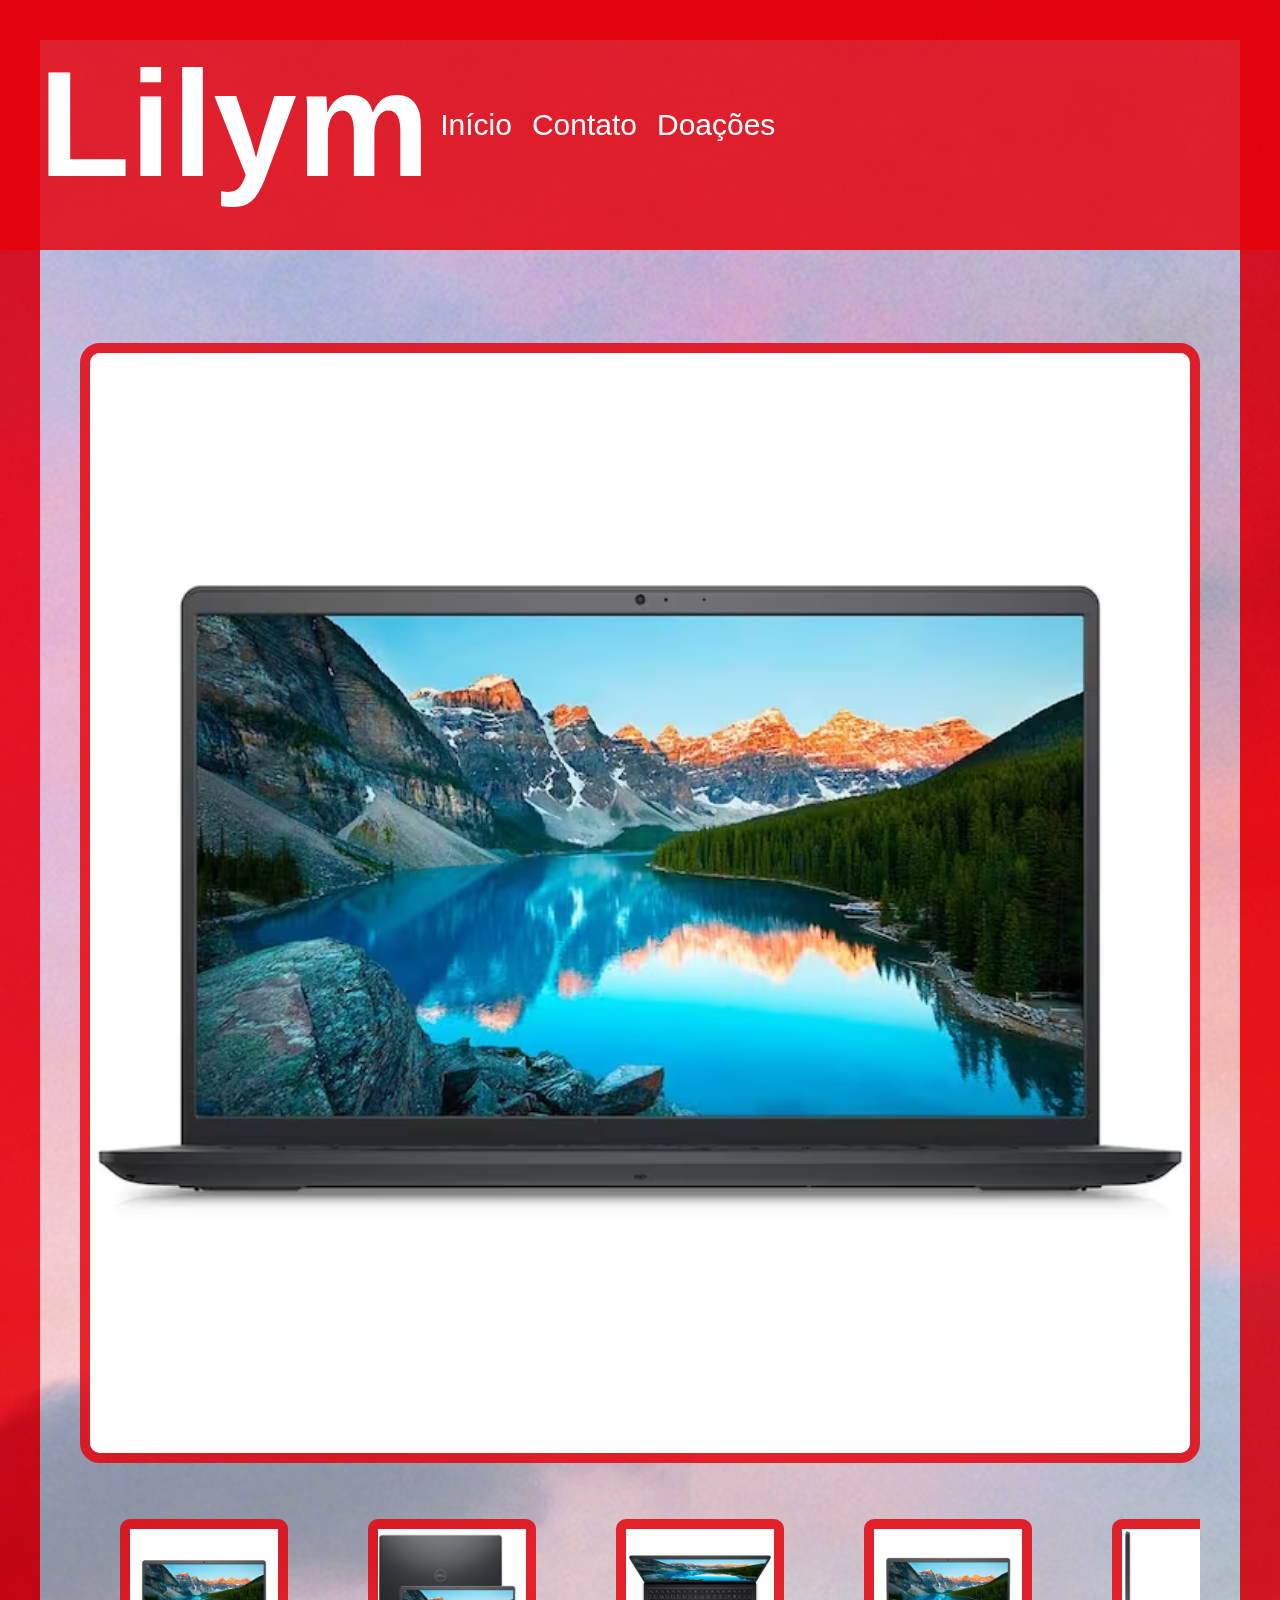
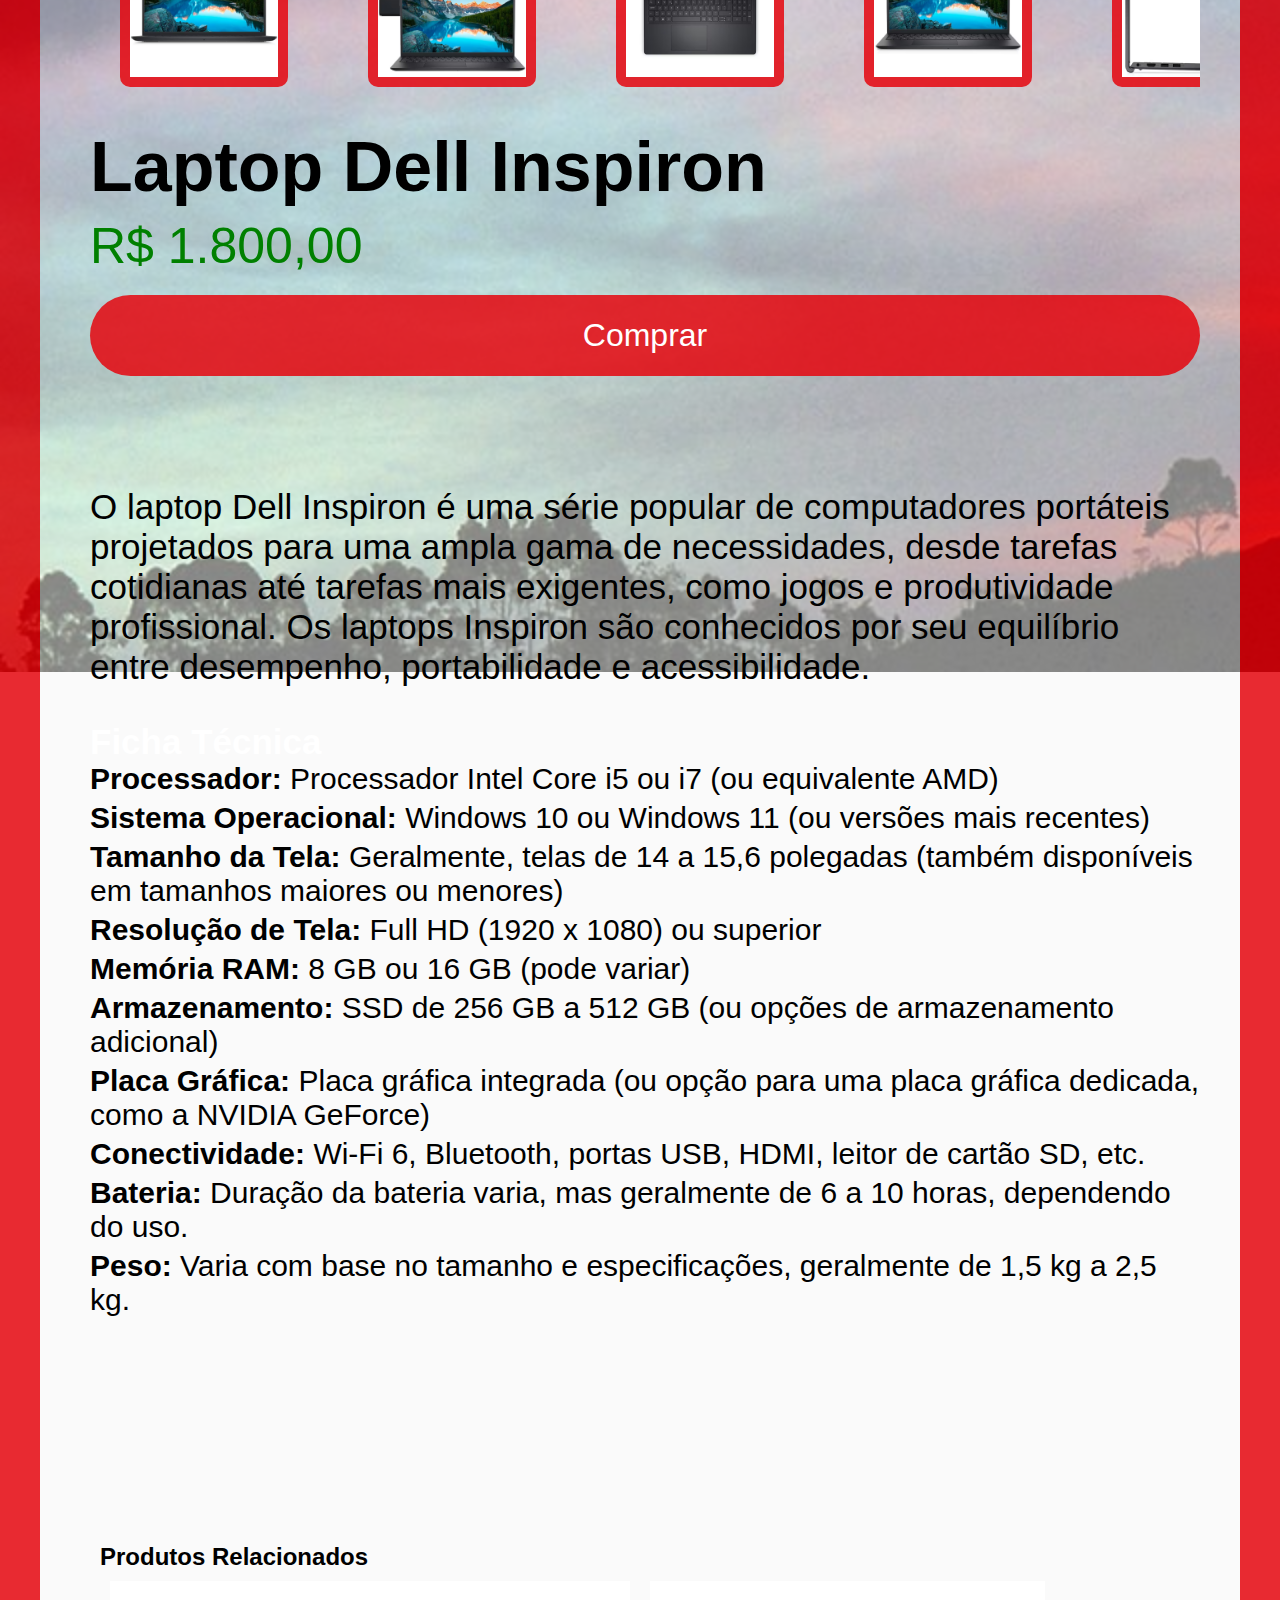
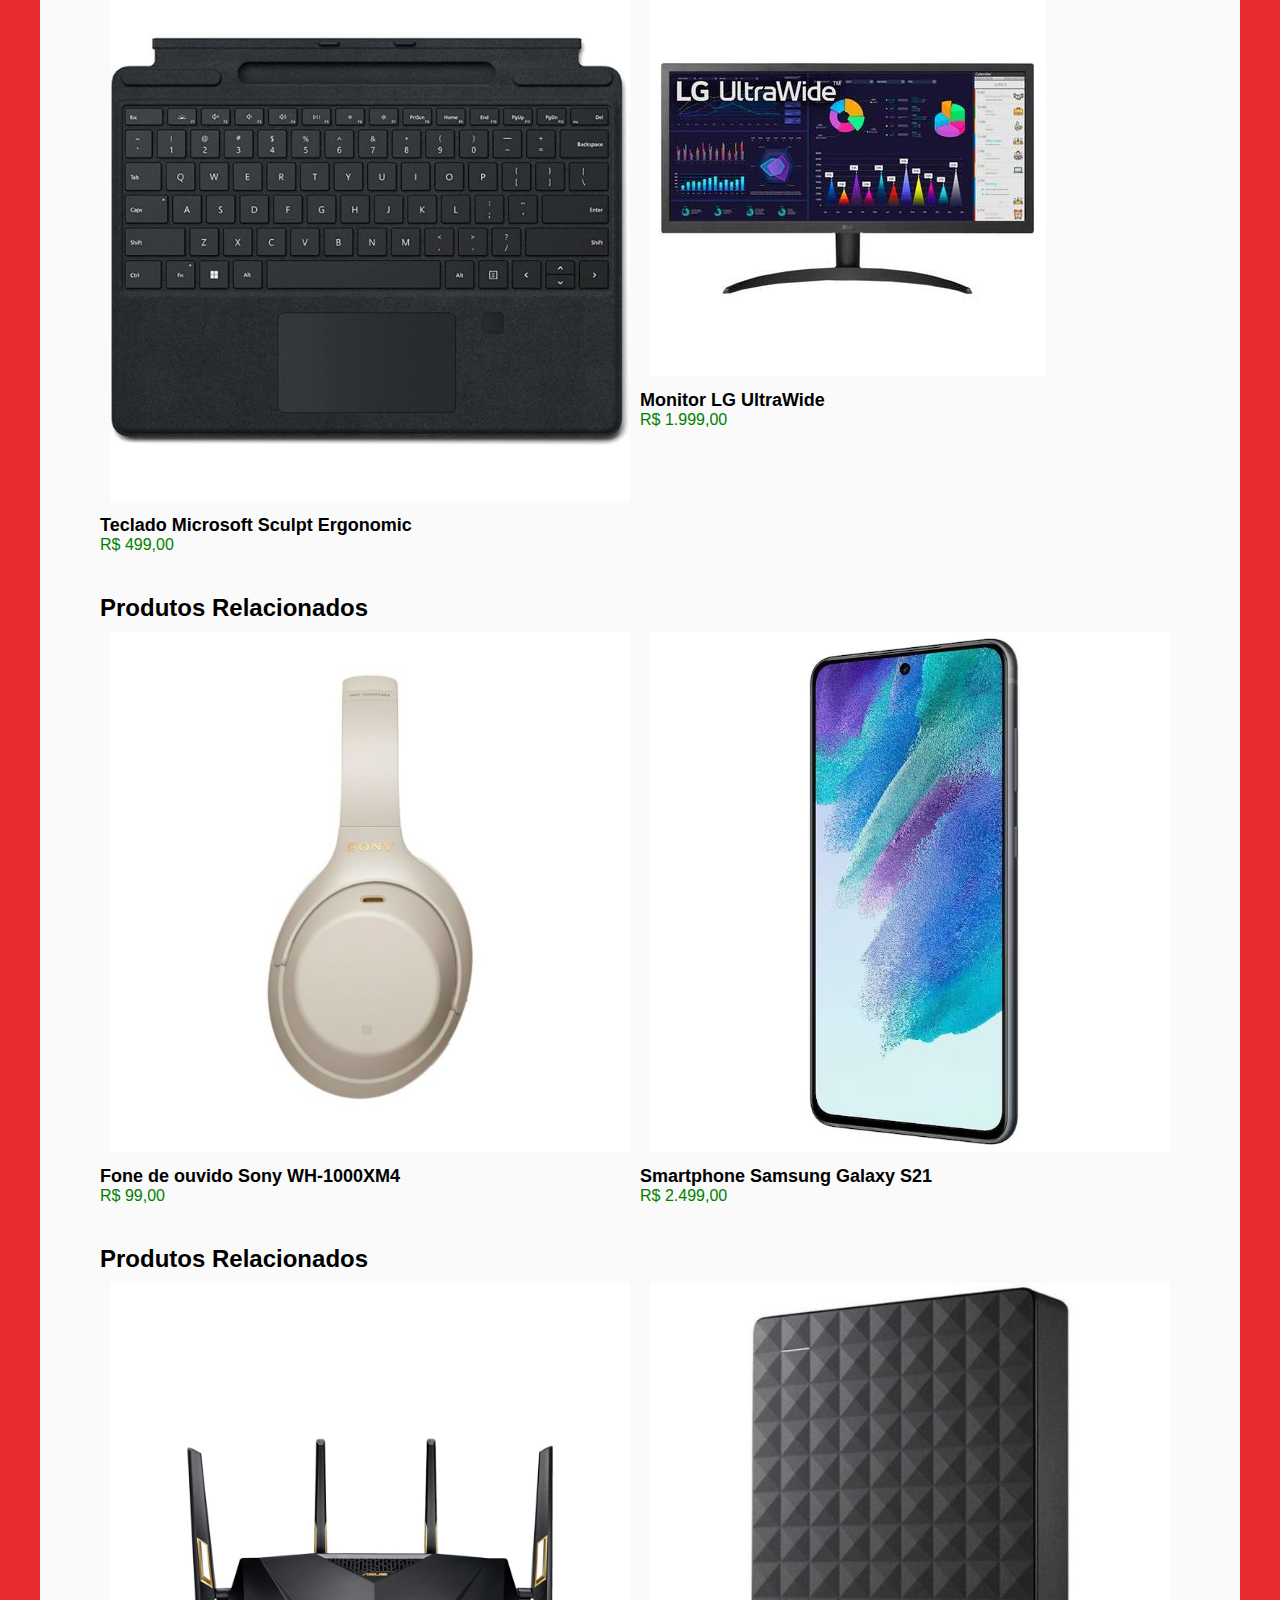
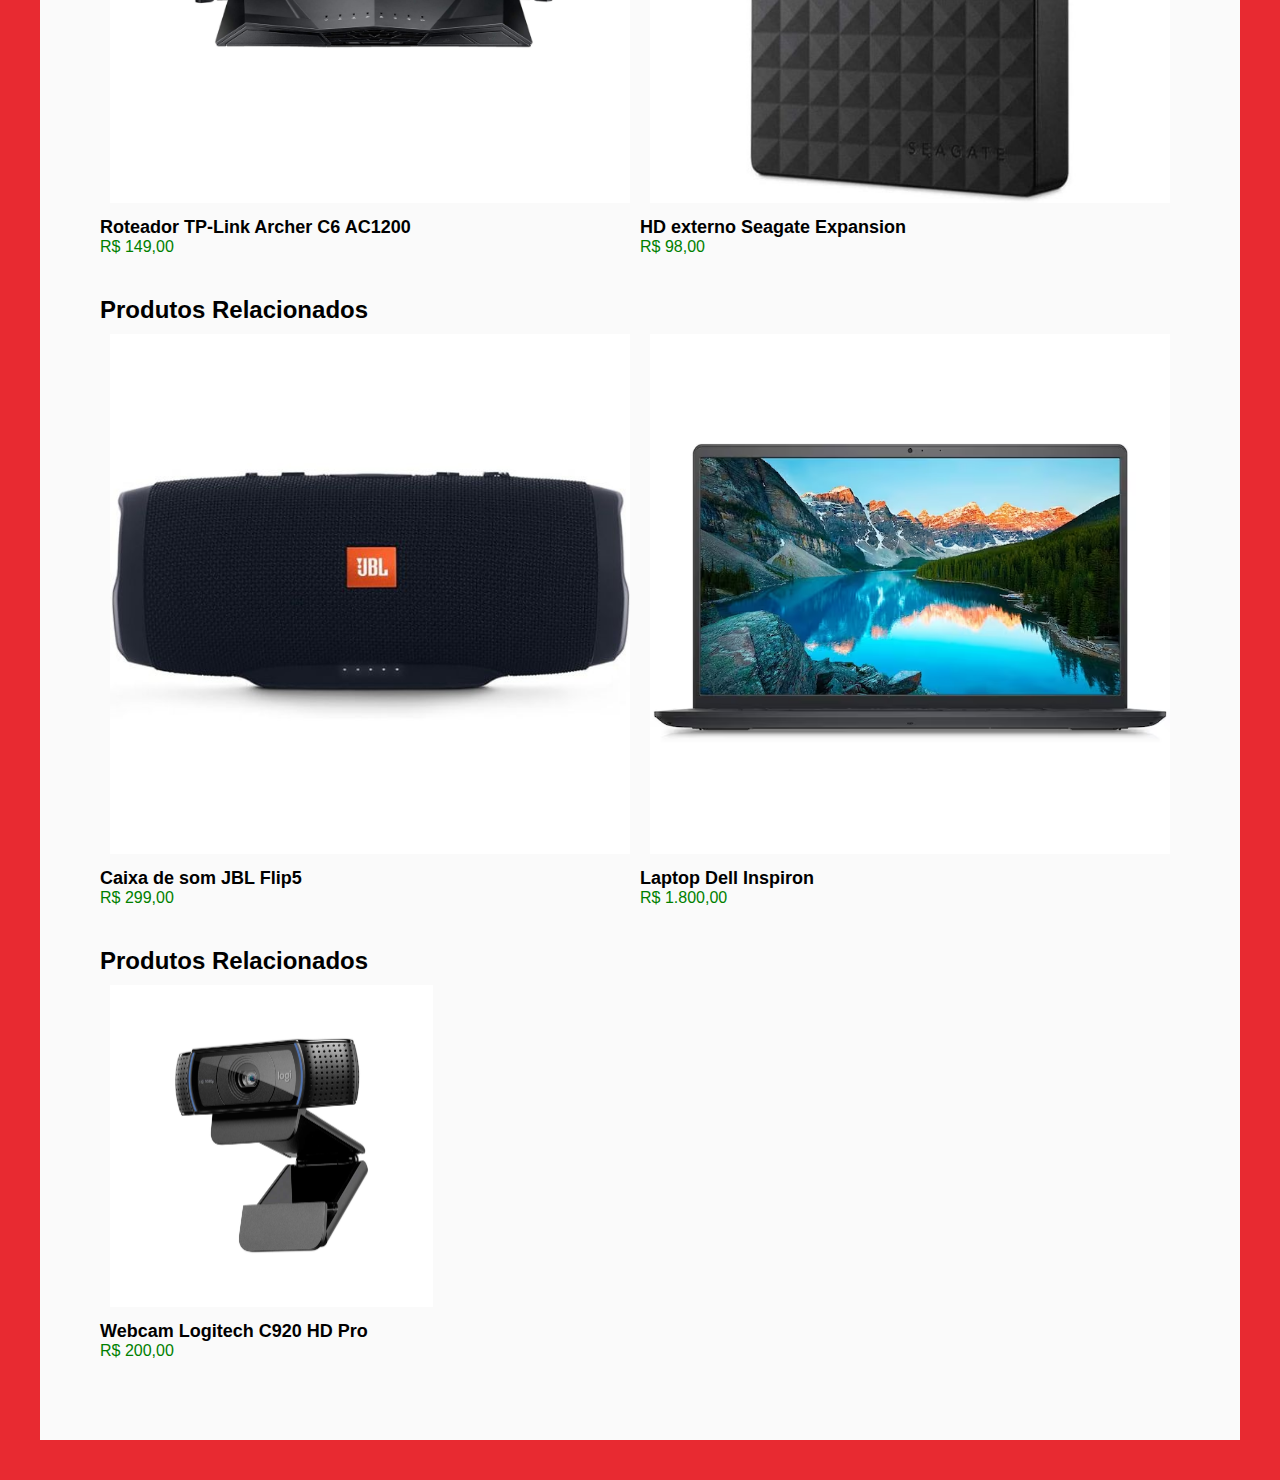
<file: p.laptop.html>
<!DOCTYPE html>
<html lang="pt">
<head>
    <meta charset="UTF-8">
    <title>Detalhes do Produto</title>
     <link rel="stylesheet" href="design.css">
</head>
<body>
    <div class="header">
        <div class="logo"><img src="icone(2).png" alt="Ícone"></div>
        <ul class="menu">
            <li><a href="index.html">Início</a></li>
            
            <li><a href="contato.html">Contato</a></li>
            <li><a href="Agradecimento.html">Doações</a></li>
        </ul>
        </div>
         <div class="overlay">
    <div class="container">
        <div class="product-details">
            <img src="laptop1.jpg" alt="Fone de ouvido Sony WH-1000XM4" class="product-image">
            <div class="gallery" id="imageGallery">
                <img src="laptop1.jpg" alt="Fone de ouvido Sony WH-1000XM4" onclick="changeImage('laptop1.jpg')">
                <img src="laptop2.jpg" alt="Gisele" onclick="changeImage('laptop2.jpg')">
                <img src="laptop3.jpg" alt="Gisele" onclick="changeImage('laptop3.jpg')">
                <img src="laptop4.jpg" alt="Laptop" onclick="changeImage('laptop4.jpg')">
                <img src="laptop5.jpg" alt="Mouse" onclick="changeImage('laptop5.jpg')">
                <img src="laptop6.jpg" alt="Gisele" onclick="changeImage('laptop6.jpg')">
                <img src="laptop7.jpg" alt="Laptop" onclick="changeImage('laptop7.jpg')">
                <img src="laptop8.jpg" alt="Mouse" onclick="changeImage('laptop8.jpg')">
                <!-- Adicione mais imagens conforme necessário -->
            </div>
            <div class="product-info">
                <h1 class="product-title">Laptop Dell Inspiron</h1>
                <p class="product-price">R$ 1.800,00</p>
             <div>
               <a href="comprar.html" class="product-button">Comprar</a>
           </div>
                <p class="product-description">
                  O laptop Dell Inspiron é uma série popular de computadores portáteis projetados para uma ampla gama de necessidades, desde tarefas cotidianas até tarefas mais exigentes, como jogos e produtividade profissional. Os laptops Inspiron são conhecidos por seu equilíbrio entre desempenho, portabilidade e acessibilidade.
                </p>
                <div class="product-specs">
                    <h2>Ficha Técnica</h2>
                    <ul>
                     <li><strong>Processador:</strong> Processador Intel Core i5 ou i7 (ou equivalente AMD)</li>
    <li><strong>Sistema Operacional:</strong> Windows 10 ou Windows 11 (ou versões mais recentes)</li>
    <li><strong>Tamanho da Tela:</strong> Geralmente, telas de 14 a 15,6 polegadas (também disponíveis em tamanhos maiores ou menores)</li>
    <li><strong>Resolução de Tela:</strong> Full HD (1920 x 1080) ou superior</li>
    <li><strong>Memória RAM:</strong> 8 GB ou 16 GB (pode variar)</li>
    <li><strong>Armazenamento:</strong> SSD de 256 GB a 512 GB (ou opções de armazenamento adicional)</li>
    <li><strong>Placa Gráfica:</strong> Placa gráfica integrada (ou opção para uma placa gráfica dedicada, como a NVIDIA GeForce)</li>
    <li><strong>Conectividade:</strong> Wi-Fi 6, Bluetooth, portas USB, HDMI, leitor de cartão SD, etc.</li>
    <li><strong>Bateria:</strong> Duração da bateria varia, mas geralmente de 6 a 10 horas, dependendo do uso.</li>
    <li><strong>Peso:</strong> Varia com base no tamanho e especificações, geralmente de 1,5 kg a 2,5 kg.</li>
                        <!-- Adicione mais especificações conforme necessário -->
                    </ul>
                </div>
            </div>
        </div>
       
                 <div class="container">
        <div class="product-details">
            <!-- Conteúdo da página principal -->
        </div>

        <!-- Incorporar a seção de produtos relacionados usando um iframe -->
        <div class="related-products">
            <div id="related-products-content">
                <!-- O conteúdo relacionado será inserido aqui -->
            </div>
        </div>
    </div>

    <script src="relacionados.js"></script>
    <script>
        function changeImage(imagePath) {
            document.querySelector('.product-image').src = imagePath;
        }
    </script>
</body>
</html>
</file>
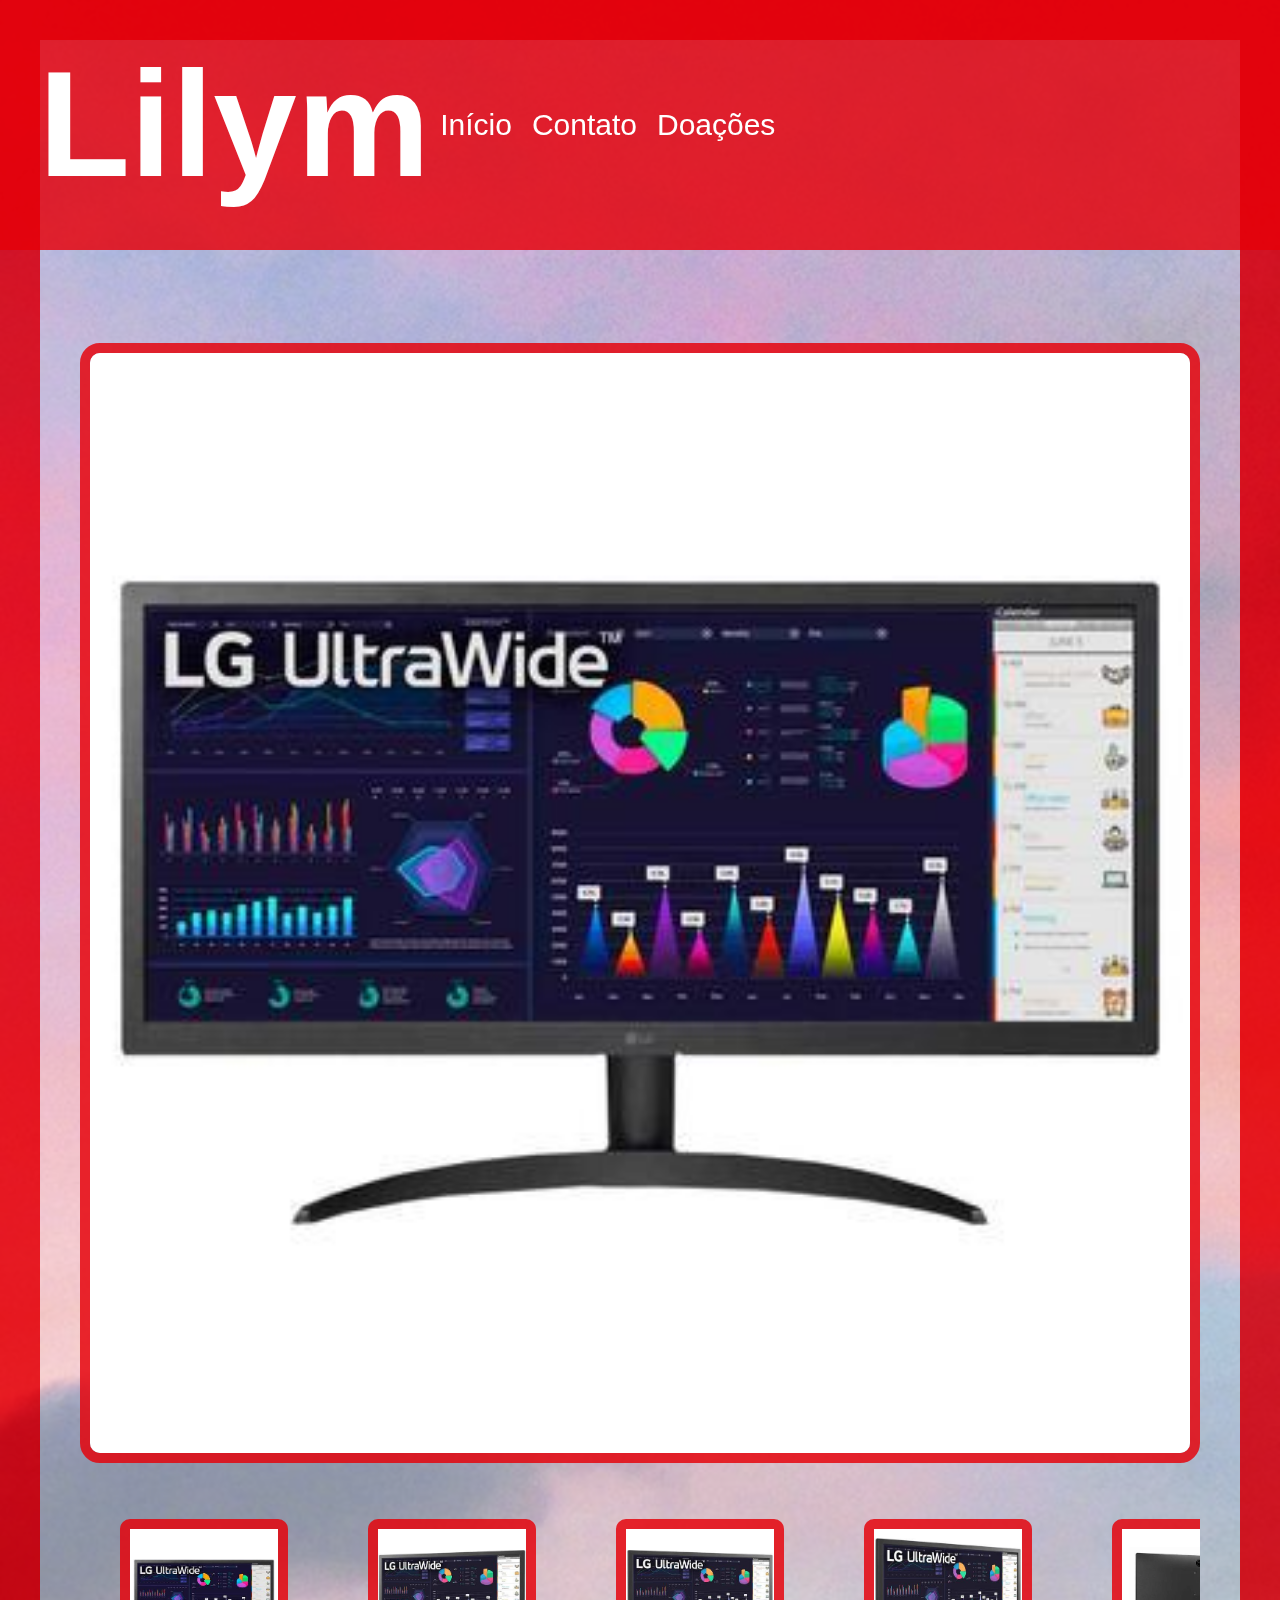
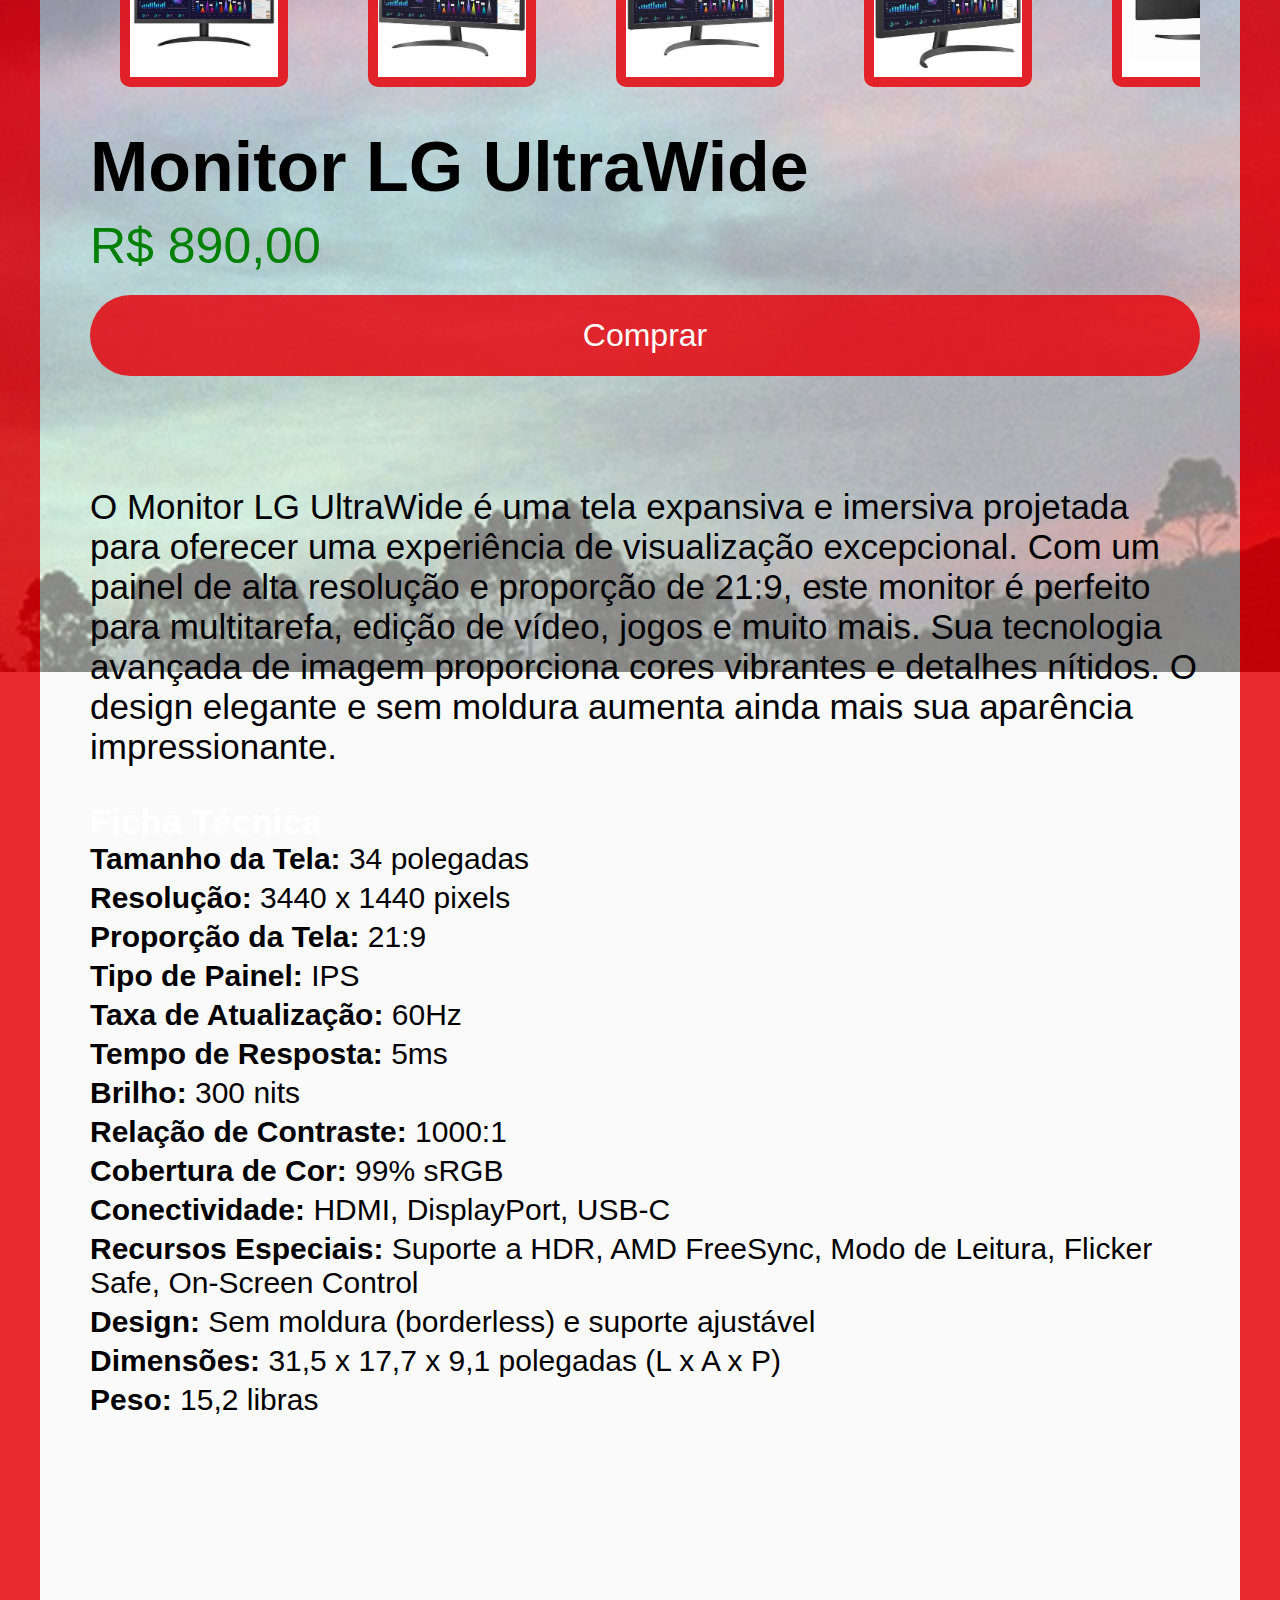
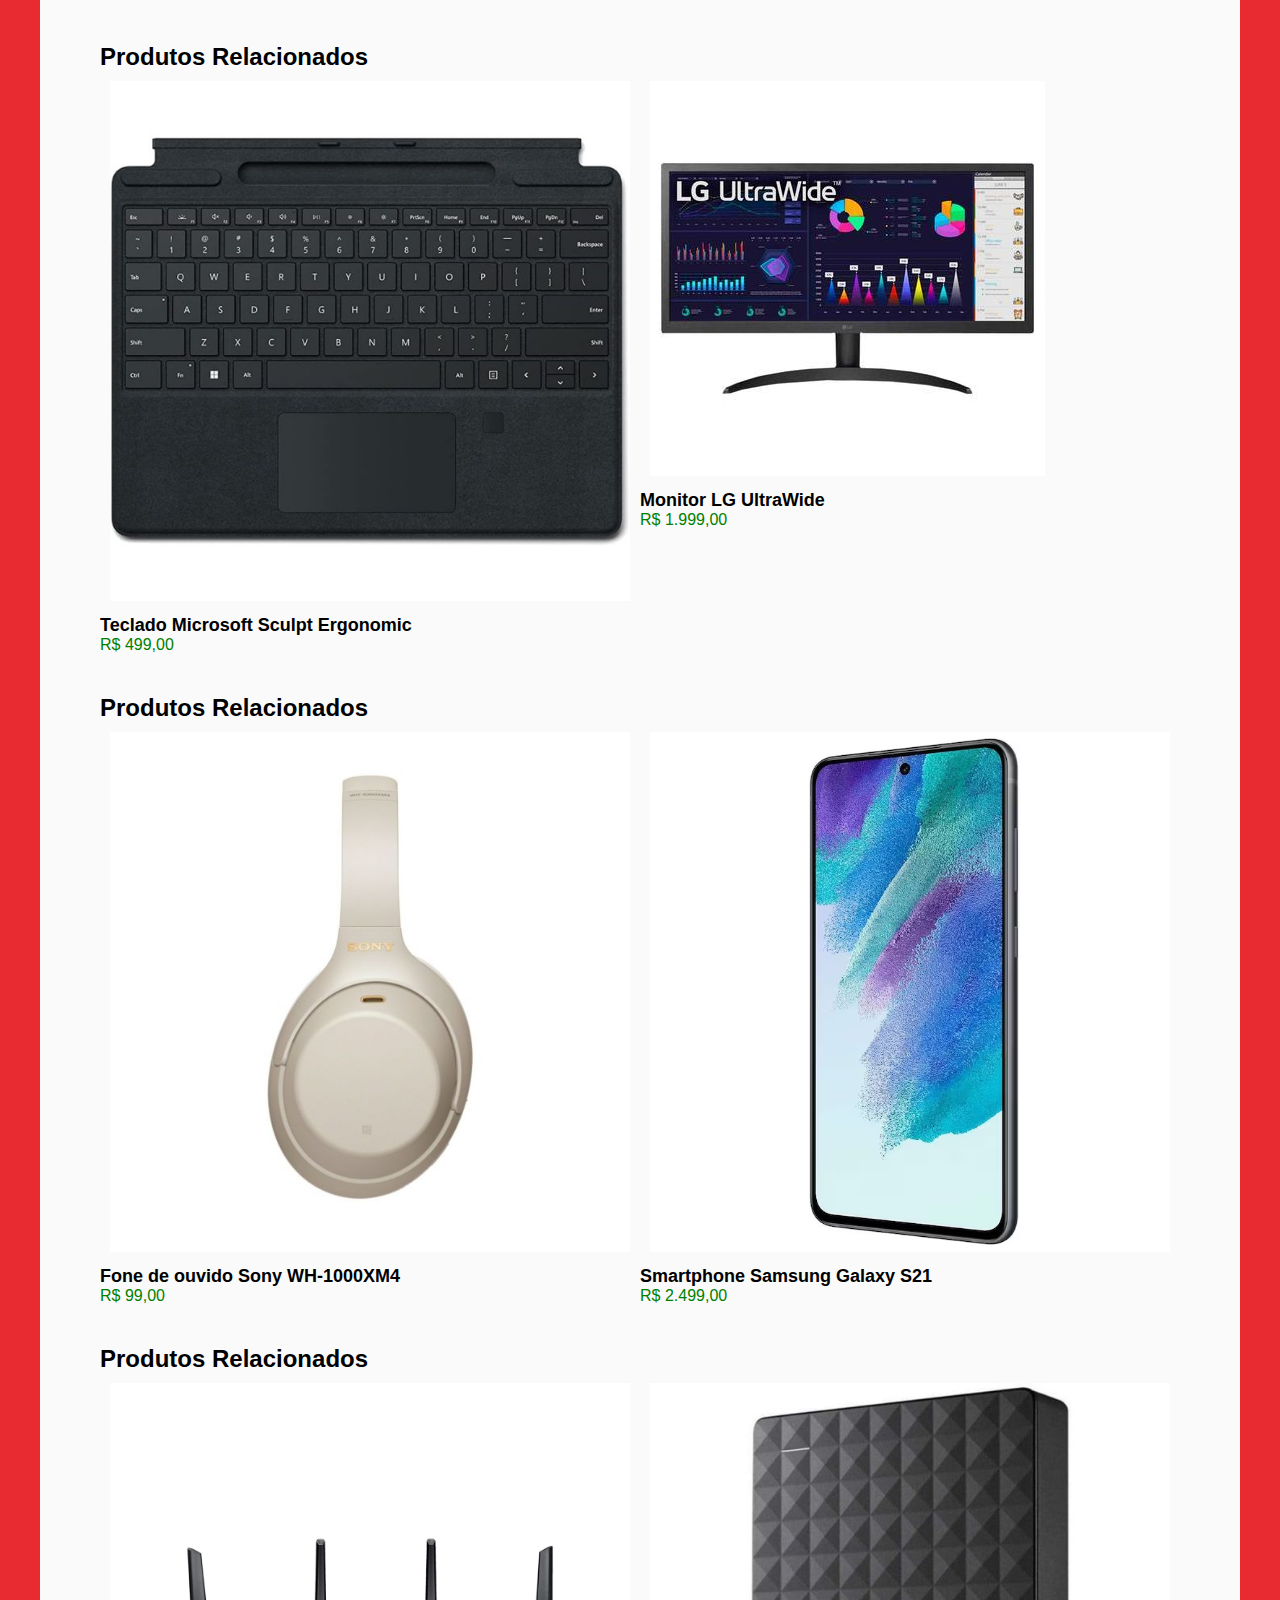
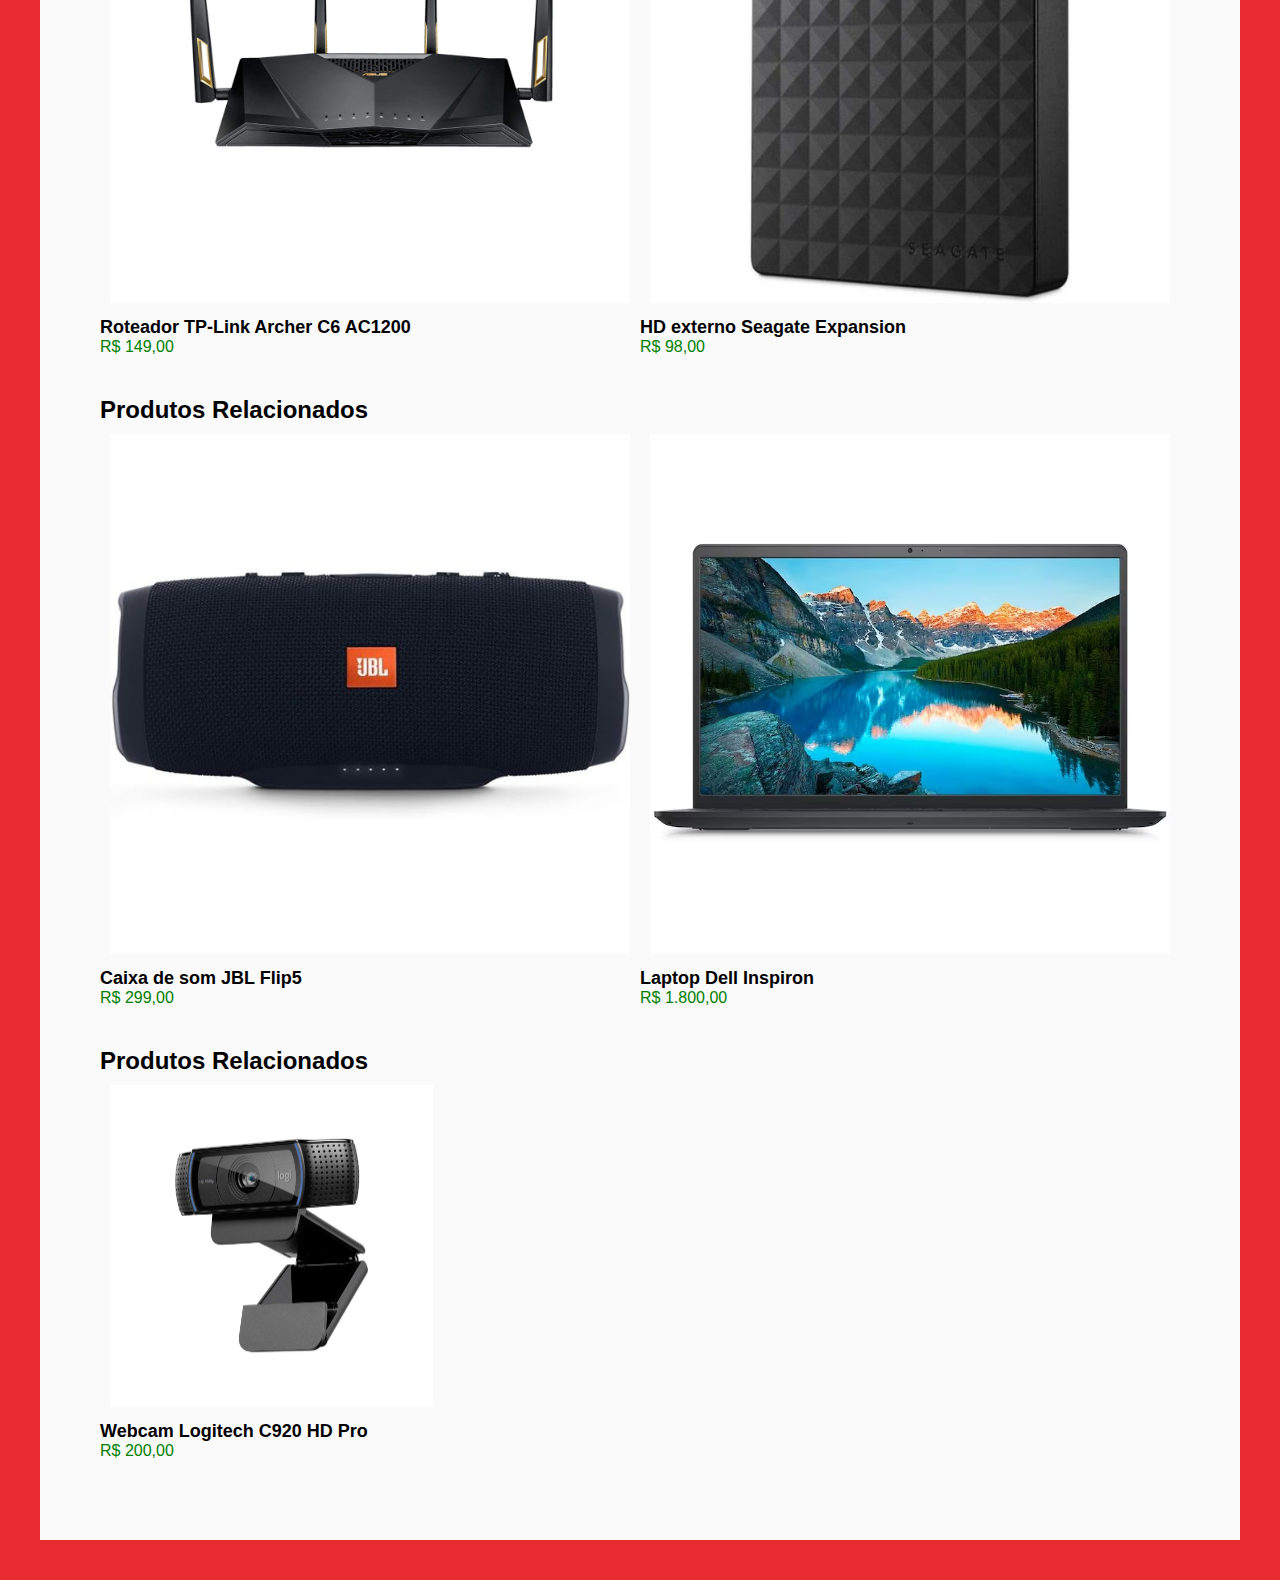
<file: p.monitor.html>
<!DOCTYPE html>
<html lang="pt">
<head>
    <meta charset="UTF-8">
    <title>Detalhes do Produto</title>
  <link rel="stylesheet" href="design.css">
</head>
<body>
    <div class="header">
        <div class="logo"><img src="icone(2).png" alt="Ícone"></div>
        <ul class="menu">
            <li><a href="index.html">Início</a></li>
            
            <li><a href="contato.html">Contato</a></li>
            <li><a href="Agradecimento.html">Doações</a></li>
        </ul>
        </div>
         <div class="overlay">
    <div class="container">
        <div class="product-details">
            <img src="monitor1.jpg" alt="Fone de ouvido Sony WH-1000XM4" class="product-image">
            <div class="gallery" id="imageGallery">
                <img src="monitor1.jpg" alt="Fone de ouvido Sony WH-1000XM4" onclick="changeImage('monitor1.jpg')">
                <img src="monitor2.jpg" alt="Gisele" onclick="changeImage('monitor2.jpg')">
                <img src="monitor3.jpg" alt="Gisele" onclick="changeImage('monitor3.jpg')">
                <img src="monitor4.jpg" alt="Laptop" onclick="changeImage('monitor4.jpg')">
                <img src="monitor5.jpg" alt="Mouse" onclick="changeImage('monitor5.jpg')">
                <!-- Adicione mais imagens conforme necessário -->
            </div>
            <div class="product-info">
                <h1 class="product-title">Monitor LG UltraWide</h1>
                <p class="product-price">R$ 890,00</p>
             <div>
               <a href="comprar.html" class="product-button">Comprar</a>
           </div>
                <p class="product-description">
                   O Monitor LG UltraWide é uma tela expansiva e imersiva projetada para oferecer uma experiência de visualização excepcional. Com um painel de alta resolução e proporção de 21:9, este monitor é perfeito para multitarefa, edição de vídeo, jogos e muito mais. Sua tecnologia avançada de imagem proporciona cores vibrantes e detalhes nítidos. O design elegante e sem moldura aumenta ainda mais sua aparência impressionante.
                </p>
                <div class="product-specs">
                    <h2>Ficha Técnica</h2>
                    <ul>
                        <li><strong>Tamanho da Tela:</strong> 34 polegadas</li>
    <li><strong>Resolução:</strong> 3440 x 1440 pixels</li>
    <li><strong>Proporção da Tela:</strong> 21:9</li>
    <li><strong>Tipo de Painel:</strong> IPS</li>
    <li><strong>Taxa de Atualização:</strong> 60Hz</li>
    <li><strong>Tempo de Resposta:</strong> 5ms</li>
    <li><strong>Brilho:</strong> 300 nits</li>
    <li><strong>Relação de Contraste:</strong> 1000:1</li>
    <li><strong>Cobertura de Cor:</strong> 99% sRGB</li>
    <li><strong>Conectividade:</strong> HDMI, DisplayPort, USB-C</li>
    <li><strong>Recursos Especiais:</strong> Suporte a HDR, AMD FreeSync, Modo de Leitura, Flicker Safe, On-Screen Control</li>
    <li><strong>Design:</strong> Sem moldura (borderless) e suporte ajustável</li>
    <li><strong>Dimensões:</strong> 31,5 x 17,7 x 9,1 polegadas (L x A x P)</li>
    <li><strong>Peso:</strong> 15,2 libras</li>
                        <!-- Adicione mais especificações conforme necessário -->
                    </ul>
                </div>
            </div>
        </div>
       
                 <div class="container">
        <div class="product-details">
            <!-- Conteúdo da página principal -->
        </div>

        <!-- Incorporar a seção de produtos relacionados usando um iframe -->
        <div class="related-products">
            <div id="related-products-content">
                <!-- O conteúdo relacionado será inserido aqui -->
            </div>
        </div>
    </div>

    <script src="relacionados.js"></script>
    <script>
        function changeImage(imagePath) {
            document.querySelector('.product-image').src = imagePath;
        }
    </script>
</body>
</html>
</file>
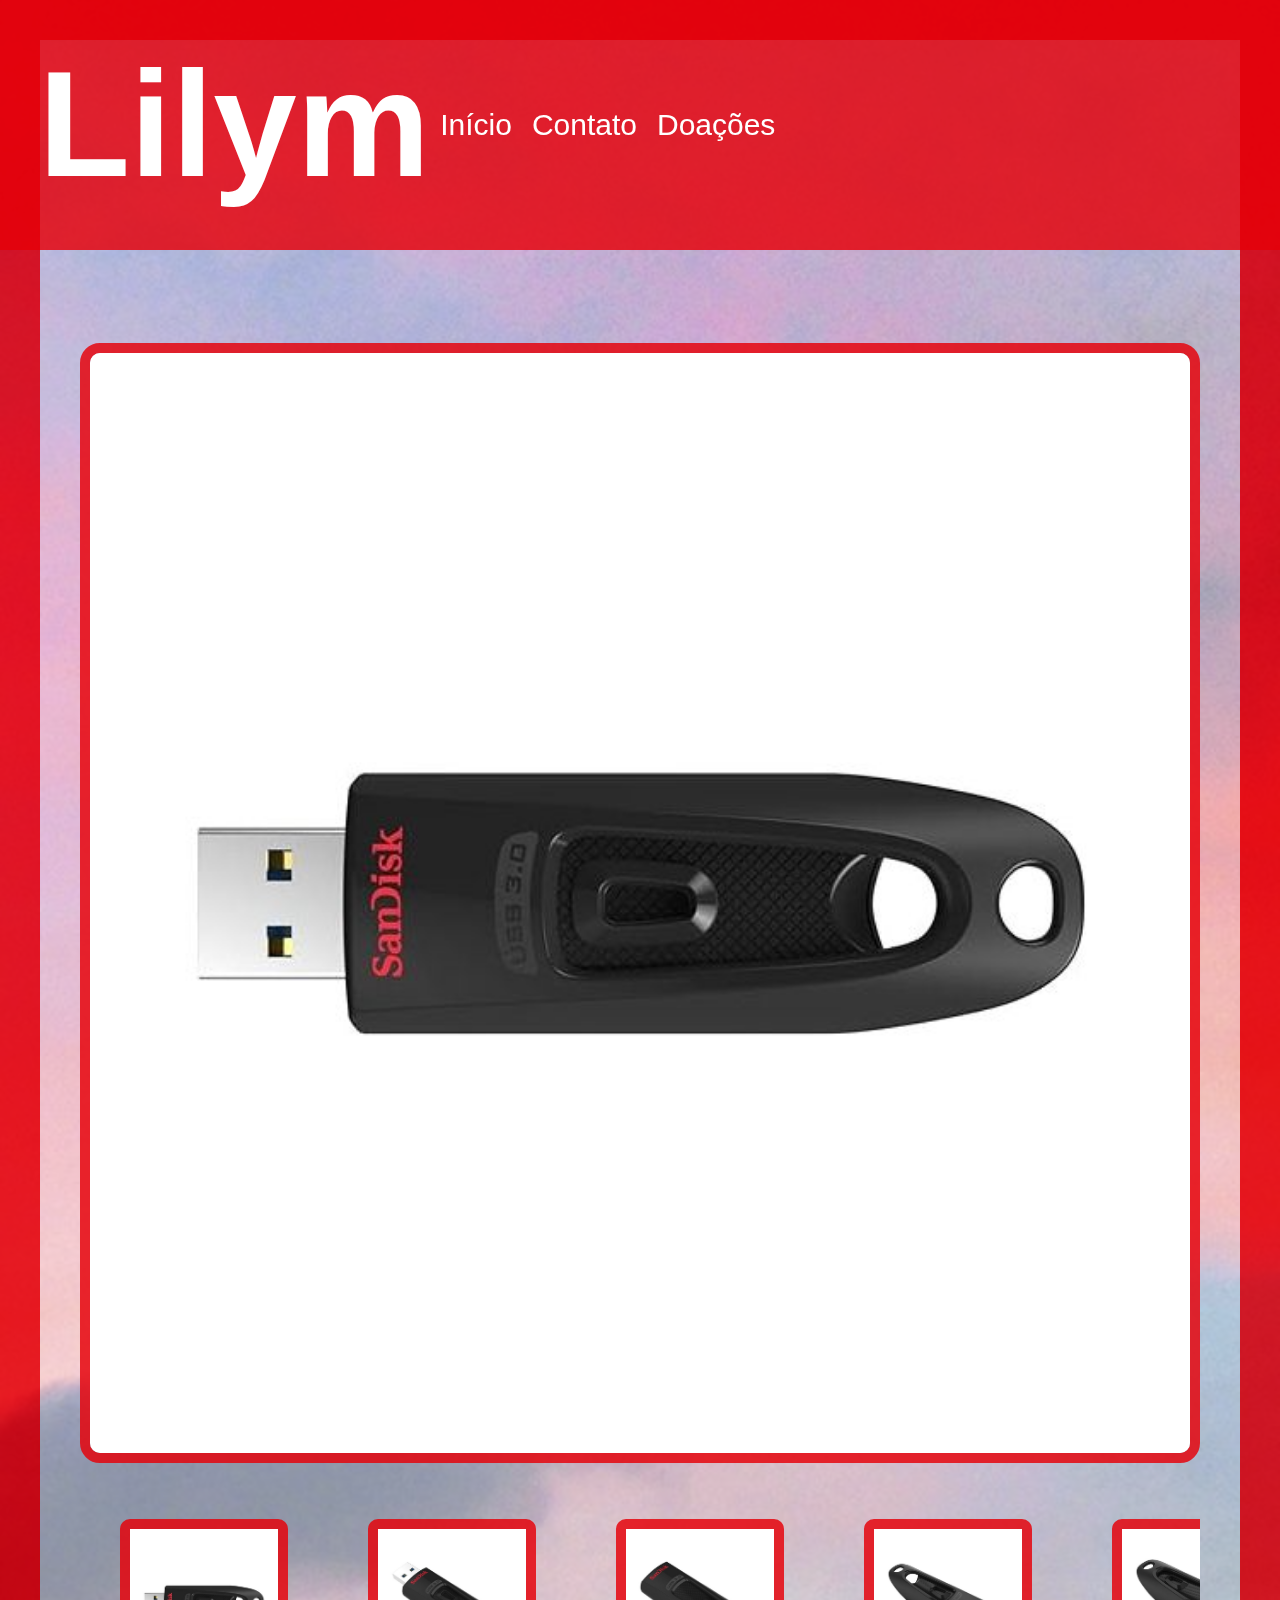
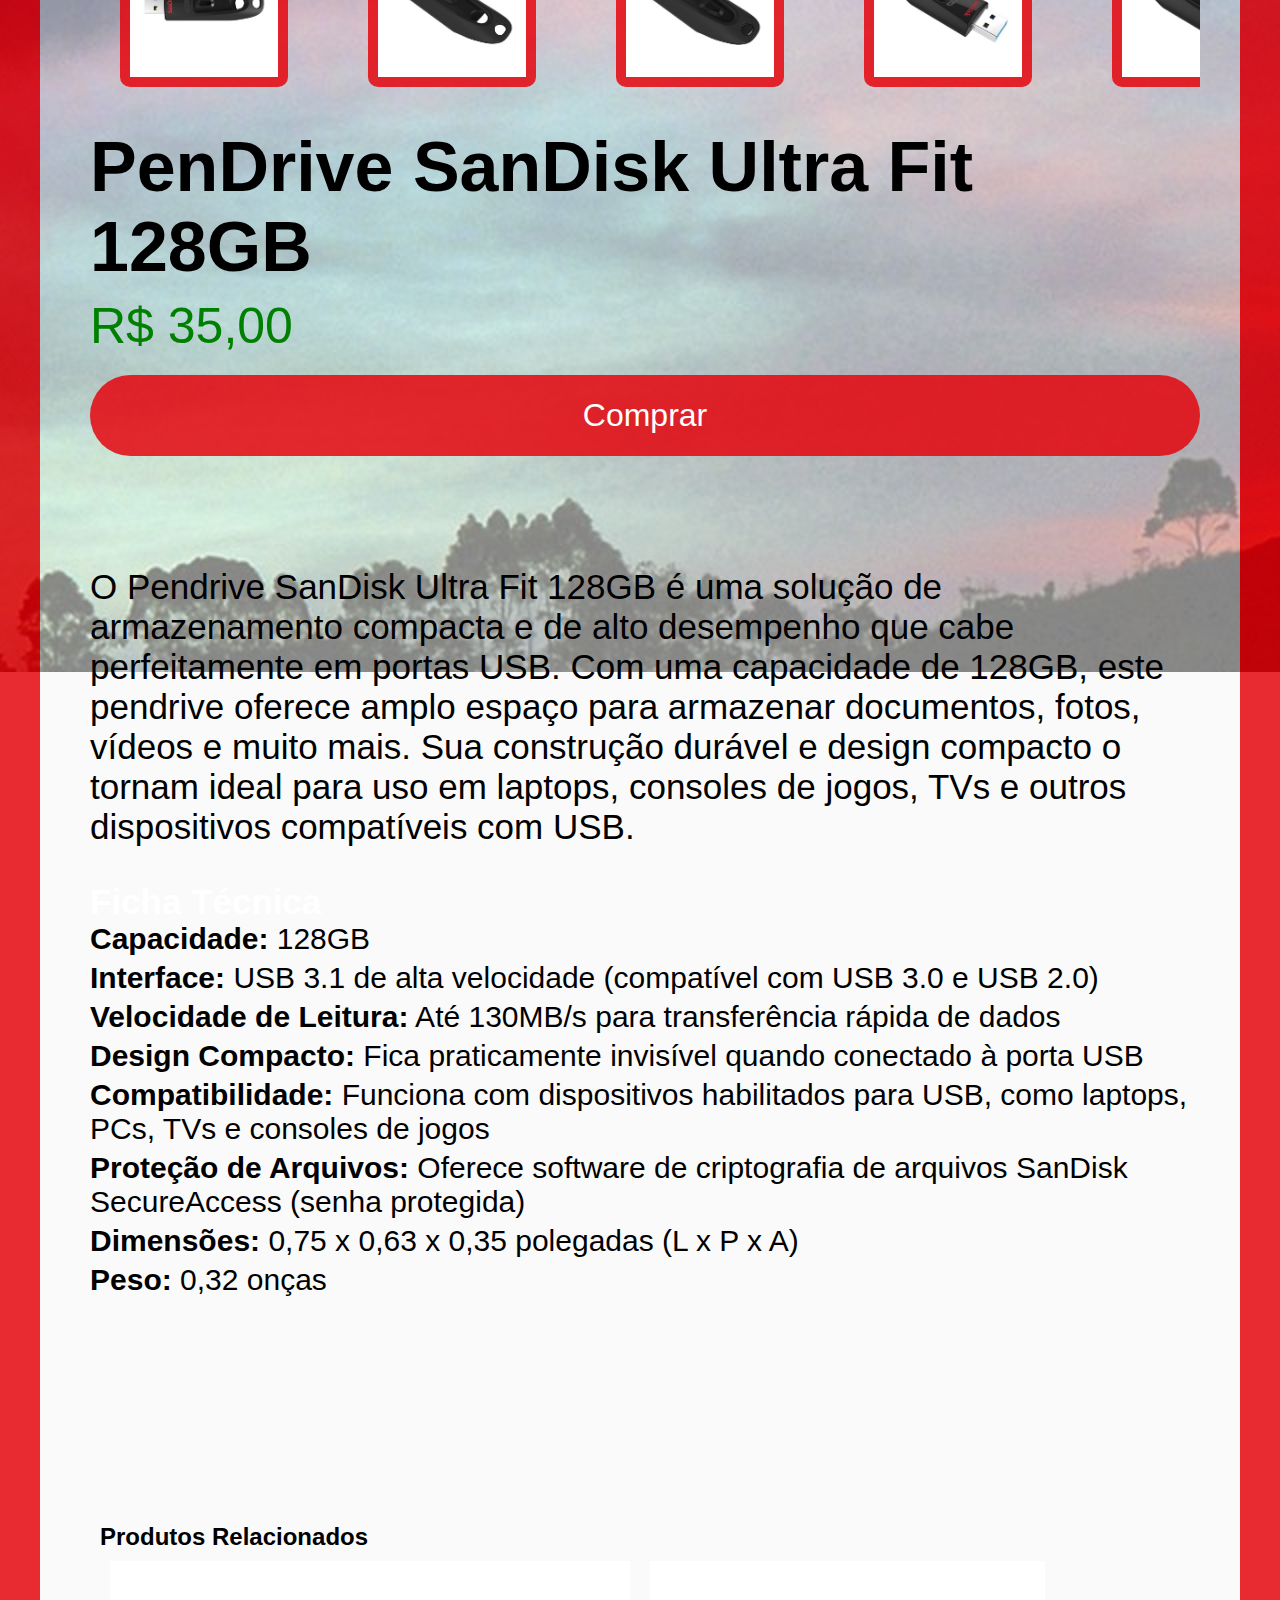
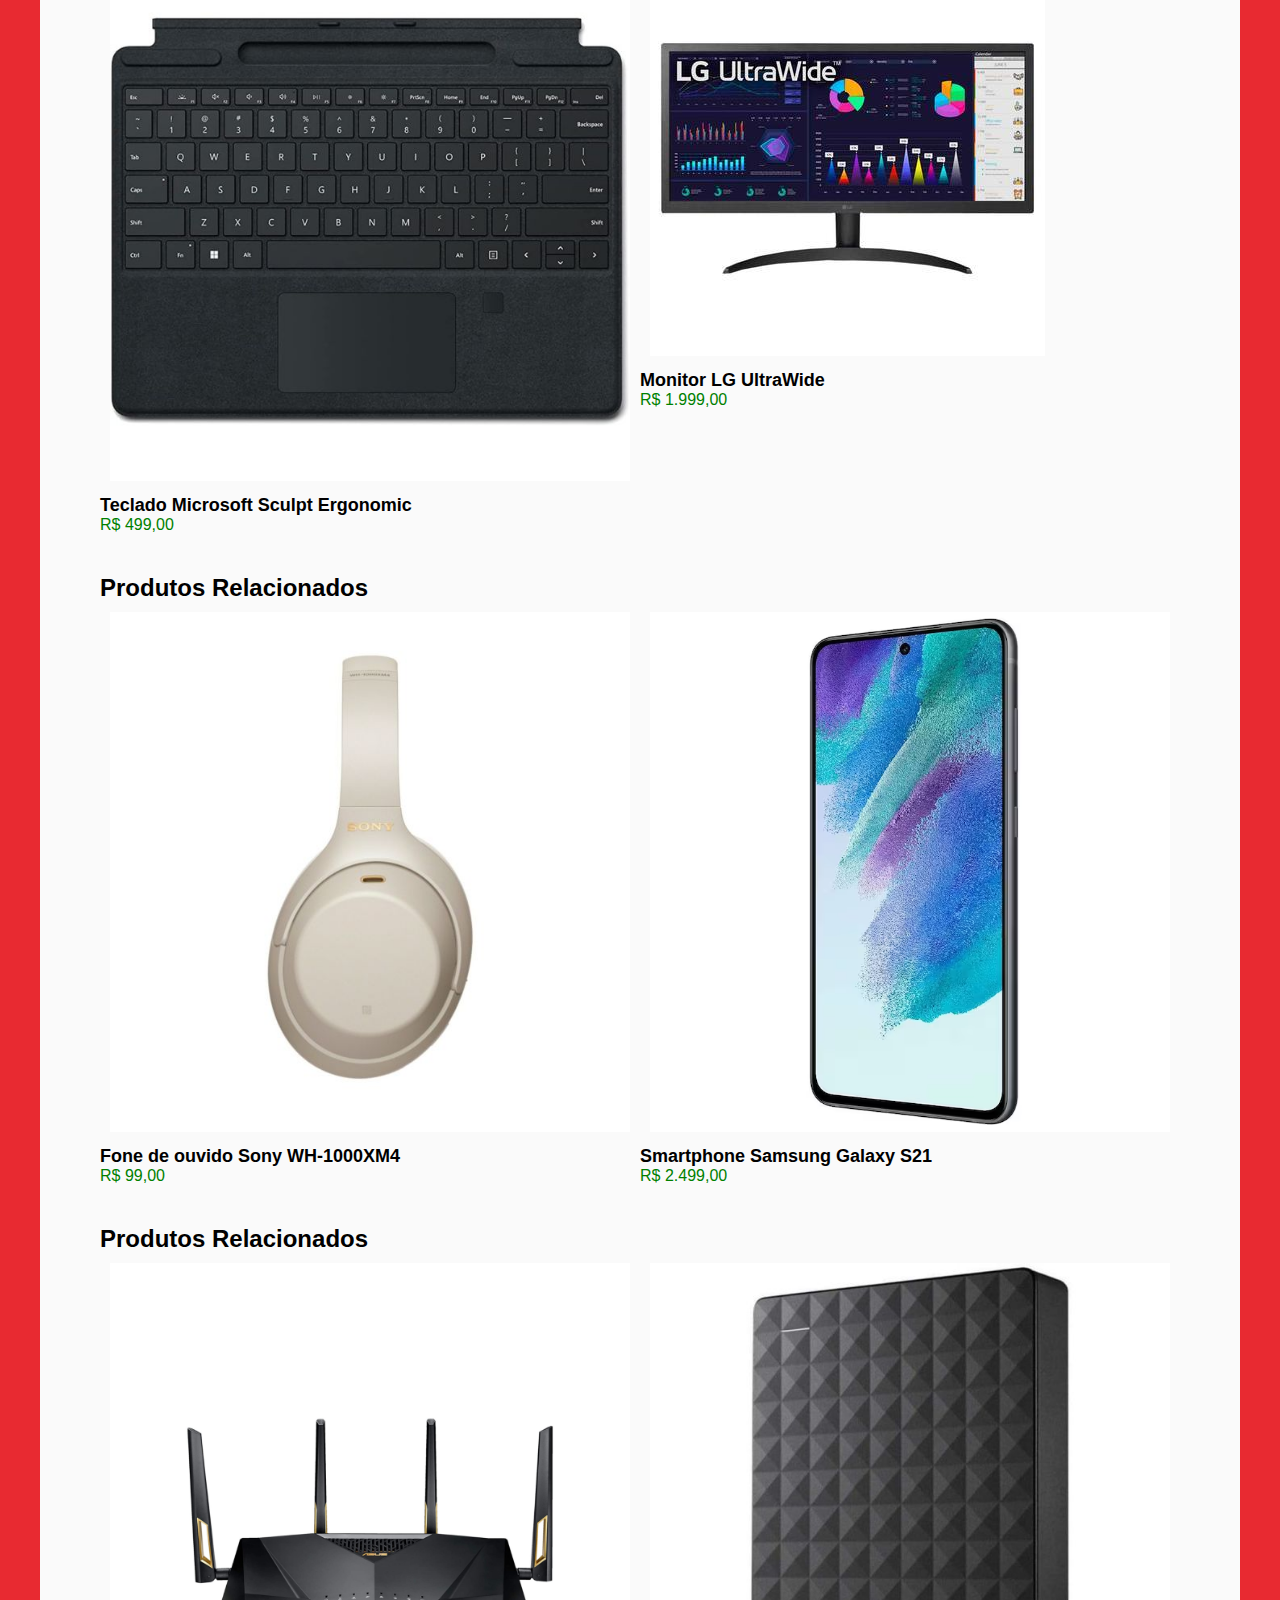
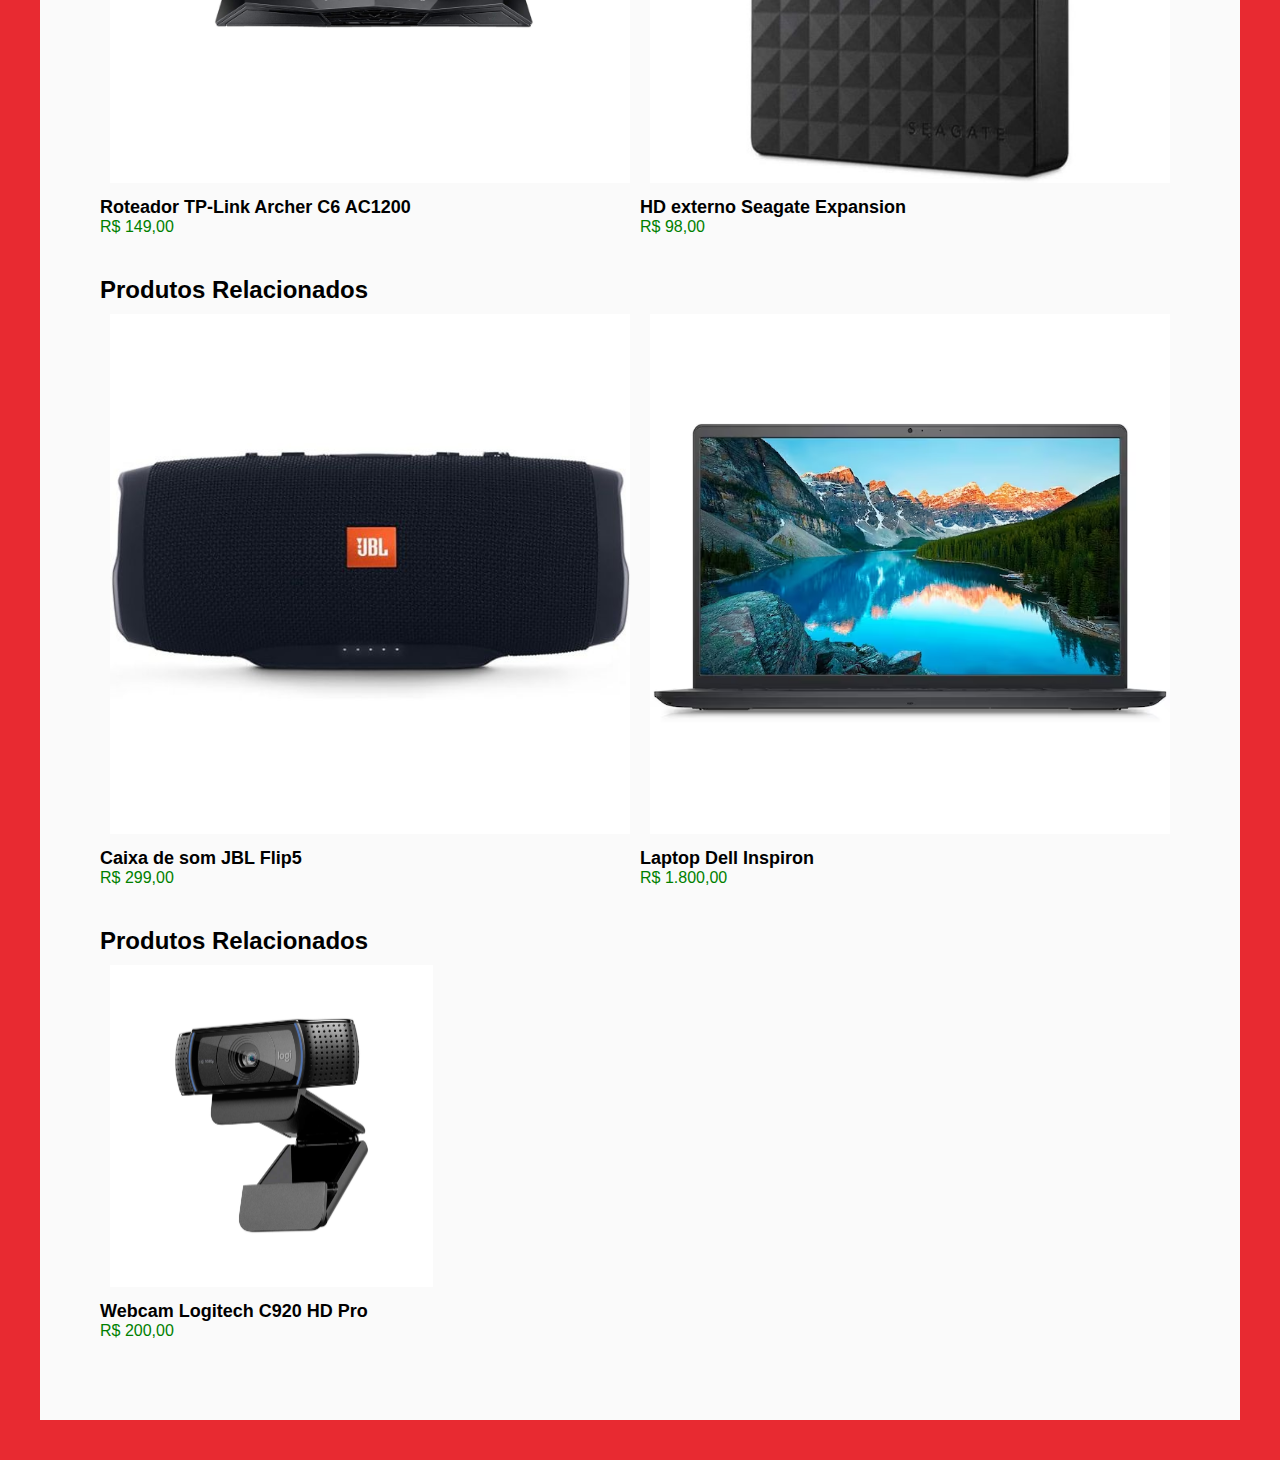
<file: p.pendrive.html>
<!DOCTYPE html>
<html lang="pt">
<head>
    <meta charset="UTF-8">
    <title>Detalhes do Produto</title>
    <link rel="stylesheet" href="design.css">    
</head>
<body>
    <div class="header">
        <div class="logo"><img src="icone(2).png" alt="Ícone"></div>
        <ul class="menu">
            <li><a href="index.html">Início</a></li>
            
            <li><a href="contato.html">Contato</a></li>
            <li><a href="Agradecimento.html">Doações</a></li>
        </ul>
        </div>
         <div class="overlay">
    <div class="container">
        <div class="product-details">
             <img src="pendrive1.jpg" alt="Pendrive SanDisk Ultra Fit 128GB" class="product-image">
            <div class="gallery" id="imageGallery">
                <img src="pendrive1.jpg" alt="Pendrive SanDisk Ultra Fit 128GB" onclick="changeImage('pendrive1.jpg')">
                <img src="pendrive2.jpg" alt="Pendrive SanDisk Ultra Fit 128GB" onclick="changeImage('pendrive2.jpg')">
                <img src="pendrive3.jpg" alt="Pendrive SanDisk Ultra Fit 128GB" onclick="changeImage('pendrive3.jpg')">
                <img src="pendrive4.jpg" alt="Pendrive SanDisk Ultra Fit 128GB" onclick="changeImage('pendrive4.jpg')">
                <img src="pendrive5.jpg" alt="Pendrive SanDisk Ultra Fit 128GB" onclick="changeImage('pendrive5.jpg')">
                <img src="pendrive6.jpg" alt="Pendrive SanDisk Ultra Fit 128GB" onclick="changeImage('pendrive6.jpg')">
            
                <!-- Adicione mais imagens conforme necessário -->
            </div>
            <div class="product-info">
                <h1 class="product-title">PenDrive SanDisk Ultra Fit 128GB</h1>
                <p class="product-price">R$ 35,00</p>
             <div>
               <a href="comprar.html" class="product-button">Comprar</a>
           </div>
                <p class="product-description">
                    O Pendrive SanDisk Ultra Fit 128GB é uma solução de armazenamento compacta e de alto desempenho que cabe perfeitamente em portas USB. Com uma capacidade de 128GB, este pendrive oferece amplo espaço para armazenar documentos, fotos, vídeos e muito mais. Sua construção durável e design compacto o tornam ideal para uso em laptops, consoles de jogos, TVs e outros dispositivos compatíveis com USB.
                </p>
                <div class="product-specs">
                    <h2>Ficha Técnica</h2>
                    <ul>
                        <li><strong>Capacidade:</strong> 128GB</li>
    <li><strong>Interface:</strong> USB 3.1 de alta velocidade (compatível com USB 3.0 e USB 2.0)</li>
    <li><strong>Velocidade de Leitura:</strong> Até 130MB/s para transferência rápida de dados</li>
    <li><strong>Design Compacto:</strong> Fica praticamente invisível quando conectado à porta USB</li>
    <li><strong>Compatibilidade:</strong> Funciona com dispositivos habilitados para USB, como laptops, PCs, TVs e consoles de jogos</li>
    <li><strong>Proteção de Arquivos:</strong> Oferece software de criptografia de arquivos SanDisk SecureAccess (senha protegida)</li>
    <li><strong>Dimensões:</strong> 0,75 x 0,63 x 0,35 polegadas (L x P x A)</li>
    <li><strong>Peso:</strong> 0,32 onças</li>
                        <!-- Adicione mais especificações conforme necessário -->
                    </ul>
                </div>
            </div>
        </div>
       
                 <div class="container">
        <div class="product-details">
            <!-- Conteúdo da página principal -->
        </div>

        <!-- Incorporar a seção de produtos relacionados usando um iframe -->
        <div class="related-products">
            <div id="related-products-content">
                <!-- O conteúdo relacionado será inserido aqui -->
            </div>
        </div>
    </div>

    <script src="relacionados.js"></script>
    <script>
        function changeImage(imagePath) {
            document.querySelector('.product-image').src = imagePath;
        }
    </script>
</body>
</html>
</file>
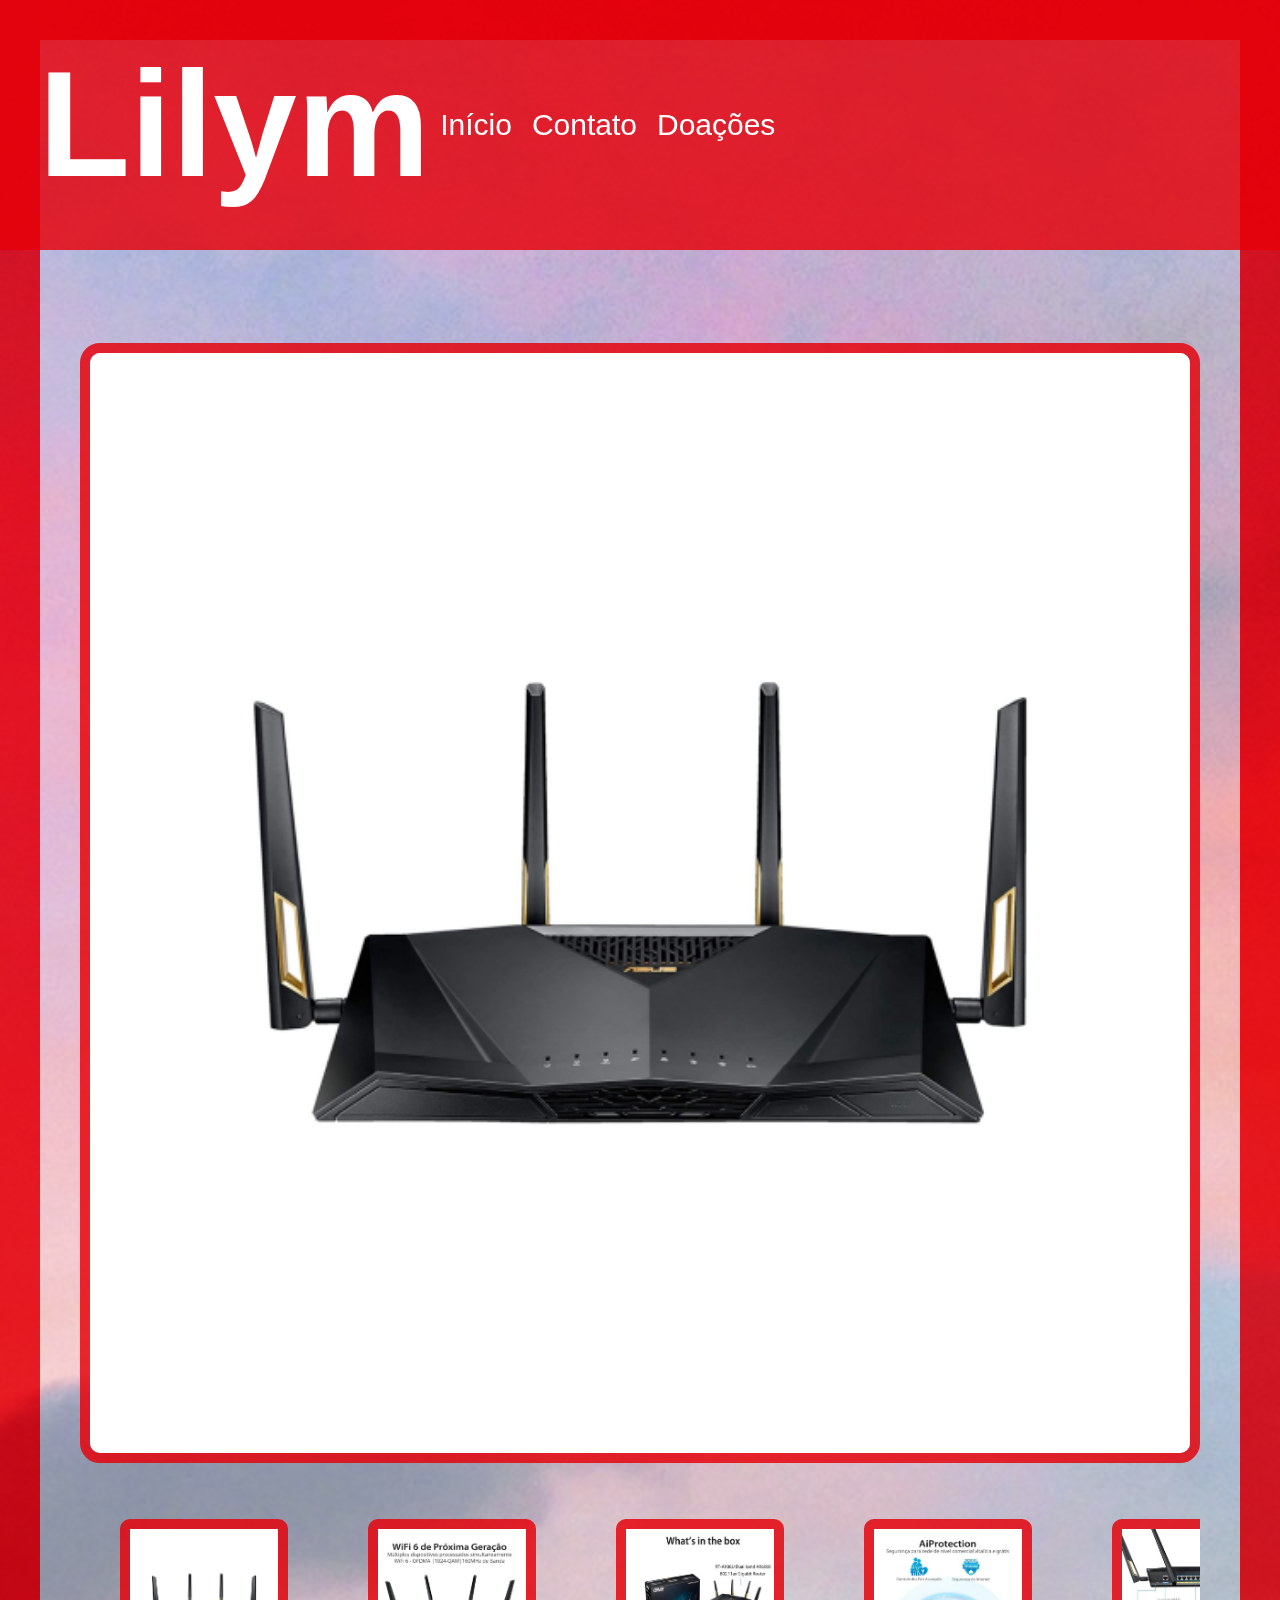
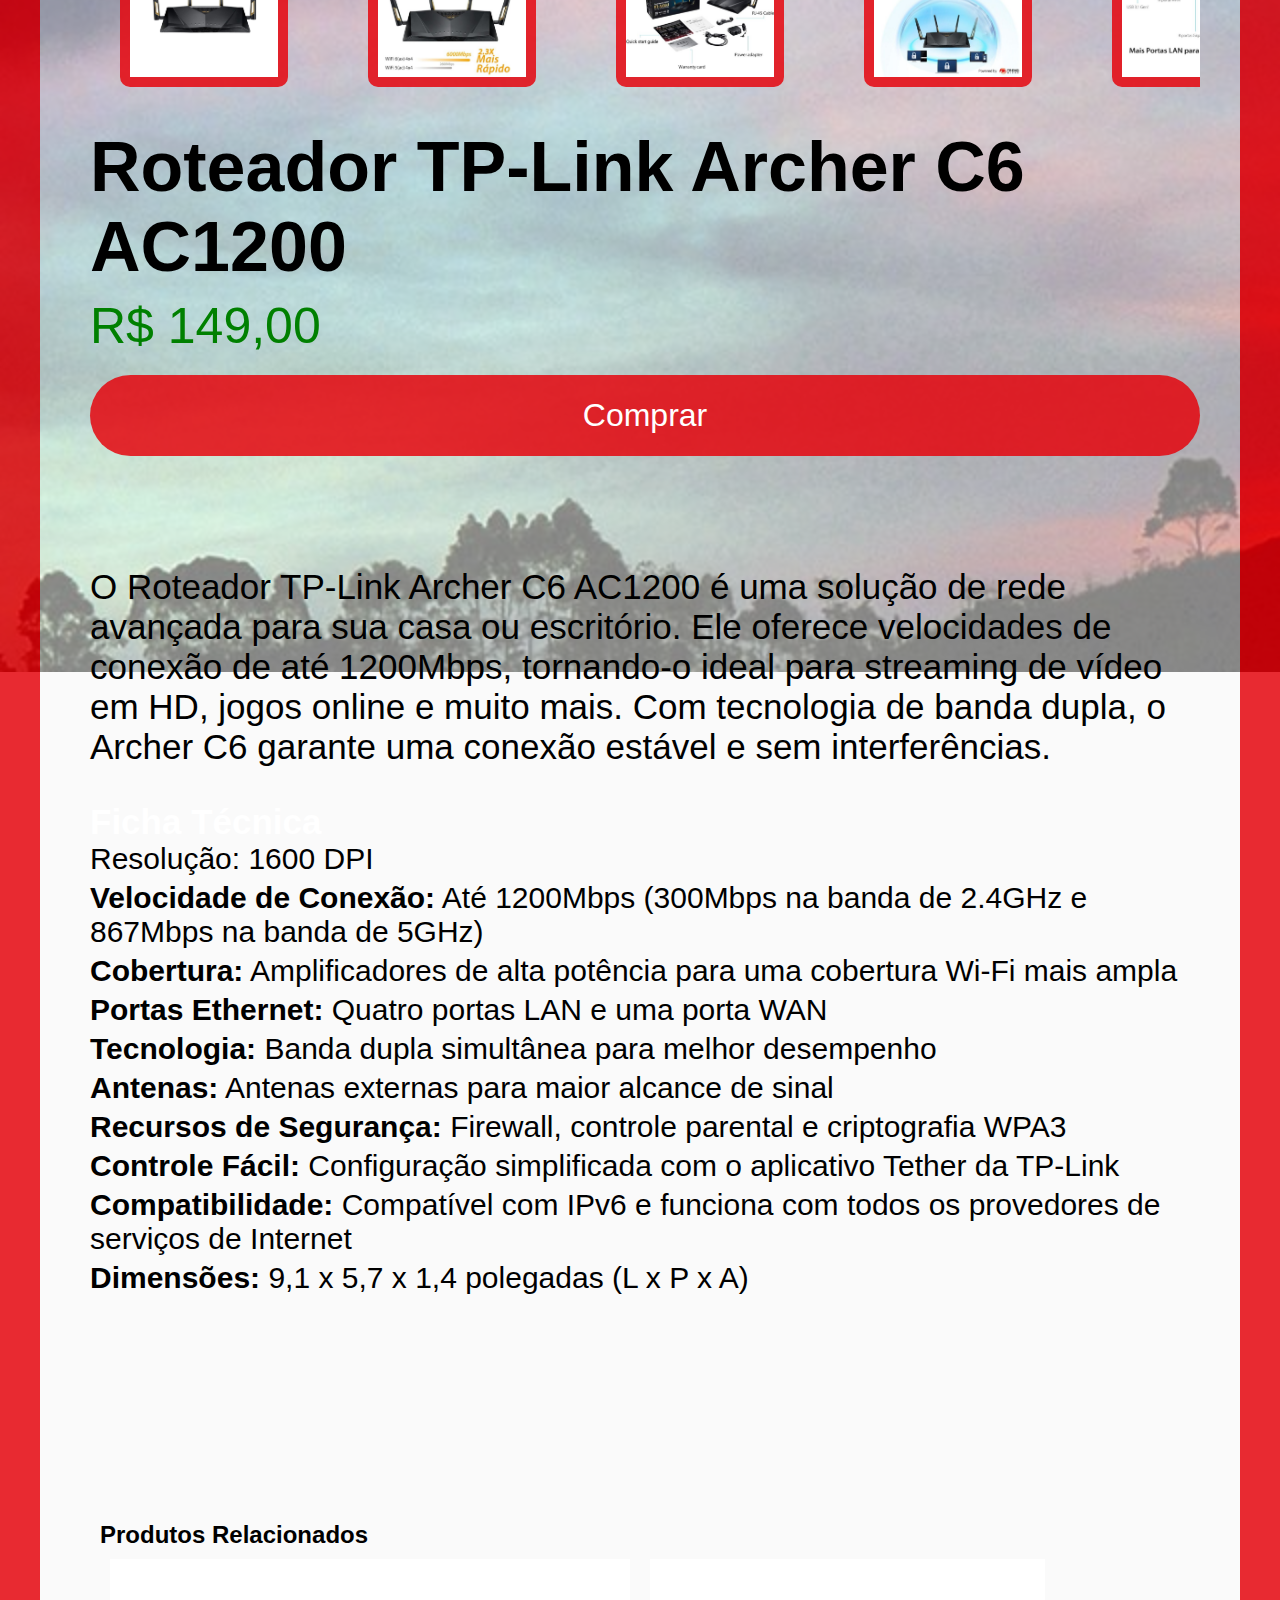
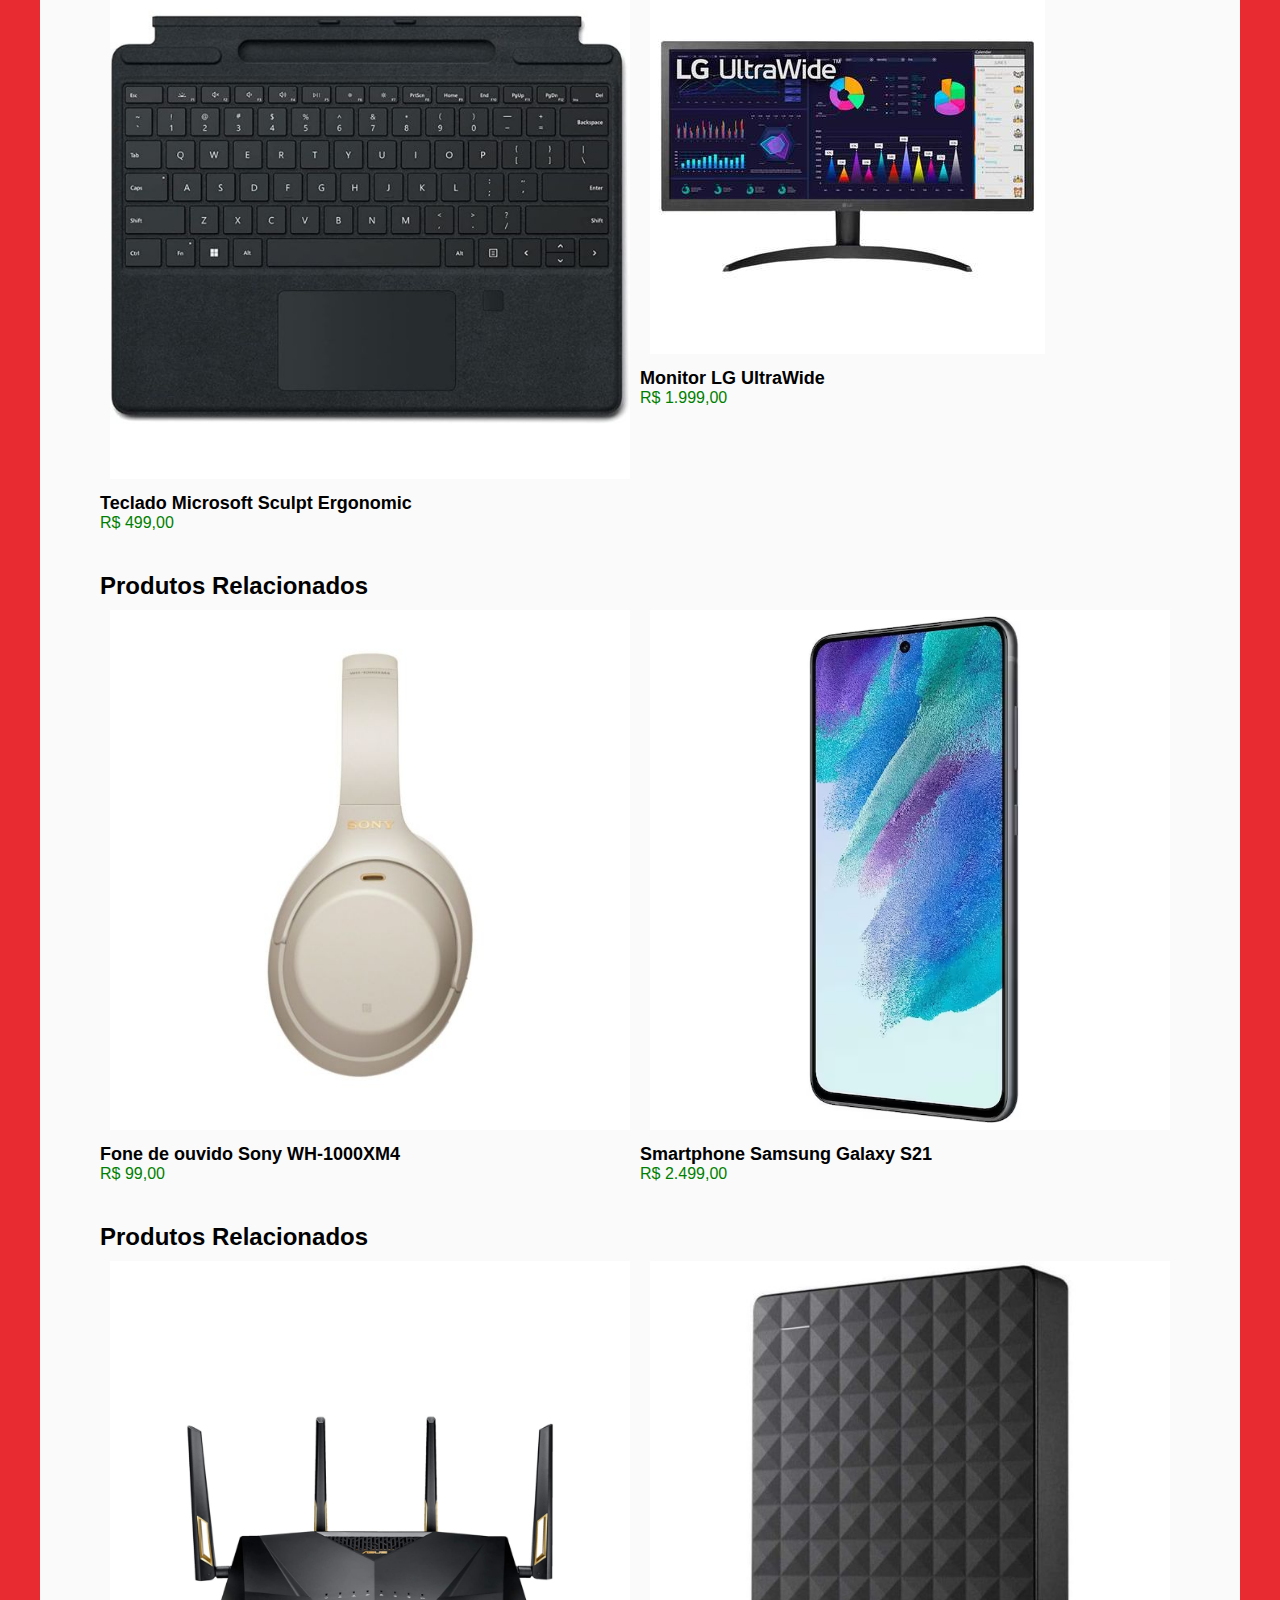
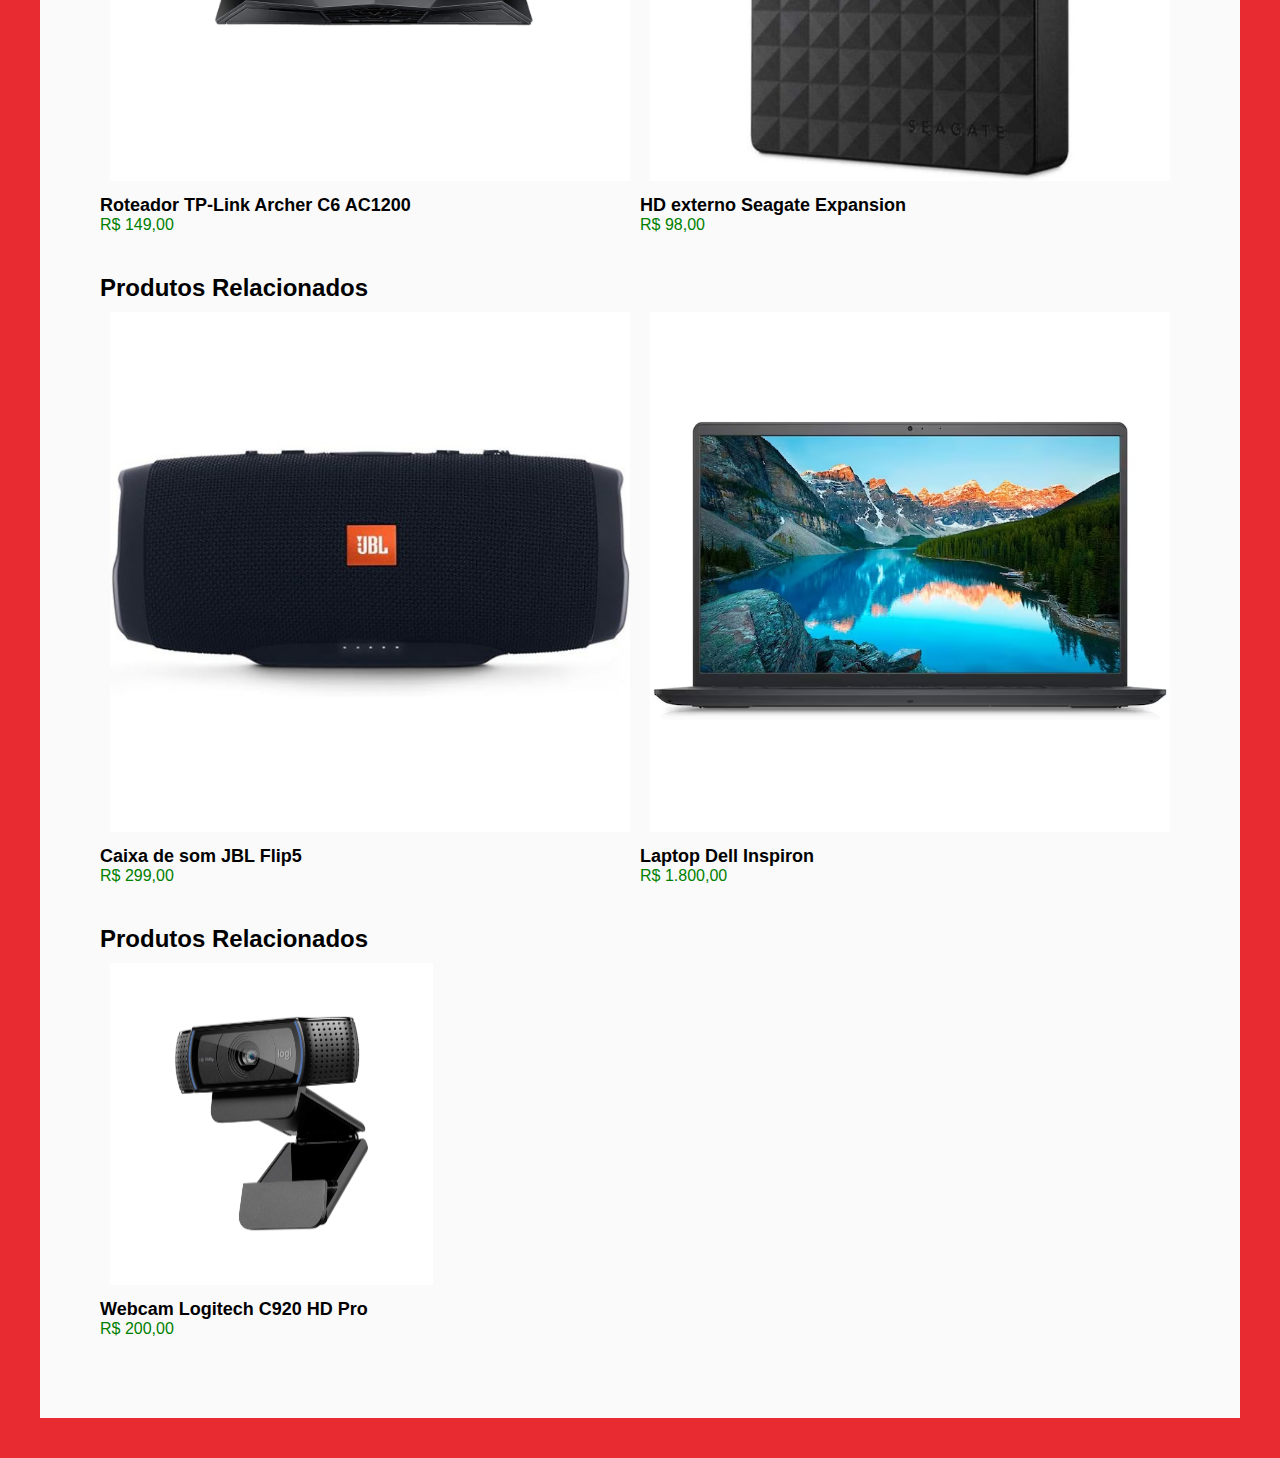
<file: p.roteador.html>
<!DOCTYPE html>
<html lang="pt">
<head>
    <meta charset="UTF-8">
    <title>Detalhes do Produto</title>
   <link rel="stylesheet" href="design.css">
</head>
<body>
    <div class="header">
        <div class="logo"><img src="icone(2).png" alt="Ícone"></div>
        <ul class="menu">
            <li><a href="index.html">Início</a></li>
         
            <li><a href="contato.html">Contato</a></li>
            <li><a href="Agradecimento.html">Doações</a></li>
        </ul>
        </div>
         <div class="overlay">
    <div class="container">
        <div class="product-details">
            <img src="roteador7.jpg" alt="Roteador TP-Link Archer C6 AC1200" class="product-image">
            <div class="gallery" id="imageGallery">
                <img src="roteador7.jpg" alt="Roteador TP-Link Archer C6 AC1200" onclick="changeImage('roteador7.jpg')"> 
                <img src="roteador2.jpg" alt="Roteador TP-Link Archer C6 AC1200" onclick="changeImage('roteador2.jpg')">
                <img src="roteador3.jpg" alt="Roteador TP-Link Archer C6 AC1200" onclick="changeImage('roteador3.jpg')">
                <img src="roteador4.jpg" alt="Roteador TP-Link Archer C6 AC1200" onclick="changeImage('roteador4.jpg')">
                <img src="roteador5.jpg" alt="Roteador TP-Link Archer C6 AC1200" onclick="changeImage('roteador5.jpg')">
                <img src="roteador6.jpg" alt="Roteador TP-Link Archer C6 AC1200" onclick="changeImage('roteador6.jpg')">
                
                <!-- Adicione mais imagens conforme necessário -->
            </div>
            <div class="product-info">
                <h1 class="product-title">Roteador TP-Link Archer C6 AC1200</h1>
                <p class="product-price">R$ 149,00</p>
             <div>
               <a href="comprar.html" class="product-button">Comprar</a>
           </div>
                <p class="product-description">
                   O Roteador TP-Link Archer C6 AC1200 é uma solução de rede avançada para sua casa ou escritório. Ele oferece velocidades de conexão de até 1200Mbps, tornando-o ideal para streaming de vídeo em HD, jogos online e muito mais. Com tecnologia de banda dupla, o Archer C6 garante uma conexão estável e sem interferências.
                </p>
                <div class="product-specs">
                    <h2>Ficha Técnica</h2>
                    <ul>
                        <li>Resolução: 1600 DPI</li>
                         <li><strong>Velocidade de Conexão:</strong> Até 1200Mbps (300Mbps na banda de 2.4GHz e 867Mbps na banda de 5GHz)</li>
    <li><strong>Cobertura:</strong> Amplificadores de alta potência para uma cobertura Wi-Fi mais ampla</li>
    <li><strong>Portas Ethernet:</strong> Quatro portas LAN e uma porta WAN</li>
    <li><strong>Tecnologia:</strong> Banda dupla simultânea para melhor desempenho</li>
    <li><strong>Antenas:</strong> Antenas externas para maior alcance de sinal</li>
    <li><strong>Recursos de Segurança:</strong> Firewall, controle parental e criptografia WPA3</li>
    <li><strong>Controle Fácil:</strong> Configuração simplificada com o aplicativo Tether da TP-Link</li>
    <li><strong>Compatibilidade:</strong> Compatível com IPv6 e funciona com todos os provedores de serviços de Internet</li>
    <li><strong>Dimensões:</strong> 9,1 x 5,7 x 1,4 polegadas (L x P x A)</li>
                        <!-- Adicione mais especificações conforme necessário -->
                    </ul>
                </div>
            </div>
        </div>
       
                 <div class="container">
        <div class="product-details">
            <!-- Conteúdo da página principal -->
        </div>

        <!-- Incorporar a seção de produtos relacionados usando um iframe -->
        <div class="related-products">
            <div id="related-products-content">
                <!-- O conteúdo relacionado será inserido aqui -->
            </div>
        </div>
    </div>

    <script src="relacionados.js"></script>
    <script>
        function changeImage(imagePath) {
            document.querySelector('.product-image').src = imagePath;
        }
    </script>
</body>
</html>
</file>
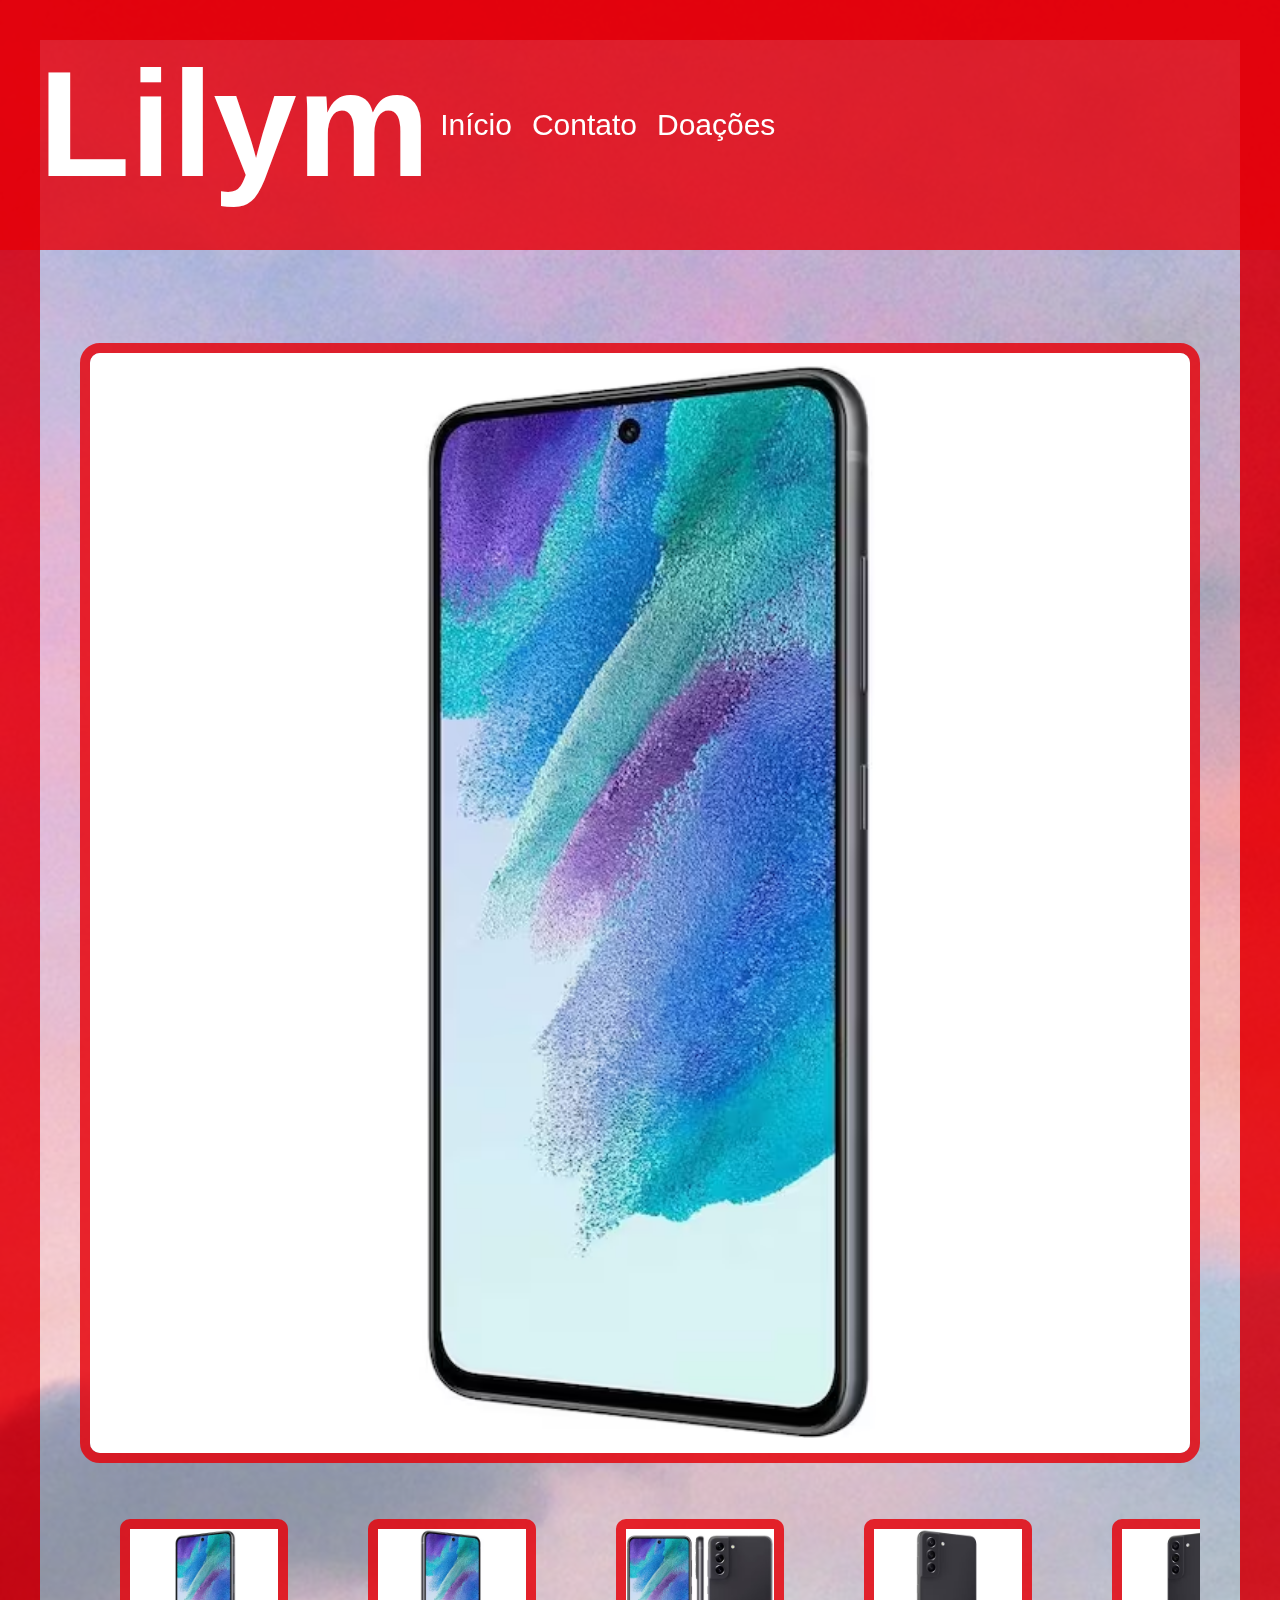
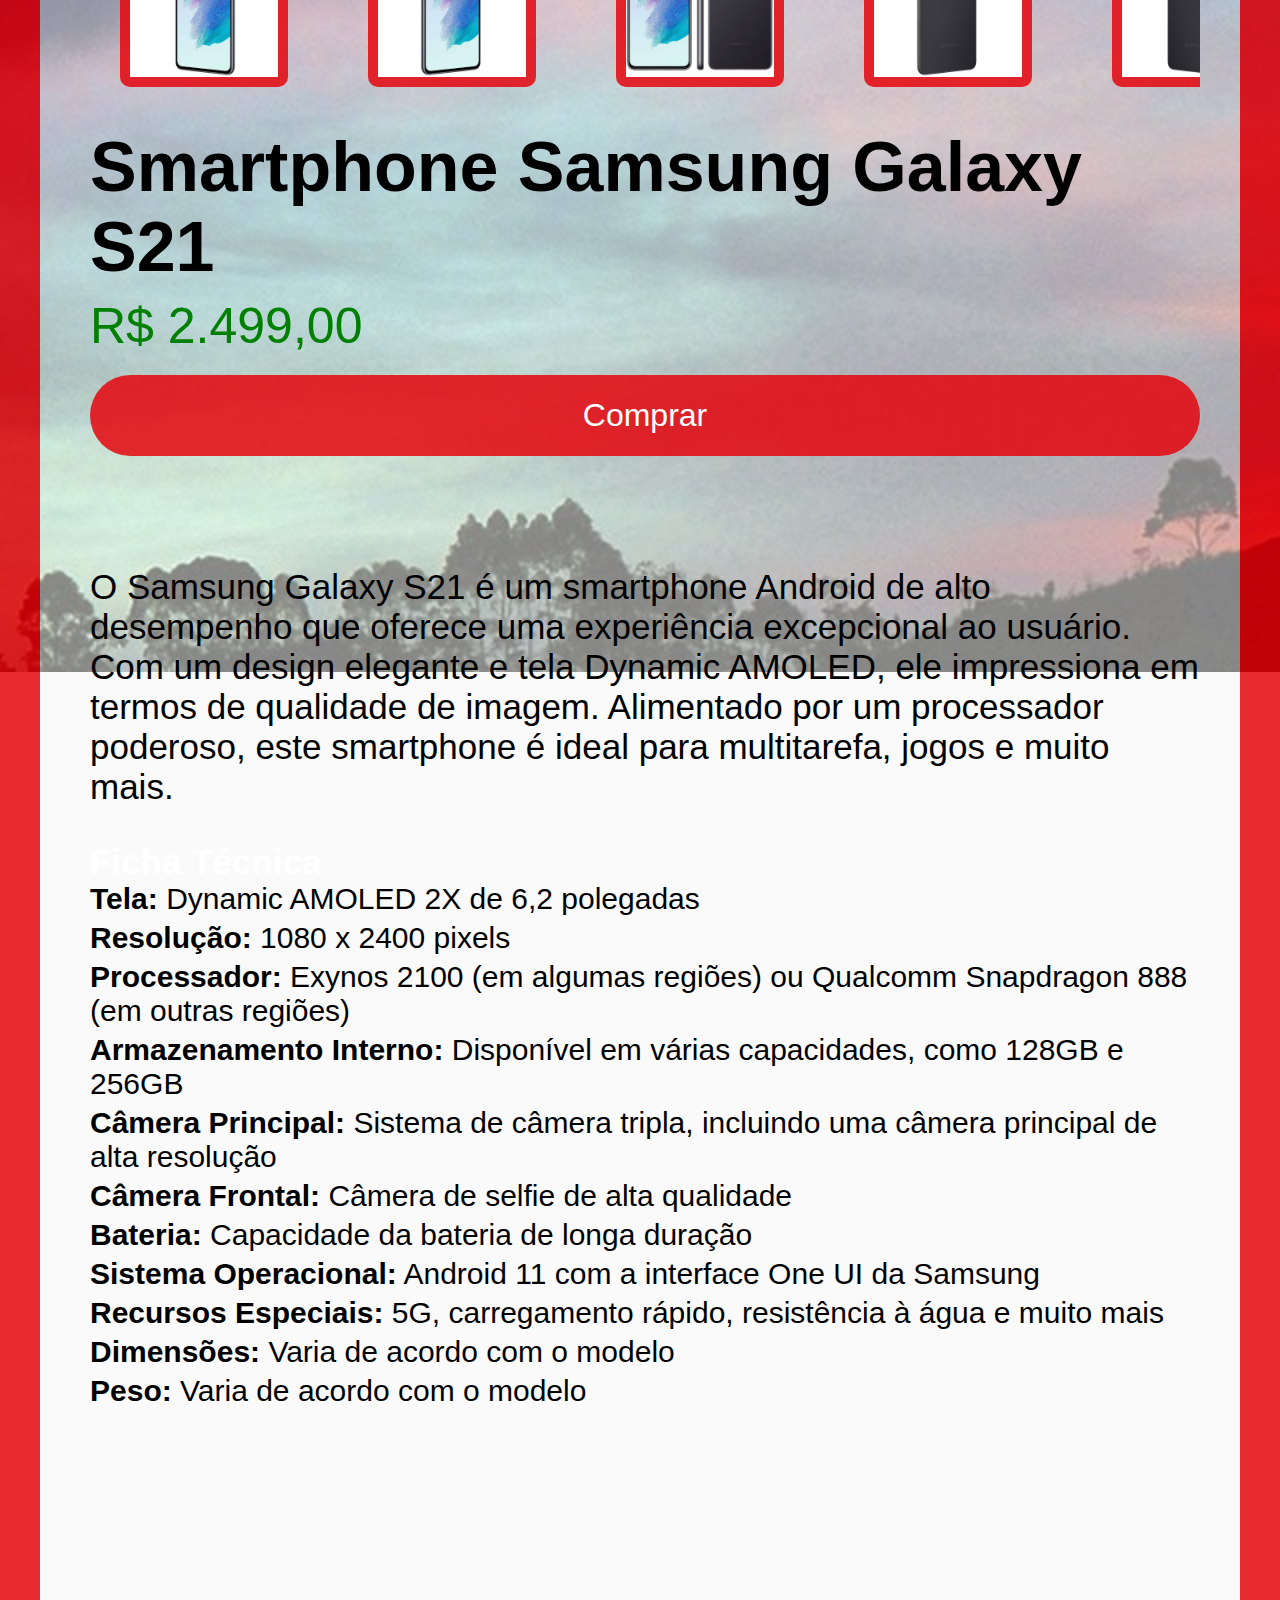
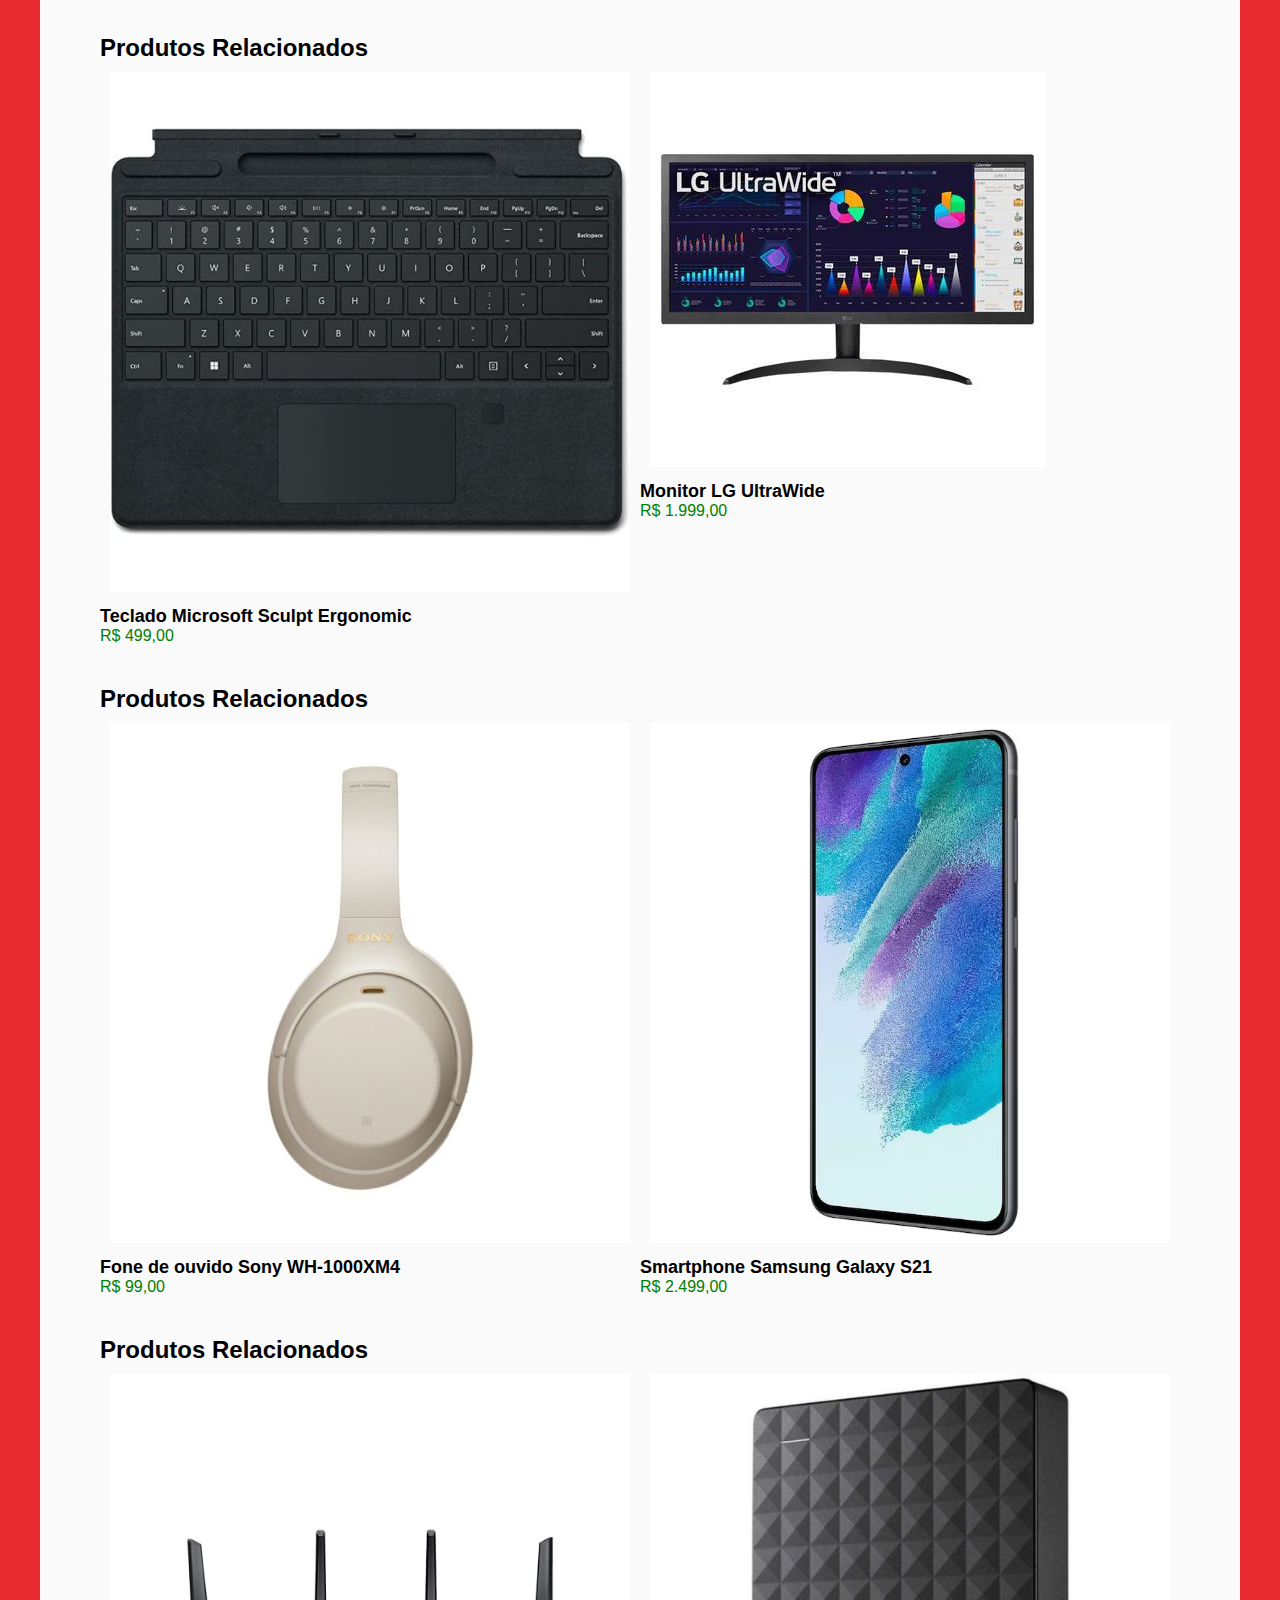
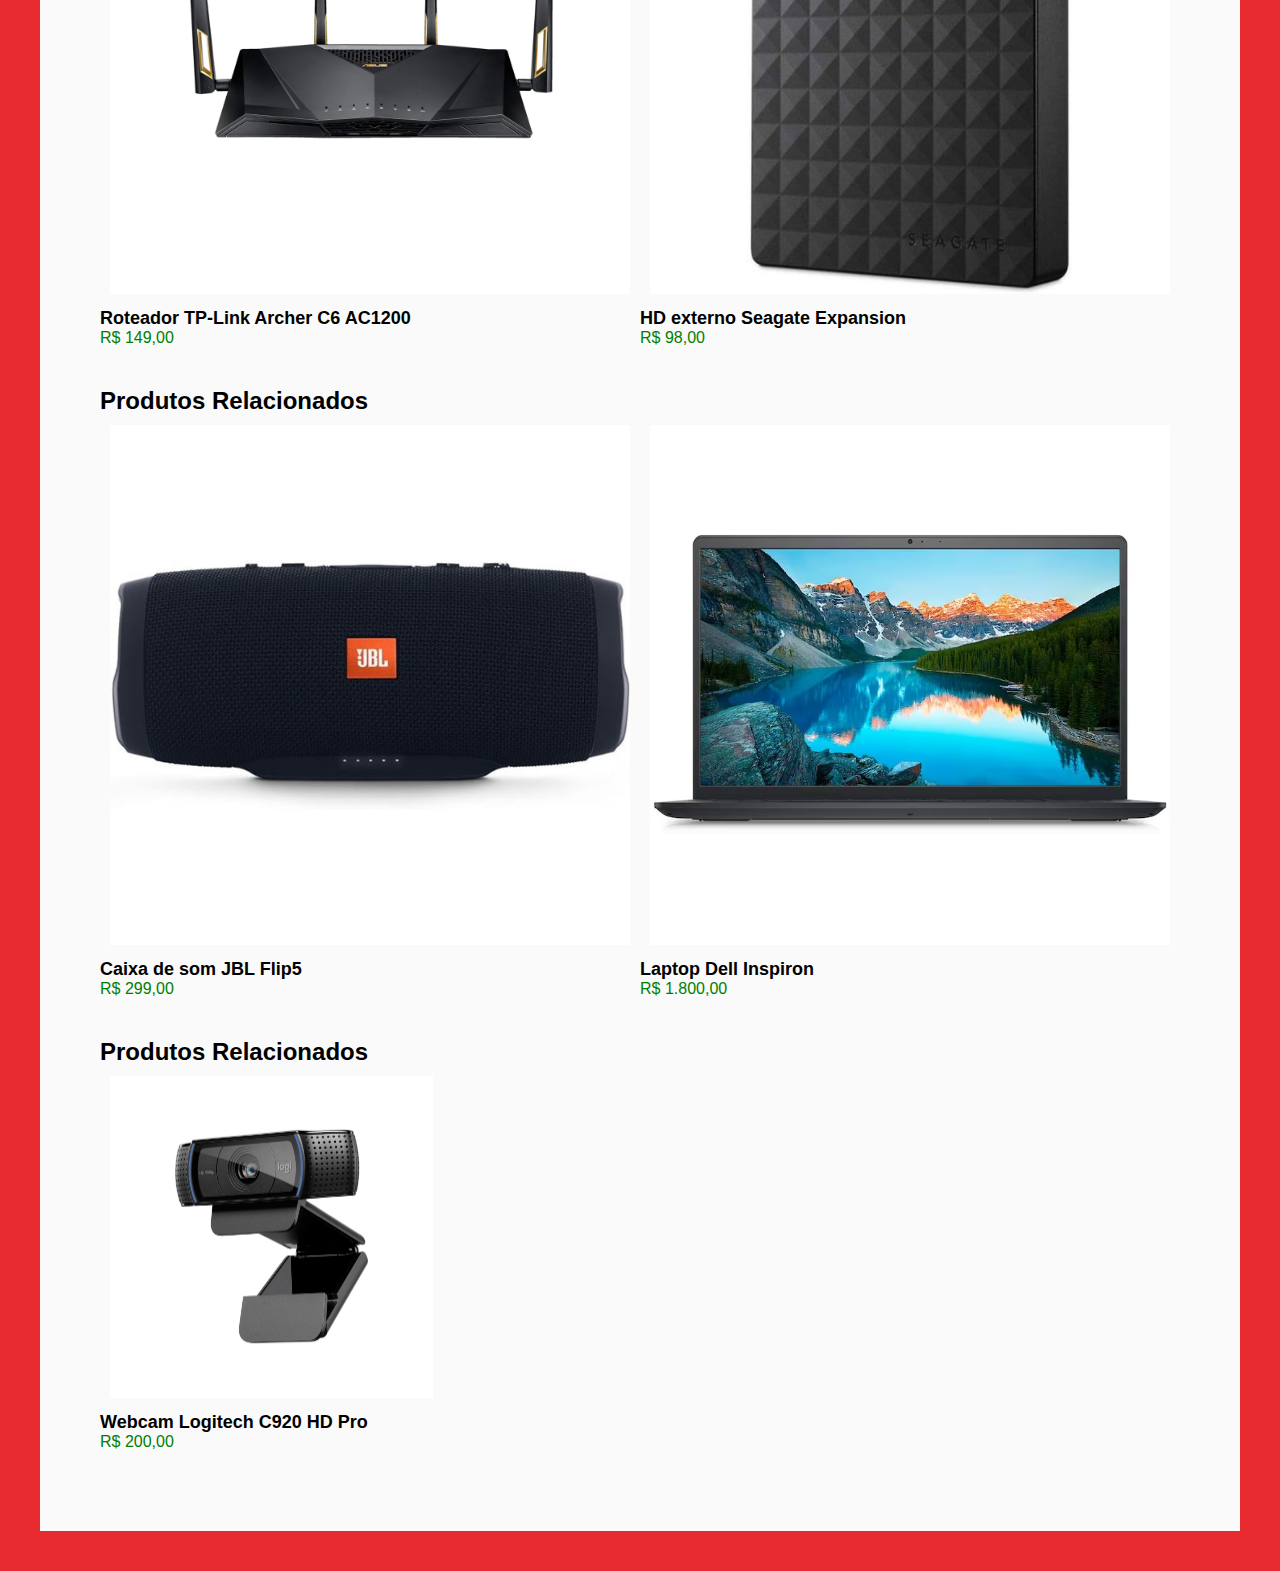
<file: p.s21.html>
<!DOCTYPE html>
<html lang="pt">
<head>
    <meta charset="UTF-8">
    <title>Detalhes do Produto</title>
    <link rel="stylesheet" href="design.css">
</head>
<body>
    <div class="header">
        <div class="logo"><img src="icone(2).png" alt="Ícone"></div>
        <ul class="menu">
            <li><a href="index.html">Início</a></li>
          
            <li><a href="contato.html">Contato</a></li>
            <li><a href="Agradecimento.html">Doações</a></li>
        </ul>
        </div>
         <div class="overlay">
    <div class="container">
        <div class="product-details">
             <img src="s211.jpg" alt="Smartphone Samsung Galaxy S21 " class="product-image">
            <div class="gallery" id="imageGallery">
                <img src="s211.jpg" alt="Smartphone Samsung Galaxy S21" onclick="changeImage('s211.jpg')">
                <img src="s212.jpg" alt="Smartphone Samsung Galaxy S21" onclick="changeImage('s212.jpg')">
                <img src="s213.jpg" alt="Smartphone Samsung Galaxy S21" onclick="changeImage('s213.jpg')">
                <img src="s214.jpg" alt="Smartphone Samsung Galaxy S21" onclick="changeImage('s214.jpg')">
                <img src="s215.jpg" alt="Smartphone Samsung Galaxy S21" onclick="changeImage('s215.jpg')">
                <img src="s216.jpg" alt="Smartphone Samsung Galaxy S21" onclick="changeImage('s216.jpg')">
                
                <!-- Adicione mais imagens conforme necessário -->
            </div>
            <div class="product-info">
                <h1 class="product-title">Smartphone Samsung Galaxy S21</h1>
                <p class="product-price">R$ 2.499,00</p>
             <div>
               <a href="comprar.html" class="product-button">Comprar</a>
           </div>
                <p class="product-description">
                   O Samsung Galaxy S21 é um smartphone Android de alto desempenho que oferece uma experiência excepcional ao usuário. Com um design elegante e tela Dynamic AMOLED, ele impressiona em termos de qualidade de imagem. Alimentado por um processador poderoso, este smartphone é ideal para multitarefa, jogos e muito mais.
                </p>
                <div class="product-specs">
                    <h2>Ficha Técnica</h2>
                    <ul>
                        <li><strong>Tela:</strong> Dynamic AMOLED 2X de 6,2 polegadas</li>
    <li><strong>Resolução:</strong> 1080 x 2400 pixels</li>
    <li><strong>Processador:</strong> Exynos 2100 (em algumas regiões) ou Qualcomm Snapdragon 888 (em outras regiões)</li>
    <li><strong>Armazenamento Interno:</strong> Disponível em várias capacidades, como 128GB e 256GB</li>
    <li><strong>Câmera Principal:</strong> Sistema de câmera tripla, incluindo uma câmera principal de alta resolução</li>
    <li><strong>Câmera Frontal:</strong> Câmera de selfie de alta qualidade</li>
    <li><strong>Bateria:</strong> Capacidade da bateria de longa duração</li>
    <li><strong>Sistema Operacional:</strong> Android 11 com a interface One UI da Samsung</li>
    <li><strong>Recursos Especiais:</strong> 5G, carregamento rápido, resistência à água e muito mais</li>
    <li><strong>Dimensões:</strong> Varia de acordo com o modelo</li>
    <li><strong>Peso:</strong> Varia de acordo com o modelo</li>
                        <!-- Adicione mais especificações conforme necessário -->
                    </ul>
                </div>
            </div>
        </div>
       
                 <div class="container">
        <div class="product-details">
            <!-- Conteúdo da página principal -->
        </div>

        <!-- Incorporar a seção de produtos relacionados usando um iframe -->
        <div class="related-products">
            <div id="related-products-content">
                <!-- O conteúdo relacionado será inserido aqui -->
            </div>
        </div>
    </div>

    <script src="relacionados.js"></script>
    <script>
        function changeImage(imagePath) {
            document.querySelector('.product-image').src = imagePath;
        }
    </script>
</body>
</html>
</file>
<file: design.css>
/* Estilos CSS */
        :root {
    --cor: #e60009d3 
}
/*cor  #ffe715d2 amarelo opaco 
         #8098ffca azul opaco 
         #e60009d3
         */
        * { /* adicionado para fazer a página ocupar toda a tela */
            margin: 0 auto;
            padding: 0;
            box-sizing: border-box;
        }
       .loading-screen {
    position: fixed;
    top: 0;
    left: 0;
    width: 100%;
    height: 100%;
    background-color: var(--cor); /* Tema desejado */
    display: flex;
    justify-content: center;
    align-items: center;
    z-index: 9999;
    min-width: 1%;
            font-size: 400px;
            font-weight: bold;
            color: white;
            border-radius: 10px; 
            
     /* Garante que o elemento de carregamento esteja na parte superior */
}

.loading-icon {
    width: 100%; /* Ajuste conforme necessário */
   /* Ajuste conforme necessário */
}
.loading-icon.animate-icon {
    transition: transform 1s ease; /* Transição de 1 segundo com efeito de transição suave */
}

.loading-icon.animate-icon.animated {
    transform: translateY(-100vh); /* Move o ícone para cima em 100% da altura da tela */
}
         .gallery {
            display: flex;
            justify-content: space-between;
            overflow-x: auto;
            
        }

        .gallery img {
            width: 15%; /* Ajuste conforme necessário */
            margin: 40px;
            cursor: pointer;
            border: 4px solid #e60009d3; 
            border-radius: 10px;
    border: 10px solid var(--cor);
        }
        
        .main-image {
            min-width: 400px; /* Ajuste conforme necessário */
        }
       
        body {
            width: 100%;
            font-family: Arial, sans-serif;
            background-image: url('fundo.jpeg'); /* Define a imagem do céu como plano de fundo */
               background-size: cover; /* Redimensiona a imagem para cobrir todo o corpo */
            background-repeat: no-repeat; /* Evita a repetição da imagem */
            background-attachment: fixed; /* Fixa a imagem para que ela role com o conteúdo */
            
            margin: 0;
            padding: 0;
            
           border: 40px solid var(--cor);
        }

        .overlay {
            background-color: rgba(255, 255, 255, 0.5); /* Adiciona uma sobreposição branca transparente */
            padding: 20px;
            max-width: 1200px;
            margin: 0 auto;
        }
      
        .header {
            position: fixed;
            top: 0;
            left: 0;
            width: 100%;                                                 
            display: flex;
            align-items: center;
            justify-content: space;
            background-color: var(--cor);
            padding: 3%;
        }

        .logo img {
            display: none;
        }

        .logo:after {
            content: "Lilym";
            min-width: 1%;
            font-size: 150px;
            font-weight: bold;
            color: white;
            border-radius: 10px; 
            
            
            }

        .menu {
            display: flex;
            list-style: none;
            font-size: 30px 
            }

        .menu li {
            margin: 10px;
        }

        .menu a {
            color: white;
            text-decoration: none;
        }

        .content {
       
            display: flex;
            flex-direction: column;
            align-items: flex-end;
            padding: 20px;
            overflow-y: auto; 
            margin-top: 35px; 
            calc(100vh - 140px);
             
        }
        .product {
            display: flex;
            align-items: center;
            border: 1px solid var(--cor);
            border-radius: 30px; 
            padding: 10px;
            width: 100%;
            cursor: pointer;
        }

        .product img {
            width: 150px;
            height: 150px;
            border-radius: 20px;
            border: 1px solid var(--cor);
        }

        .product-info {
            margin-left: 10px;
        }

        .product-name {
            
            font-size: 40px;
            font-weight: bold;
            
                    }

        .product-price {
            color: var(--cor);            
            font-size: 25px;
        }

        .product-button {
            display: block;
            background-color: var(--cor);
            color: white;
            padding: 2% 25%;
            margin-top: 20px;
            border-radius: 70px; 
            text-align: center;
            text-decoration: none;
            font-size: 200%;
        }

        .footer { 
            display: flex;
            align-items: center;
            justify-content: space-between;
            background-color: var(--cor);
            padding: 10px;            
        }

        .footer-logo { 
            font-size: 24px;
            font-weight: bold;
            color: white;            
        }

        .footer-menu { 
           display:flex; 
           list-style:none;           
        }

        .footer-menu li { 
           margin-left :10px;           
        }
        * {
            margin: 0;
            padding: 0;
            box-sizing: border-box;
        }

        body {
            width: 100%; 
            font-family: Arial, sans-serif;
            background-color: #f4f4f4;
            margin: 0;
            padding: 0;
            
        }

        .container {
            max-width: 1200px;
            margin: 0 auto;
            padding: 20px;
            margin-top: 13%;
            width: 100%;
            
        }

        .product-details {
            display: flex;
            flex-wrap: wrap;
        }

              .product-image {
    margin: 10% 0% 1em;
    width: 100%;
    height: auto;
    position: flex;
    top: 0;
    left: 0;
    border-radius: 20px;
    border: 10px solid var(--cor);
        }

        .product-info {
            flex: 1;
        }

        .product-title {
            font-size: 70px;
            font-weight: bold;
            margin-bottom: 10px;
        }

        .product-price {
            font-size: 50px;
            color: green;
            margin-bottom: 20px;
        }

        .product-description {
             color: black;
            font-size: 35px;
            margin: 10% 0% 1em;
        }

        .product-specs {
            color: black;
            font-size: 30px;
            margin-bottom: 20px;
        }

        .product-specs h2 { 
            color: white;
            font-size: 35px;
            font-weight: bold;
        }

        .product-specs ul {
            list-style: none;
            padding-left: 0;
        }

        .product-specs li {
            margin-bottom: 5px;
        }

        .related-products {
            margin-top: 20px;
        }

        .related-products h2 {
            font-size: 24px;
            font-weight: bold;
            margin-bottom: 10px;
        }

        .product-grid {
            display: flex;
            flex-wrap: wrap;
            width: 100%;
        }

        .related-product {
            flex-basis: calc(50% - 20px);
            margin-right: 20px;
            margin-bottom: 20px;
            width: 50%;
        }

        .related-product-image {
            max-width: 100%;
            height: auto;
            margin-bottom: 10px;
            border-radius: 0px;
        }

        .related-product-title {
            font-size: 18px;
            font-weight: bold;
        }

        .related-product-price {
            font-size: 16px;
            color: green;
        }
        .ref {
            text-decoration: underline;  color: black;
            width: 50% ;
            padding: 10px;
        }
         .center {
            text-align: center;
            max-width: 1200px;
            margin: 0 auto;
            padding: 20px;
            background-color: #e60009d3;
            color: #fff;
        }
         ul {
            list-style-type: none;
            padding: 0;
       }

        ul li {
            margin-bottom: 10px;
       }

        ul li a {
            text-decoration: none;
            color: #fff;
       }

        ul li a:hover {
             text-decoration: underline;
       }


       footer {
             background-color: #333;
             color: #00ff42cf;
             text-align: center;
             padding: 10px 0;
             /*#ffe715*/
       }
</file>
